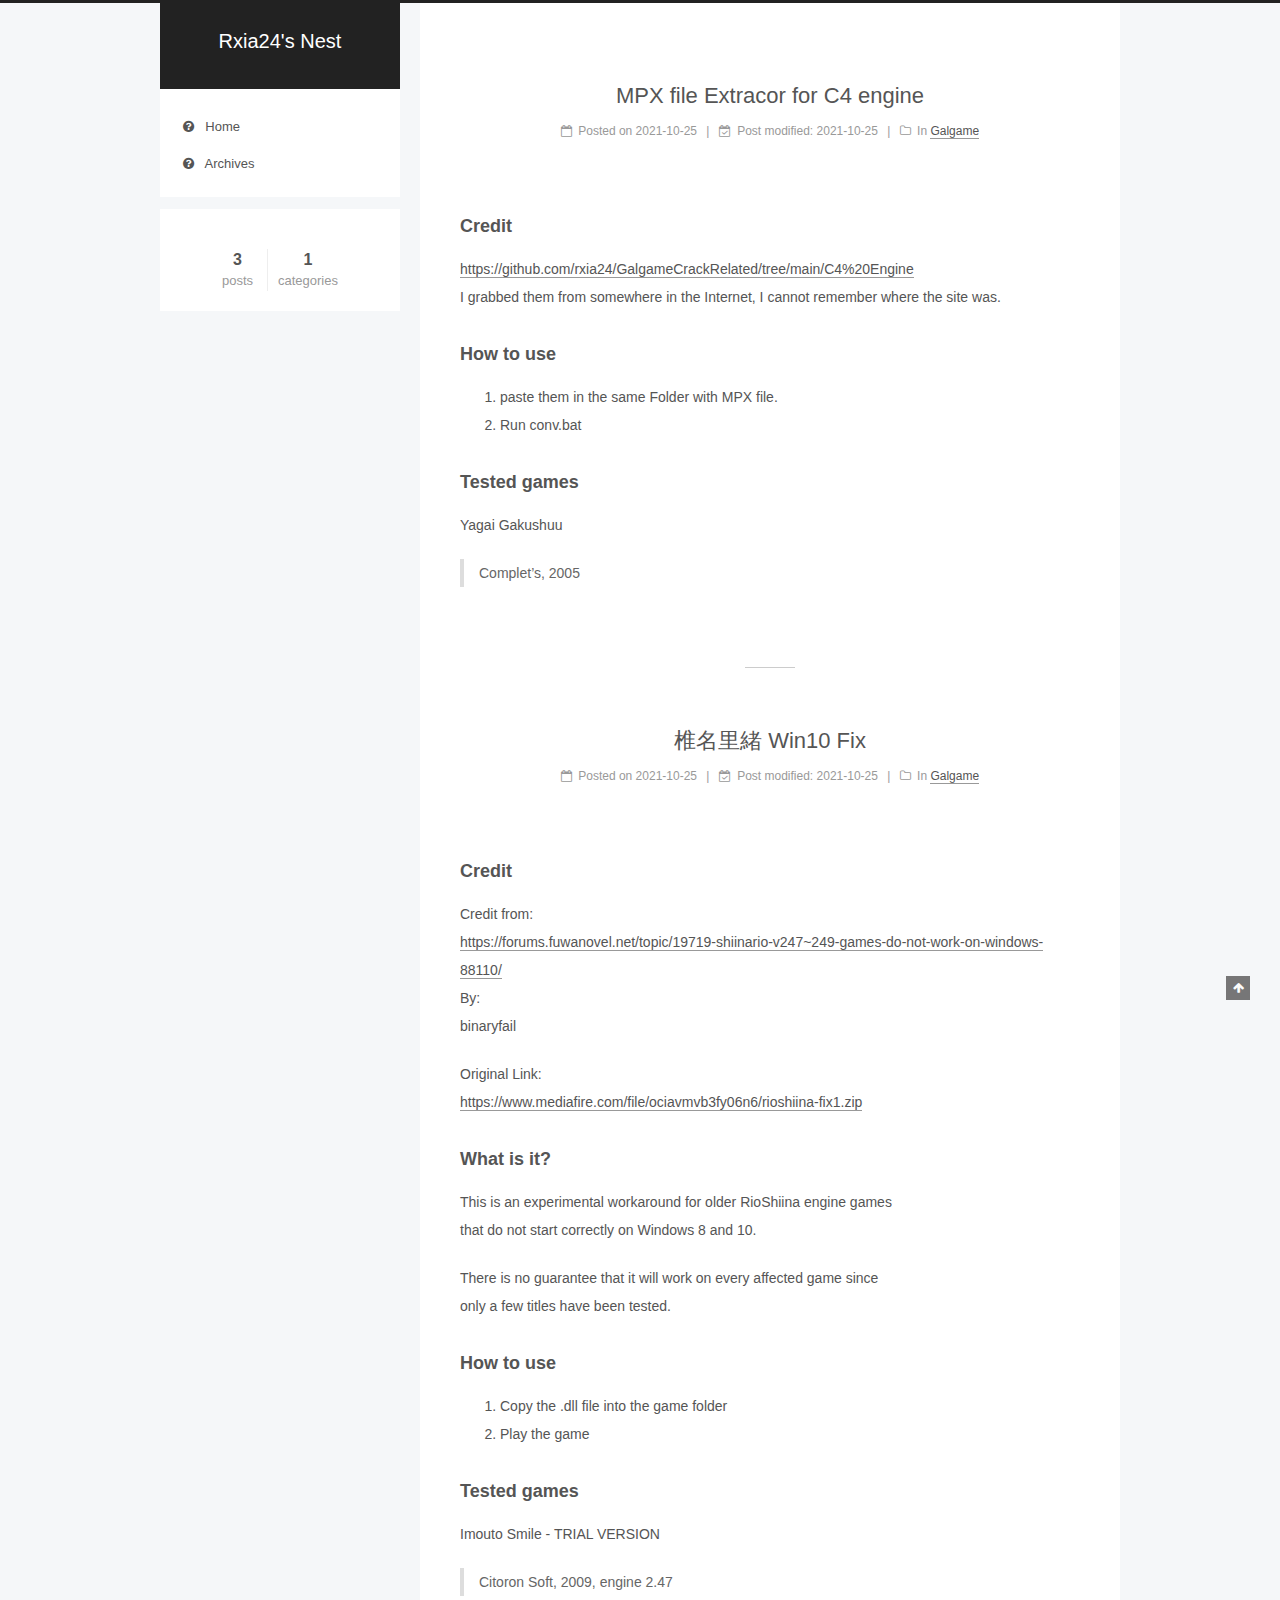
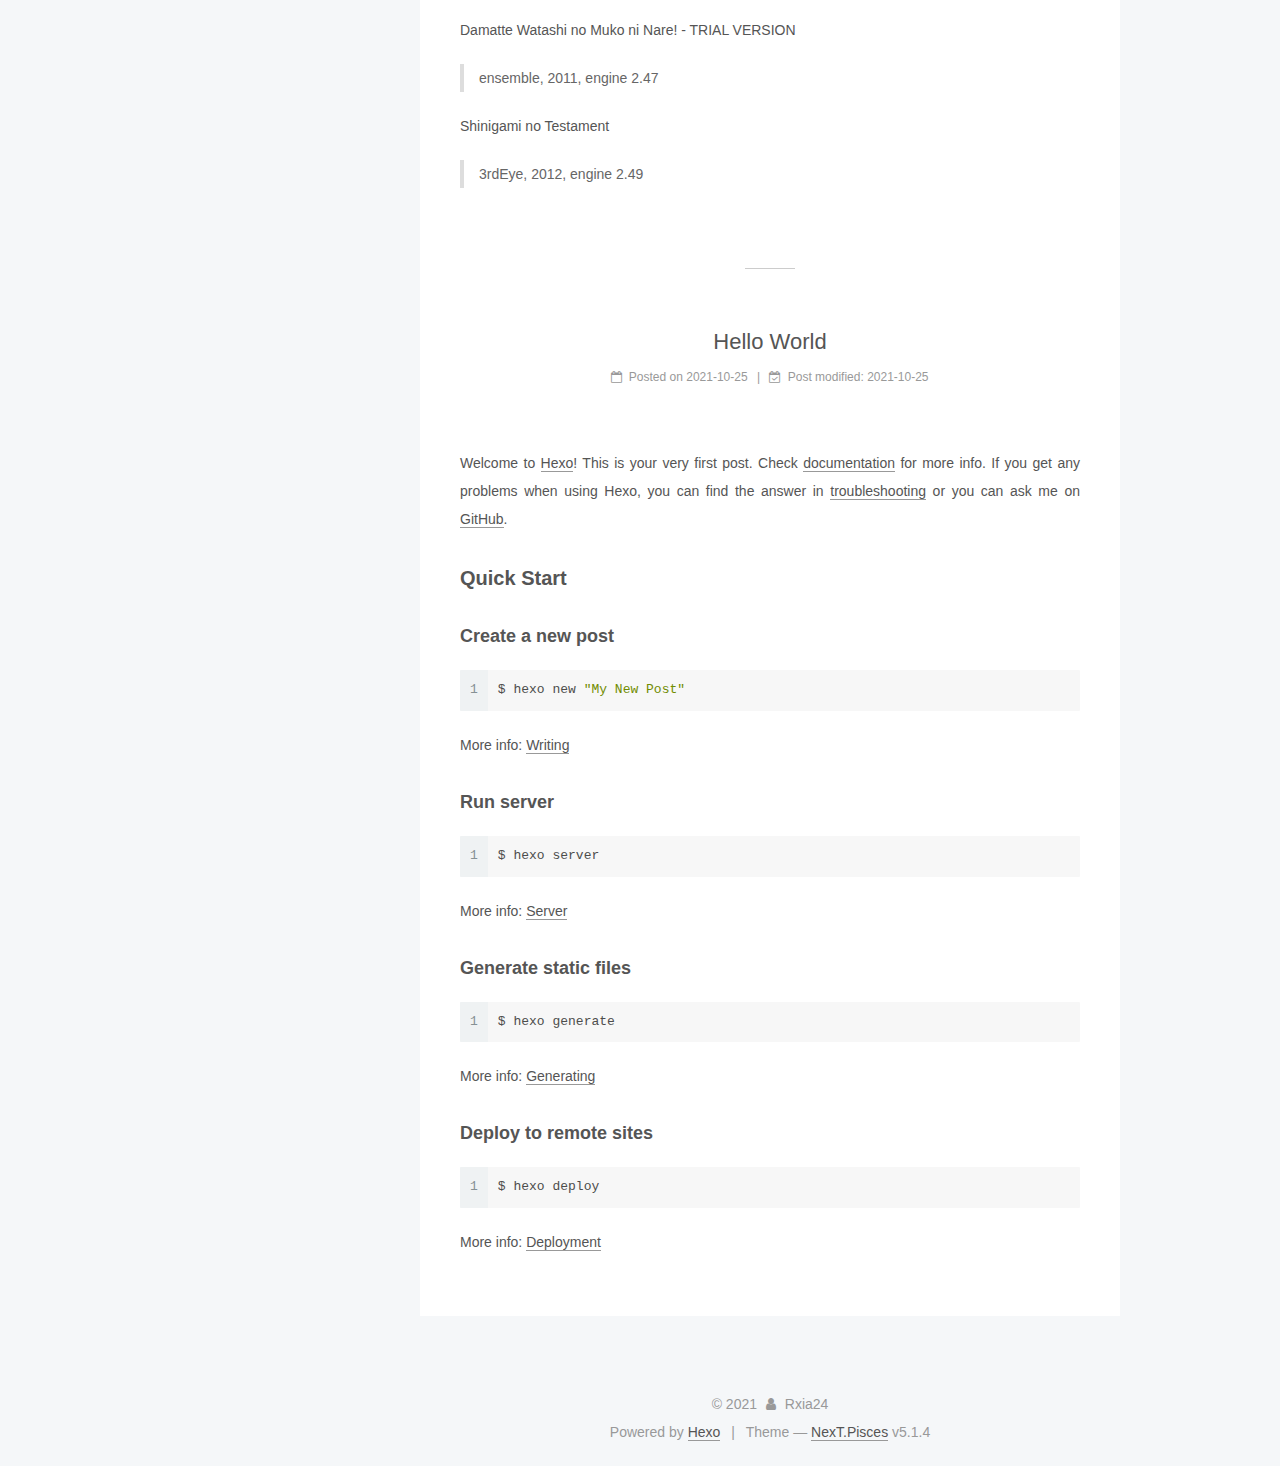
<file: index.html>
<!DOCTYPE html>




<html class="theme-next pisces" lang="en">
<head>
  <meta charset="UTF-8"/>
<meta http-equiv="X-UA-Compatible" content="IE=edge" />
<meta name="viewport" content="width=device-width, initial-scale=1, maximum-scale=1"/>
<meta name="theme-color" content="#222">









<meta http-equiv="Cache-Control" content="no-transform" />
<meta http-equiv="Cache-Control" content="no-siteapp" />
















  
  
  <link href="/lib/fancybox/source/jquery.fancybox.css?v=2.1.5" rel="stylesheet" type="text/css" />







<link href="/lib/font-awesome/css/font-awesome.min.css?v=4.6.2" rel="stylesheet" type="text/css" />

<link href="/css/main.css?v=5.1.4" rel="stylesheet" type="text/css" />


  <link rel="apple-touch-icon" sizes="180x180" href="/images/apple-touch-icon-next.png?v=5.1.4">


  <link rel="icon" type="image/png" sizes="32x32" href="/images/favicon-32x32-next.png?v=5.1.4">


  <link rel="icon" type="image/png" sizes="16x16" href="/images/favicon-16x16-next.png?v=5.1.4">


  <link rel="mask-icon" href="/images/logo.svg?v=5.1.4" color="#222">





  <meta name="keywords" content="Hexo, NexT" />










<meta property="og:type" content="website">
<meta property="og:title" content="Rxia24&#39;s Nest">
<meta property="og:url" content="http://example.com/index.html">
<meta property="og:site_name" content="Rxia24&#39;s Nest">
<meta property="og:locale" content="en_US">
<meta property="article:author" content="Rxia24">
<meta name="twitter:card" content="summary">



<script type="text/javascript" id="hexo.configurations">
  var NexT = window.NexT || {};
  var CONFIG = {
    root: '',
    scheme: 'Pisces',
    version: '5.1.4',
    sidebar: {"position":"left","display":"post","offset":12,"b2t":false,"scrollpercent":false,"onmobile":false},
    fancybox: true,
    tabs: true,
    motion: {"enable":false,"async":false,"transition":{"post_block":"fadeIn","post_header":"slideDownIn","post_body":"slideDownIn","coll_header":"slideLeftIn","sidebar":"slideUpIn"}},
    duoshuo: {
      userId: '0',
      author: 'Author'
    },
    algolia: {
      applicationID: '',
      apiKey: '',
      indexName: '',
      hits: {"per_page":10},
      labels: {"input_placeholder":"Search for Posts","hits_empty":"We didn't find any results for the search: ${query}","hits_stats":"${hits} results found in ${time} ms"}
    }
  };
</script>



  <link rel="canonical" href="http://example.com/"/>





  <title>Rxia24's Nest</title>
  








<meta name="generator" content="Hexo 5.4.0"></head>

<body itemscope itemtype="http://schema.org/WebPage" lang="en">

  
  
    
  

  <div class="container sidebar-position-left 
  page-home">
    <div class="headband"></div>

    <header id="header" class="header" itemscope itemtype="http://schema.org/WPHeader">
      <div class="header-inner"><div class="site-brand-wrapper">
  <div class="site-meta ">
    

    <div class="custom-logo-site-title">
      <a href="/"  class="brand" rel="start">
        <span class="logo-line-before"><i></i></span>
        <span class="site-title">Rxia24's Nest</span>
        <span class="logo-line-after"><i></i></span>
      </a>
    </div>
      
        <p class="site-subtitle"></p>
      
  </div>

  <div class="site-nav-toggle">
    <button>
      <span class="btn-bar"></span>
      <span class="btn-bar"></span>
      <span class="btn-bar"></span>
    </button>
  </div>
</div>

<nav class="site-nav">
  

  
    <ul id="menu" class="menu">
      
        
        <li class="menu-item menu-item-home">
          <a href="/" rel="section">
            
              <i class="menu-item-icon fa fa-fw fa-question-circle"></i> <br />
            
            Home
          </a>
        </li>
      
        
        <li class="menu-item menu-item-archives">
          <a href="/archives/" rel="section">
            
              <i class="menu-item-icon fa fa-fw fa-question-circle"></i> <br />
            
            Archives
          </a>
        </li>
      

      
    </ul>
  

  
</nav>



 </div>
    </header>

    <main id="main" class="main">
      <div class="main-inner">
        <div class="content-wrap">
          <div id="content" class="content">
            
  <section id="posts" class="posts-expand">
    
      

  

  
  
  

  <article class="post post-type-normal" itemscope itemtype="http://schema.org/Article">
  
  
  
  <div class="post-block">
    <link itemprop="mainEntityOfPage" href="http://example.com/2021/10/25/MPX-file-Extracor-for-C4-engine/">

    <span hidden itemprop="author" itemscope itemtype="http://schema.org/Person">
      <meta itemprop="name" content="">
      <meta itemprop="description" content="">
      <meta itemprop="image" content="/images/avatar.gif">
    </span>

    <span hidden itemprop="publisher" itemscope itemtype="http://schema.org/Organization">
      <meta itemprop="name" content="Rxia24's Nest">
    </span>

    
      <header class="post-header">

        
        
          <h1 class="post-title" itemprop="name headline">
                
                <a class="post-title-link" href="/2021/10/25/MPX-file-Extracor-for-C4-engine/" itemprop="url">MPX file Extracor for C4 engine</a></h1>
        

        <div class="post-meta">
          <span class="post-time">
            
              <span class="post-meta-item-icon">
                <i class="fa fa-calendar-o"></i>
              </span>
              
                <span class="post-meta-item-text">Posted on</span>
              
              <time title="Post created" itemprop="dateCreated datePublished" datetime="2021-10-25T17:15:31+08:00">
                2021-10-25
              </time>
            

            
              <span class="post-meta-divider">|</span>
            

            
              <span class="post-meta-item-icon">
                <i class="fa fa-calendar-check-o"></i>
              </span>
              
                <span class="post-meta-item-text">Post modified&#58;</span>
              
              <time title="Post modified" itemprop="dateModified" datetime="2021-10-25T18:32:14+08:00">
                2021-10-25
              </time>
            
          </span>

          
            <span class="post-category" >
            
              <span class="post-meta-divider">|</span>
            
              <span class="post-meta-item-icon">
                <i class="fa fa-folder-o"></i>
              </span>
              
                <span class="post-meta-item-text">In</span>
              
              
                <span itemprop="about" itemscope itemtype="http://schema.org/Thing">
                  <a href="/categories/Galgame/" itemprop="url" rel="index">
                    <span itemprop="name">Galgame</span>
                  </a>
                </span>

                
                
              
            </span>
          

          
            
          

          
          

          

          

          

        </div>
      </header>
    

    
    
    
    <div class="post-body" itemprop="articleBody">

      
      

      
        
          
            <h3 id="Credit"><a href="#Credit" class="headerlink" title="Credit"></a>Credit</h3><p><a target="_blank" rel="noopener" href="https://github.com/rxia24/GalgameCrackRelated/tree/main/C4%20Engine">https://github.com/rxia24/GalgameCrackRelated/tree/main/C4%20Engine</a><br>I grabbed them from somewhere in the Internet, I cannot remember where the site was.</p>
<h3 id="How-to-use"><a href="#How-to-use" class="headerlink" title="How to use"></a>How to use</h3><ol>
<li>paste them in the same Folder with MPX file.</li>
<li>Run conv.bat</li>
</ol>
<h3 id="Tested-games"><a href="#Tested-games" class="headerlink" title="Tested games"></a>Tested games</h3><p>Yagai Gakushuu</p>
<blockquote>
<p>Complet’s, 2005</p>
</blockquote>

          
        
      
    </div>
    
    
    

    

    

    

    <footer class="post-footer">
      

      

      

      
      
        <div class="post-eof"></div>
      
    </footer>
  </div>
  
  
  
  </article>


    
      

  

  
  
  

  <article class="post post-type-normal" itemscope itemtype="http://schema.org/Article">
  
  
  
  <div class="post-block">
    <link itemprop="mainEntityOfPage" href="http://example.com/2021/10/25/%E6%A4%8E%E5%90%8D%E9%87%8C%E7%B7%92-Win10-Fix/">

    <span hidden itemprop="author" itemscope itemtype="http://schema.org/Person">
      <meta itemprop="name" content="">
      <meta itemprop="description" content="">
      <meta itemprop="image" content="/images/avatar.gif">
    </span>

    <span hidden itemprop="publisher" itemscope itemtype="http://schema.org/Organization">
      <meta itemprop="name" content="Rxia24's Nest">
    </span>

    
      <header class="post-header">

        
        
          <h1 class="post-title" itemprop="name headline">
                
                <a class="post-title-link" href="/2021/10/25/%E6%A4%8E%E5%90%8D%E9%87%8C%E7%B7%92-Win10-Fix/" itemprop="url">椎名里緒 Win10 Fix</a></h1>
        

        <div class="post-meta">
          <span class="post-time">
            
              <span class="post-meta-item-icon">
                <i class="fa fa-calendar-o"></i>
              </span>
              
                <span class="post-meta-item-text">Posted on</span>
              
              <time title="Post created" itemprop="dateCreated datePublished" datetime="2021-10-25T17:02:28+08:00">
                2021-10-25
              </time>
            

            
              <span class="post-meta-divider">|</span>
            

            
              <span class="post-meta-item-icon">
                <i class="fa fa-calendar-check-o"></i>
              </span>
              
                <span class="post-meta-item-text">Post modified&#58;</span>
              
              <time title="Post modified" itemprop="dateModified" datetime="2021-10-25T23:35:49+08:00">
                2021-10-25
              </time>
            
          </span>

          
            <span class="post-category" >
            
              <span class="post-meta-divider">|</span>
            
              <span class="post-meta-item-icon">
                <i class="fa fa-folder-o"></i>
              </span>
              
                <span class="post-meta-item-text">In</span>
              
              
                <span itemprop="about" itemscope itemtype="http://schema.org/Thing">
                  <a href="/categories/Galgame/" itemprop="url" rel="index">
                    <span itemprop="name">Galgame</span>
                  </a>
                </span>

                
                
              
            </span>
          

          
            
          

          
          

          

          

          

        </div>
      </header>
    

    
    
    
    <div class="post-body" itemprop="articleBody">

      
      

      
        
          
            <h3 id="Credit"><a href="#Credit" class="headerlink" title="Credit"></a>Credit</h3><p>Credit from:<br><a target="_blank" rel="noopener" href="https://forums.fuwanovel.net/topic/19719-shiinario-v247~249-games-do-not-work-on-windows-88110/">https://forums.fuwanovel.net/topic/19719-shiinario-v247~249-games-do-not-work-on-windows-88110/</a><br>By:<br>binaryfail</p>
<p>Original Link:<br><a target="_blank" rel="noopener" href="https://www.mediafire.com/file/ociavmvb3fy06n6/rioshiina-fix1.zip">https://www.mediafire.com/file/ociavmvb3fy06n6/rioshiina-fix1.zip</a></p>
<h3 id="What-is-it"><a href="#What-is-it" class="headerlink" title="What is it?"></a>What is it?</h3><p>This is an experimental workaround for older RioShiina engine games<br>that do not start correctly on Windows 8 and 10.</p>
<p>There is no guarantee that it will work on every affected game since<br>only a few titles have been tested.</p>
<h3 id="How-to-use"><a href="#How-to-use" class="headerlink" title="How to use"></a>How to use</h3><ol>
<li>Copy the .dll file into the game folder</li>
<li>Play the game</li>
</ol>
<h3 id="Tested-games"><a href="#Tested-games" class="headerlink" title="Tested games"></a>Tested games</h3><p>Imouto Smile - TRIAL VERSION</p>
<blockquote>
<p>Citoron Soft, 2009, engine 2.47</p>
</blockquote>
<p>Damatte Watashi no Muko ni Nare! - TRIAL VERSION</p>
<blockquote>
<p>ensemble, 2011, engine 2.47</p>
</blockquote>
<p>Shinigami no Testament</p>
<blockquote>
<p>3rdEye, 2012, engine 2.49</p>
</blockquote>

          
        
      
    </div>
    
    
    

    

    

    

    <footer class="post-footer">
      

      

      

      
      
        <div class="post-eof"></div>
      
    </footer>
  </div>
  
  
  
  </article>


    
      

  

  
  
  

  <article class="post post-type-normal" itemscope itemtype="http://schema.org/Article">
  
  
  
  <div class="post-block">
    <link itemprop="mainEntityOfPage" href="http://example.com/2021/10/25/hello-world/">

    <span hidden itemprop="author" itemscope itemtype="http://schema.org/Person">
      <meta itemprop="name" content="">
      <meta itemprop="description" content="">
      <meta itemprop="image" content="/images/avatar.gif">
    </span>

    <span hidden itemprop="publisher" itemscope itemtype="http://schema.org/Organization">
      <meta itemprop="name" content="Rxia24's Nest">
    </span>

    
      <header class="post-header">

        
        
          <h1 class="post-title" itemprop="name headline">
                
                <a class="post-title-link" href="/2021/10/25/hello-world/" itemprop="url">Hello World</a></h1>
        

        <div class="post-meta">
          <span class="post-time">
            
              <span class="post-meta-item-icon">
                <i class="fa fa-calendar-o"></i>
              </span>
              
                <span class="post-meta-item-text">Posted on</span>
              
              <time title="Post created" itemprop="dateCreated datePublished" datetime="2021-10-25T15:23:45+08:00">
                2021-10-25
              </time>
            

            
              <span class="post-meta-divider">|</span>
            

            
              <span class="post-meta-item-icon">
                <i class="fa fa-calendar-check-o"></i>
              </span>
              
                <span class="post-meta-item-text">Post modified&#58;</span>
              
              <time title="Post modified" itemprop="dateModified" datetime="2021-10-25T18:22:36+08:00">
                2021-10-25
              </time>
            
          </span>

          

          
            
          

          
          

          

          

          

        </div>
      </header>
    

    
    
    
    <div class="post-body" itemprop="articleBody">

      
      

      
        
          
            <p>Welcome to <a target="_blank" rel="noopener" href="https://hexo.io/">Hexo</a>! This is your very first post. Check <a target="_blank" rel="noopener" href="https://hexo.io/docs/">documentation</a> for more info. If you get any problems when using Hexo, you can find the answer in <a target="_blank" rel="noopener" href="https://hexo.io/docs/troubleshooting.html">troubleshooting</a> or you can ask me on <a target="_blank" rel="noopener" href="https://github.com/hexojs/hexo/issues">GitHub</a>.</p>
<h2 id="Quick-Start"><a href="#Quick-Start" class="headerlink" title="Quick Start"></a>Quick Start</h2><h3 id="Create-a-new-post"><a href="#Create-a-new-post" class="headerlink" title="Create a new post"></a>Create a new post</h3><figure class="highlight bash"><table><tr><td class="gutter"><pre><span class="line">1</span><br></pre></td><td class="code"><pre><span class="line">$ hexo new <span class="string">&quot;My New Post&quot;</span></span><br></pre></td></tr></table></figure>

<p>More info: <a target="_blank" rel="noopener" href="https://hexo.io/docs/writing.html">Writing</a></p>
<h3 id="Run-server"><a href="#Run-server" class="headerlink" title="Run server"></a>Run server</h3><figure class="highlight bash"><table><tr><td class="gutter"><pre><span class="line">1</span><br></pre></td><td class="code"><pre><span class="line">$ hexo server</span><br></pre></td></tr></table></figure>

<p>More info: <a target="_blank" rel="noopener" href="https://hexo.io/docs/server.html">Server</a></p>
<h3 id="Generate-static-files"><a href="#Generate-static-files" class="headerlink" title="Generate static files"></a>Generate static files</h3><figure class="highlight bash"><table><tr><td class="gutter"><pre><span class="line">1</span><br></pre></td><td class="code"><pre><span class="line">$ hexo generate</span><br></pre></td></tr></table></figure>

<p>More info: <a target="_blank" rel="noopener" href="https://hexo.io/docs/generating.html">Generating</a></p>
<h3 id="Deploy-to-remote-sites"><a href="#Deploy-to-remote-sites" class="headerlink" title="Deploy to remote sites"></a>Deploy to remote sites</h3><figure class="highlight bash"><table><tr><td class="gutter"><pre><span class="line">1</span><br></pre></td><td class="code"><pre><span class="line">$ hexo deploy</span><br></pre></td></tr></table></figure>

<p>More info: <a target="_blank" rel="noopener" href="https://hexo.io/docs/one-command-deployment.html">Deployment</a></p>

          
        
      
    </div>
    
    
    

    

    

    

    <footer class="post-footer">
      

      

      

      
      
        <div class="post-eof"></div>
      
    </footer>
  </div>
  
  
  
  </article>


    
  </section>

  


          </div>
          


          

        </div>
        
          
  
  <div class="sidebar-toggle">
    <div class="sidebar-toggle-line-wrap">
      <span class="sidebar-toggle-line sidebar-toggle-line-first"></span>
      <span class="sidebar-toggle-line sidebar-toggle-line-middle"></span>
      <span class="sidebar-toggle-line sidebar-toggle-line-last"></span>
    </div>
  </div>

  <aside id="sidebar" class="sidebar">
    
    <div class="sidebar-inner">

      

      

      <section class="site-overview-wrap sidebar-panel sidebar-panel-active">
        <div class="site-overview">
          <div class="site-author motion-element" itemprop="author" itemscope itemtype="http://schema.org/Person">
            
              <p class="site-author-name" itemprop="name"></p>
              <p class="site-description motion-element" itemprop="description"></p>
          </div>

          <nav class="site-state motion-element">

            
              <div class="site-state-item site-state-posts">
              
                <a href="/archives/">
              
                  <span class="site-state-item-count">3</span>
                  <span class="site-state-item-name">posts</span>
                </a>
              </div>
            

            
              
              
              <div class="site-state-item site-state-categories">
                
                  <span class="site-state-item-count">1</span>
                  <span class="site-state-item-name">categories</span>
                
              </div>
            

            

          </nav>

          

          

          
          

          
          

          

        </div>
      </section>

      

      

    </div>
  </aside>


        
      </div>
    </main>

    <footer id="footer" class="footer">
      <div class="footer-inner">
        <div class="copyright">&copy; <span itemprop="copyrightYear">2021</span>
  <span class="with-love">
    <i class="fa fa-user"></i>
  </span>
  <span class="author" itemprop="copyrightHolder">Rxia24</span>

  
</div>


  <div class="powered-by">Powered by <a class="theme-link" target="_blank" href="https://hexo.io">Hexo</a></div>



  <span class="post-meta-divider">|</span>



  <div class="theme-info">Theme &mdash; <a class="theme-link" target="_blank" href="https://github.com/iissnan/hexo-theme-next">NexT.Pisces</a> v5.1.4</div>




        







        
      </div>
    </footer>

    
      <div class="back-to-top">
        <i class="fa fa-arrow-up"></i>
        
      </div>
    

    

  </div>

  

<script type="text/javascript">
  if (Object.prototype.toString.call(window.Promise) !== '[object Function]') {
    window.Promise = null;
  }
</script>









  












  
  
    <script type="text/javascript" src="/lib/jquery/index.js?v=2.1.3"></script>
  

  
  
    <script type="text/javascript" src="/lib/fastclick/lib/fastclick.min.js?v=1.0.6"></script>
  

  
  
    <script type="text/javascript" src="/lib/jquery_lazyload/jquery.lazyload.js?v=1.9.7"></script>
  

  
  
    <script type="text/javascript" src="/lib/velocity/velocity.min.js?v=1.2.1"></script>
  

  
  
    <script type="text/javascript" src="/lib/velocity/velocity.ui.min.js?v=1.2.1"></script>
  

  
  
    <script type="text/javascript" src="/lib/fancybox/source/jquery.fancybox.pack.js?v=2.1.5"></script>
  


  


  <script type="text/javascript" src="/js/src/utils.js?v=5.1.4"></script>

  <script type="text/javascript" src="/js/src/motion.js?v=5.1.4"></script>



  
  


  <script type="text/javascript" src="/js/src/affix.js?v=5.1.4"></script>

  <script type="text/javascript" src="/js/src/schemes/pisces.js?v=5.1.4"></script>



  

  


  <script type="text/javascript" src="/js/src/bootstrap.js?v=5.1.4"></script>



  


  




	





  





  












  





  

  

  

  
  

  

  

  

</body>
</html>
</file>
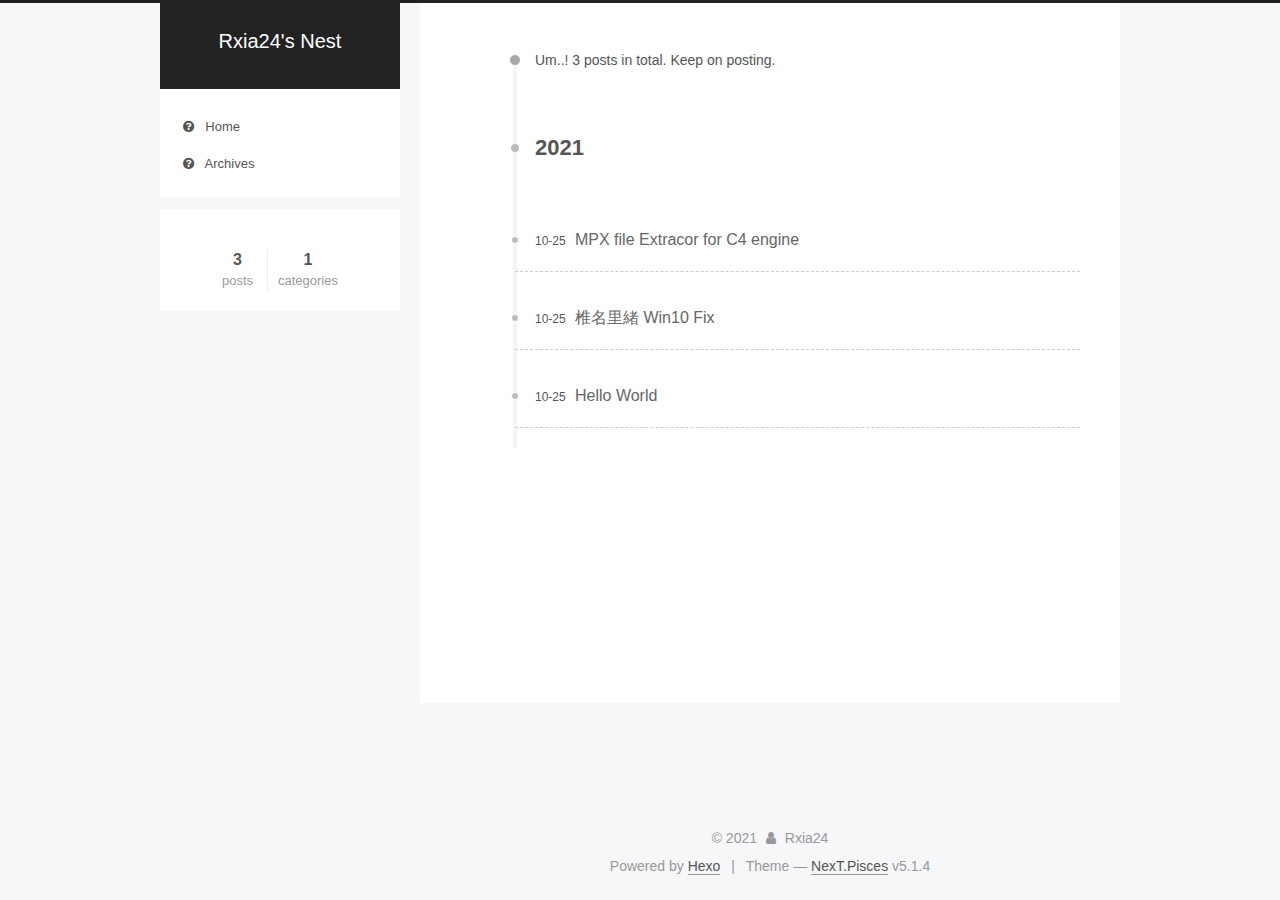
<file: archives/index.html>
<!DOCTYPE html>




<html class="theme-next pisces" lang="en">
<head>
  <meta charset="UTF-8"/>
<meta http-equiv="X-UA-Compatible" content="IE=edge" />
<meta name="viewport" content="width=device-width, initial-scale=1, maximum-scale=1"/>
<meta name="theme-color" content="#222">









<meta http-equiv="Cache-Control" content="no-transform" />
<meta http-equiv="Cache-Control" content="no-siteapp" />
















  
  
  <link href="/lib/fancybox/source/jquery.fancybox.css?v=2.1.5" rel="stylesheet" type="text/css" />







<link href="/lib/font-awesome/css/font-awesome.min.css?v=4.6.2" rel="stylesheet" type="text/css" />

<link href="/css/main.css?v=5.1.4" rel="stylesheet" type="text/css" />


  <link rel="apple-touch-icon" sizes="180x180" href="/images/apple-touch-icon-next.png?v=5.1.4">


  <link rel="icon" type="image/png" sizes="32x32" href="/images/favicon-32x32-next.png?v=5.1.4">


  <link rel="icon" type="image/png" sizes="16x16" href="/images/favicon-16x16-next.png?v=5.1.4">


  <link rel="mask-icon" href="/images/logo.svg?v=5.1.4" color="#222">





  <meta name="keywords" content="Hexo, NexT" />










<meta property="og:type" content="website">
<meta property="og:title" content="Rxia24&#39;s Nest">
<meta property="og:url" content="http://example.com/archives/index.html">
<meta property="og:site_name" content="Rxia24&#39;s Nest">
<meta property="og:locale" content="en_US">
<meta property="article:author" content="Rxia24">
<meta name="twitter:card" content="summary">



<script type="text/javascript" id="hexo.configurations">
  var NexT = window.NexT || {};
  var CONFIG = {
    root: '',
    scheme: 'Pisces',
    version: '5.1.4',
    sidebar: {"position":"left","display":"post","offset":12,"b2t":false,"scrollpercent":false,"onmobile":false},
    fancybox: true,
    tabs: true,
    motion: {"enable":false,"async":false,"transition":{"post_block":"fadeIn","post_header":"slideDownIn","post_body":"slideDownIn","coll_header":"slideLeftIn","sidebar":"slideUpIn"}},
    duoshuo: {
      userId: '0',
      author: 'Author'
    },
    algolia: {
      applicationID: '',
      apiKey: '',
      indexName: '',
      hits: {"per_page":10},
      labels: {"input_placeholder":"Search for Posts","hits_empty":"We didn't find any results for the search: ${query}","hits_stats":"${hits} results found in ${time} ms"}
    }
  };
</script>



  <link rel="canonical" href="http://example.com/archives/"/>





  <title>Archive | Rxia24's Nest</title>
  








<meta name="generator" content="Hexo 5.4.0"></head>

<body itemscope itemtype="http://schema.org/WebPage" lang="en">

  
  
    
  

  <div class="container sidebar-position-left page-archive">
    <div class="headband"></div>

    <header id="header" class="header" itemscope itemtype="http://schema.org/WPHeader">
      <div class="header-inner"><div class="site-brand-wrapper">
  <div class="site-meta ">
    

    <div class="custom-logo-site-title">
      <a href="/"  class="brand" rel="start">
        <span class="logo-line-before"><i></i></span>
        <span class="site-title">Rxia24's Nest</span>
        <span class="logo-line-after"><i></i></span>
      </a>
    </div>
      
        <p class="site-subtitle"></p>
      
  </div>

  <div class="site-nav-toggle">
    <button>
      <span class="btn-bar"></span>
      <span class="btn-bar"></span>
      <span class="btn-bar"></span>
    </button>
  </div>
</div>

<nav class="site-nav">
  

  
    <ul id="menu" class="menu">
      
        
        <li class="menu-item menu-item-home">
          <a href="/" rel="section">
            
              <i class="menu-item-icon fa fa-fw fa-question-circle"></i> <br />
            
            Home
          </a>
        </li>
      
        
        <li class="menu-item menu-item-archives">
          <a href="/archives/" rel="section">
            
              <i class="menu-item-icon fa fa-fw fa-question-circle"></i> <br />
            
            Archives
          </a>
        </li>
      

      
    </ul>
  

  
</nav>



 </div>
    </header>

    <main id="main" class="main">
      <div class="main-inner">
        <div class="content-wrap">
          <div id="content" class="content">
            

  
  
  
  <div class="post-block archive">
    <div id="posts" class="posts-collapse">
      <span class="archive-move-on"></span>

      <span class="archive-page-counter">
        
        
        
          
        
        Um..! 3 posts in total. Keep on posting.
      </span>

      

        
        
        

        
          
          <div class="collection-title">
            <h1 class="archive-year" id="archive-year-2021">2021</h1>
          </div>
        
        

        

  <article class="post post-type-normal" itemscope itemtype="http://schema.org/Article">
    <header class="post-header">

      <h2 class="post-title">
        
            <a class="post-title-link" href="/2021/10/25/MPX-file-Extracor-for-C4-engine/" itemprop="url">
              
                <span itemprop="name">MPX file Extracor for C4 engine</span>
              
            </a>
        
      </h2>

      <div class="post-meta">
        <time class="post-time" itemprop="dateCreated"
              datetime="2021-10-25T17:15:31+08:00"
              content="2021-10-25" >
          10-25
        </time>
      </div>

    </header>
  </article>



      

        
        
        

        
        

        

  <article class="post post-type-normal" itemscope itemtype="http://schema.org/Article">
    <header class="post-header">

      <h2 class="post-title">
        
            <a class="post-title-link" href="/2021/10/25/%E6%A4%8E%E5%90%8D%E9%87%8C%E7%B7%92-Win10-Fix/" itemprop="url">
              
                <span itemprop="name">椎名里緒 Win10 Fix</span>
              
            </a>
        
      </h2>

      <div class="post-meta">
        <time class="post-time" itemprop="dateCreated"
              datetime="2021-10-25T17:02:28+08:00"
              content="2021-10-25" >
          10-25
        </time>
      </div>

    </header>
  </article>



      

        
        
        

        
        

        

  <article class="post post-type-normal" itemscope itemtype="http://schema.org/Article">
    <header class="post-header">

      <h2 class="post-title">
        
            <a class="post-title-link" href="/2021/10/25/hello-world/" itemprop="url">
              
                <span itemprop="name">Hello World</span>
              
            </a>
        
      </h2>

      <div class="post-meta">
        <time class="post-time" itemprop="dateCreated"
              datetime="2021-10-25T15:23:45+08:00"
              content="2021-10-25" >
          10-25
        </time>
      </div>

    </header>
  </article>



      

    </div>
  </div>
  
  
  

  



          </div>
          


          

        </div>
        
          
  
  <div class="sidebar-toggle">
    <div class="sidebar-toggle-line-wrap">
      <span class="sidebar-toggle-line sidebar-toggle-line-first"></span>
      <span class="sidebar-toggle-line sidebar-toggle-line-middle"></span>
      <span class="sidebar-toggle-line sidebar-toggle-line-last"></span>
    </div>
  </div>

  <aside id="sidebar" class="sidebar">
    
    <div class="sidebar-inner">

      

      

      <section class="site-overview-wrap sidebar-panel sidebar-panel-active">
        <div class="site-overview">
          <div class="site-author motion-element" itemprop="author" itemscope itemtype="http://schema.org/Person">
            
              <p class="site-author-name" itemprop="name"></p>
              <p class="site-description motion-element" itemprop="description"></p>
          </div>

          <nav class="site-state motion-element">

            
              <div class="site-state-item site-state-posts">
              
                <a href="/archives/">
              
                  <span class="site-state-item-count">3</span>
                  <span class="site-state-item-name">posts</span>
                </a>
              </div>
            

            
              
              
              <div class="site-state-item site-state-categories">
                
                  <span class="site-state-item-count">1</span>
                  <span class="site-state-item-name">categories</span>
                
              </div>
            

            

          </nav>

          

          

          
          

          
          

          

        </div>
      </section>

      

      

    </div>
  </aside>


        
      </div>
    </main>

    <footer id="footer" class="footer">
      <div class="footer-inner">
        <div class="copyright">&copy; <span itemprop="copyrightYear">2021</span>
  <span class="with-love">
    <i class="fa fa-user"></i>
  </span>
  <span class="author" itemprop="copyrightHolder">Rxia24</span>

  
</div>


  <div class="powered-by">Powered by <a class="theme-link" target="_blank" href="https://hexo.io">Hexo</a></div>



  <span class="post-meta-divider">|</span>



  <div class="theme-info">Theme &mdash; <a class="theme-link" target="_blank" href="https://github.com/iissnan/hexo-theme-next">NexT.Pisces</a> v5.1.4</div>




        







        
      </div>
    </footer>

    
      <div class="back-to-top">
        <i class="fa fa-arrow-up"></i>
        
      </div>
    

    

  </div>

  

<script type="text/javascript">
  if (Object.prototype.toString.call(window.Promise) !== '[object Function]') {
    window.Promise = null;
  }
</script>









  












  
  
    <script type="text/javascript" src="/lib/jquery/index.js?v=2.1.3"></script>
  

  
  
    <script type="text/javascript" src="/lib/fastclick/lib/fastclick.min.js?v=1.0.6"></script>
  

  
  
    <script type="text/javascript" src="/lib/jquery_lazyload/jquery.lazyload.js?v=1.9.7"></script>
  

  
  
    <script type="text/javascript" src="/lib/velocity/velocity.min.js?v=1.2.1"></script>
  

  
  
    <script type="text/javascript" src="/lib/velocity/velocity.ui.min.js?v=1.2.1"></script>
  

  
  
    <script type="text/javascript" src="/lib/fancybox/source/jquery.fancybox.pack.js?v=2.1.5"></script>
  


  


  <script type="text/javascript" src="/js/src/utils.js?v=5.1.4"></script>

  <script type="text/javascript" src="/js/src/motion.js?v=5.1.4"></script>



  
  


  <script type="text/javascript" src="/js/src/affix.js?v=5.1.4"></script>

  <script type="text/javascript" src="/js/src/schemes/pisces.js?v=5.1.4"></script>



  

  


  <script type="text/javascript" src="/js/src/bootstrap.js?v=5.1.4"></script>



  


  




	





  





  












  





  

  

  

  
  

  

  

  

</body>
</html>
</file>
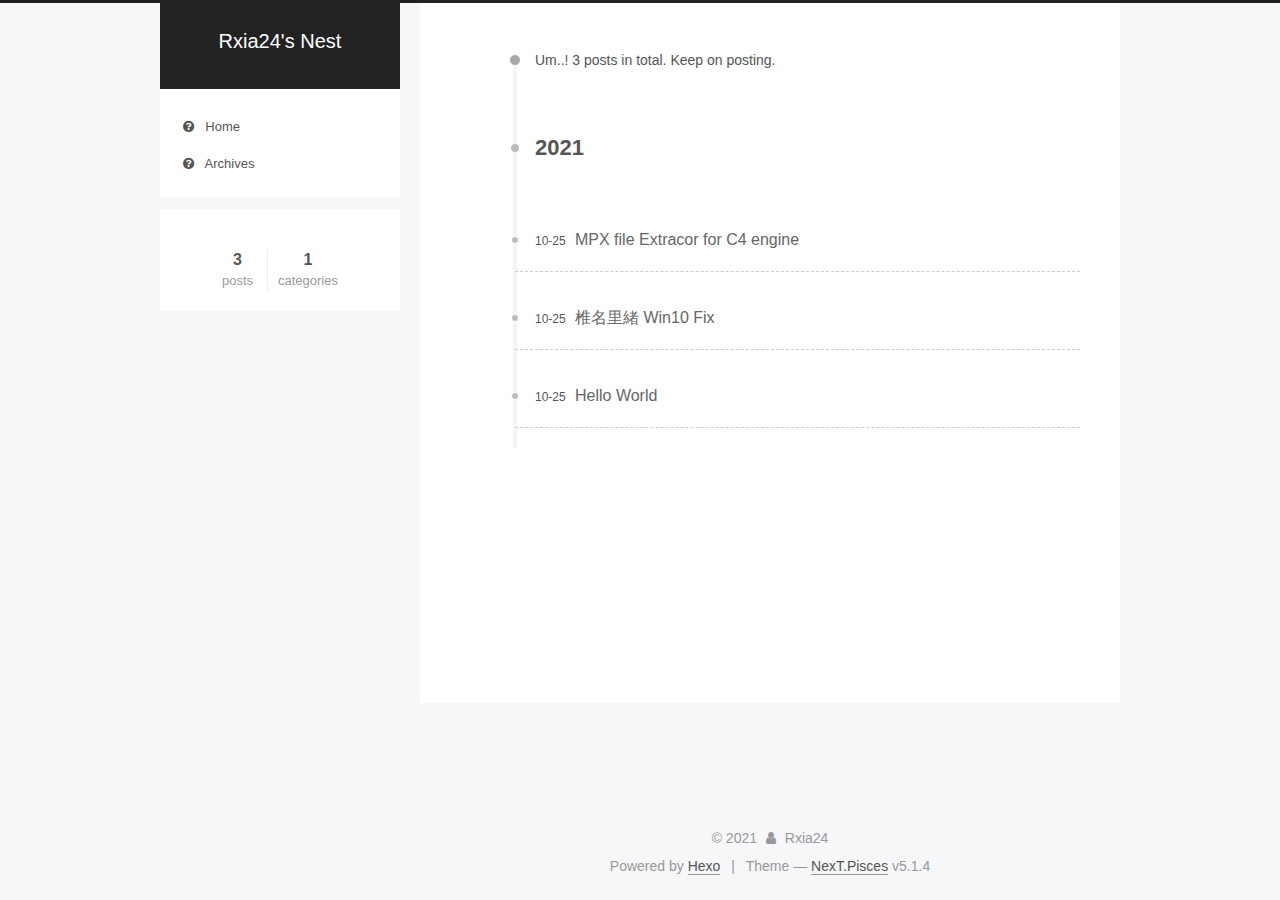
<file: archives/2021/index.html>
<!DOCTYPE html>




<html class="theme-next pisces" lang="en">
<head>
  <meta charset="UTF-8"/>
<meta http-equiv="X-UA-Compatible" content="IE=edge" />
<meta name="viewport" content="width=device-width, initial-scale=1, maximum-scale=1"/>
<meta name="theme-color" content="#222">









<meta http-equiv="Cache-Control" content="no-transform" />
<meta http-equiv="Cache-Control" content="no-siteapp" />
















  
  
  <link href="/lib/fancybox/source/jquery.fancybox.css?v=2.1.5" rel="stylesheet" type="text/css" />







<link href="/lib/font-awesome/css/font-awesome.min.css?v=4.6.2" rel="stylesheet" type="text/css" />

<link href="/css/main.css?v=5.1.4" rel="stylesheet" type="text/css" />


  <link rel="apple-touch-icon" sizes="180x180" href="/images/apple-touch-icon-next.png?v=5.1.4">


  <link rel="icon" type="image/png" sizes="32x32" href="/images/favicon-32x32-next.png?v=5.1.4">


  <link rel="icon" type="image/png" sizes="16x16" href="/images/favicon-16x16-next.png?v=5.1.4">


  <link rel="mask-icon" href="/images/logo.svg?v=5.1.4" color="#222">





  <meta name="keywords" content="Hexo, NexT" />










<meta property="og:type" content="website">
<meta property="og:title" content="Rxia24&#39;s Nest">
<meta property="og:url" content="http://example.com/archives/2021/index.html">
<meta property="og:site_name" content="Rxia24&#39;s Nest">
<meta property="og:locale" content="en_US">
<meta property="article:author" content="Rxia24">
<meta name="twitter:card" content="summary">



<script type="text/javascript" id="hexo.configurations">
  var NexT = window.NexT || {};
  var CONFIG = {
    root: '',
    scheme: 'Pisces',
    version: '5.1.4',
    sidebar: {"position":"left","display":"post","offset":12,"b2t":false,"scrollpercent":false,"onmobile":false},
    fancybox: true,
    tabs: true,
    motion: {"enable":false,"async":false,"transition":{"post_block":"fadeIn","post_header":"slideDownIn","post_body":"slideDownIn","coll_header":"slideLeftIn","sidebar":"slideUpIn"}},
    duoshuo: {
      userId: '0',
      author: 'Author'
    },
    algolia: {
      applicationID: '',
      apiKey: '',
      indexName: '',
      hits: {"per_page":10},
      labels: {"input_placeholder":"Search for Posts","hits_empty":"We didn't find any results for the search: ${query}","hits_stats":"${hits} results found in ${time} ms"}
    }
  };
</script>



  <link rel="canonical" href="http://example.com/archives/2021/"/>





  <title>Archive | Rxia24's Nest</title>
  








<meta name="generator" content="Hexo 5.4.0"></head>

<body itemscope itemtype="http://schema.org/WebPage" lang="en">

  
  
    
  

  <div class="container sidebar-position-left page-archive">
    <div class="headband"></div>

    <header id="header" class="header" itemscope itemtype="http://schema.org/WPHeader">
      <div class="header-inner"><div class="site-brand-wrapper">
  <div class="site-meta ">
    

    <div class="custom-logo-site-title">
      <a href="/"  class="brand" rel="start">
        <span class="logo-line-before"><i></i></span>
        <span class="site-title">Rxia24's Nest</span>
        <span class="logo-line-after"><i></i></span>
      </a>
    </div>
      
        <p class="site-subtitle"></p>
      
  </div>

  <div class="site-nav-toggle">
    <button>
      <span class="btn-bar"></span>
      <span class="btn-bar"></span>
      <span class="btn-bar"></span>
    </button>
  </div>
</div>

<nav class="site-nav">
  

  
    <ul id="menu" class="menu">
      
        
        <li class="menu-item menu-item-home">
          <a href="/" rel="section">
            
              <i class="menu-item-icon fa fa-fw fa-question-circle"></i> <br />
            
            Home
          </a>
        </li>
      
        
        <li class="menu-item menu-item-archives">
          <a href="/archives/" rel="section">
            
              <i class="menu-item-icon fa fa-fw fa-question-circle"></i> <br />
            
            Archives
          </a>
        </li>
      

      
    </ul>
  

  
</nav>



 </div>
    </header>

    <main id="main" class="main">
      <div class="main-inner">
        <div class="content-wrap">
          <div id="content" class="content">
            

  
  
  
  <div class="post-block archive">
    <div id="posts" class="posts-collapse">
      <span class="archive-move-on"></span>

      <span class="archive-page-counter">
        
        
        
          
        
        Um..! 3 posts in total. Keep on posting.
      </span>

      

        
        
        

        
          
          <div class="collection-title">
            <h1 class="archive-year" id="archive-year-2021">2021</h1>
          </div>
        
        

        

  <article class="post post-type-normal" itemscope itemtype="http://schema.org/Article">
    <header class="post-header">

      <h2 class="post-title">
        
            <a class="post-title-link" href="/2021/10/25/MPX-file-Extracor-for-C4-engine/" itemprop="url">
              
                <span itemprop="name">MPX file Extracor for C4 engine</span>
              
            </a>
        
      </h2>

      <div class="post-meta">
        <time class="post-time" itemprop="dateCreated"
              datetime="2021-10-25T17:15:31+08:00"
              content="2021-10-25" >
          10-25
        </time>
      </div>

    </header>
  </article>



      

        
        
        

        
        

        

  <article class="post post-type-normal" itemscope itemtype="http://schema.org/Article">
    <header class="post-header">

      <h2 class="post-title">
        
            <a class="post-title-link" href="/2021/10/25/%E6%A4%8E%E5%90%8D%E9%87%8C%E7%B7%92-Win10-Fix/" itemprop="url">
              
                <span itemprop="name">椎名里緒 Win10 Fix</span>
              
            </a>
        
      </h2>

      <div class="post-meta">
        <time class="post-time" itemprop="dateCreated"
              datetime="2021-10-25T17:02:28+08:00"
              content="2021-10-25" >
          10-25
        </time>
      </div>

    </header>
  </article>



      

        
        
        

        
        

        

  <article class="post post-type-normal" itemscope itemtype="http://schema.org/Article">
    <header class="post-header">

      <h2 class="post-title">
        
            <a class="post-title-link" href="/2021/10/25/hello-world/" itemprop="url">
              
                <span itemprop="name">Hello World</span>
              
            </a>
        
      </h2>

      <div class="post-meta">
        <time class="post-time" itemprop="dateCreated"
              datetime="2021-10-25T15:23:45+08:00"
              content="2021-10-25" >
          10-25
        </time>
      </div>

    </header>
  </article>



      

    </div>
  </div>
  
  
  

  



          </div>
          


          

        </div>
        
          
  
  <div class="sidebar-toggle">
    <div class="sidebar-toggle-line-wrap">
      <span class="sidebar-toggle-line sidebar-toggle-line-first"></span>
      <span class="sidebar-toggle-line sidebar-toggle-line-middle"></span>
      <span class="sidebar-toggle-line sidebar-toggle-line-last"></span>
    </div>
  </div>

  <aside id="sidebar" class="sidebar">
    
    <div class="sidebar-inner">

      

      

      <section class="site-overview-wrap sidebar-panel sidebar-panel-active">
        <div class="site-overview">
          <div class="site-author motion-element" itemprop="author" itemscope itemtype="http://schema.org/Person">
            
              <p class="site-author-name" itemprop="name"></p>
              <p class="site-description motion-element" itemprop="description"></p>
          </div>

          <nav class="site-state motion-element">

            
              <div class="site-state-item site-state-posts">
              
                <a href="/archives/">
              
                  <span class="site-state-item-count">3</span>
                  <span class="site-state-item-name">posts</span>
                </a>
              </div>
            

            
              
              
              <div class="site-state-item site-state-categories">
                
                  <span class="site-state-item-count">1</span>
                  <span class="site-state-item-name">categories</span>
                
              </div>
            

            

          </nav>

          

          

          
          

          
          

          

        </div>
      </section>

      

      

    </div>
  </aside>


        
      </div>
    </main>

    <footer id="footer" class="footer">
      <div class="footer-inner">
        <div class="copyright">&copy; <span itemprop="copyrightYear">2021</span>
  <span class="with-love">
    <i class="fa fa-user"></i>
  </span>
  <span class="author" itemprop="copyrightHolder">Rxia24</span>

  
</div>


  <div class="powered-by">Powered by <a class="theme-link" target="_blank" href="https://hexo.io">Hexo</a></div>



  <span class="post-meta-divider">|</span>



  <div class="theme-info">Theme &mdash; <a class="theme-link" target="_blank" href="https://github.com/iissnan/hexo-theme-next">NexT.Pisces</a> v5.1.4</div>




        







        
      </div>
    </footer>

    
      <div class="back-to-top">
        <i class="fa fa-arrow-up"></i>
        
      </div>
    

    

  </div>

  

<script type="text/javascript">
  if (Object.prototype.toString.call(window.Promise) !== '[object Function]') {
    window.Promise = null;
  }
</script>









  












  
  
    <script type="text/javascript" src="/lib/jquery/index.js?v=2.1.3"></script>
  

  
  
    <script type="text/javascript" src="/lib/fastclick/lib/fastclick.min.js?v=1.0.6"></script>
  

  
  
    <script type="text/javascript" src="/lib/jquery_lazyload/jquery.lazyload.js?v=1.9.7"></script>
  

  
  
    <script type="text/javascript" src="/lib/velocity/velocity.min.js?v=1.2.1"></script>
  

  
  
    <script type="text/javascript" src="/lib/velocity/velocity.ui.min.js?v=1.2.1"></script>
  

  
  
    <script type="text/javascript" src="/lib/fancybox/source/jquery.fancybox.pack.js?v=2.1.5"></script>
  


  


  <script type="text/javascript" src="/js/src/utils.js?v=5.1.4"></script>

  <script type="text/javascript" src="/js/src/motion.js?v=5.1.4"></script>



  
  


  <script type="text/javascript" src="/js/src/affix.js?v=5.1.4"></script>

  <script type="text/javascript" src="/js/src/schemes/pisces.js?v=5.1.4"></script>



  

  


  <script type="text/javascript" src="/js/src/bootstrap.js?v=5.1.4"></script>



  


  




	





  





  












  





  

  

  

  
  

  

  

  

</body>
</html>
</file>
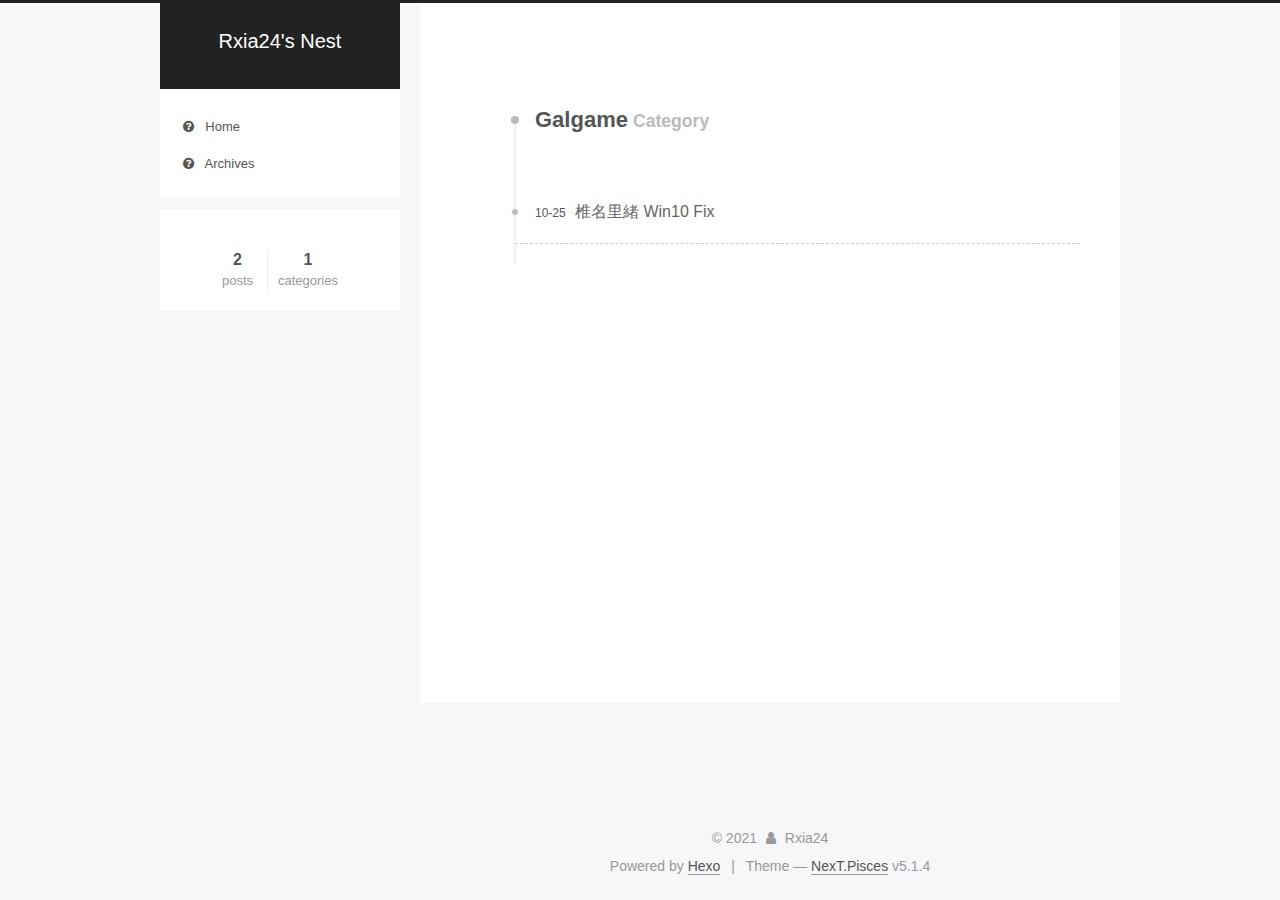
<file: categories/Galgame/index.html>
<!DOCTYPE html>




<html class="theme-next pisces" lang="en">
<head>
  <meta charset="UTF-8"/>
<meta http-equiv="X-UA-Compatible" content="IE=edge" />
<meta name="viewport" content="width=device-width, initial-scale=1, maximum-scale=1"/>
<meta name="theme-color" content="#222">









<meta http-equiv="Cache-Control" content="no-transform" />
<meta http-equiv="Cache-Control" content="no-siteapp" />
















  
  
  <link href="/lib/fancybox/source/jquery.fancybox.css?v=2.1.5" rel="stylesheet" type="text/css" />







<link href="/lib/font-awesome/css/font-awesome.min.css?v=4.6.2" rel="stylesheet" type="text/css" />

<link href="/css/main.css?v=5.1.4" rel="stylesheet" type="text/css" />


  <link rel="apple-touch-icon" sizes="180x180" href="/images/apple-touch-icon-next.png?v=5.1.4">


  <link rel="icon" type="image/png" sizes="32x32" href="/images/favicon-32x32-next.png?v=5.1.4">


  <link rel="icon" type="image/png" sizes="16x16" href="/images/favicon-16x16-next.png?v=5.1.4">


  <link rel="mask-icon" href="/images/logo.svg?v=5.1.4" color="#222">





  <meta name="keywords" content="Hexo, NexT" />










<meta property="og:type" content="website">
<meta property="og:title" content="Rxia24&#39;s Nest">
<meta property="og:url" content="http://example.com/categories/Galgame/index.html">
<meta property="og:site_name" content="Rxia24&#39;s Nest">
<meta property="og:locale" content="en_US">
<meta property="article:author" content="Rxia24">
<meta name="twitter:card" content="summary">



<script type="text/javascript" id="hexo.configurations">
  var NexT = window.NexT || {};
  var CONFIG = {
    root: '',
    scheme: 'Pisces',
    version: '5.1.4',
    sidebar: {"position":"left","display":"post","offset":12,"b2t":false,"scrollpercent":false,"onmobile":false},
    fancybox: true,
    tabs: true,
    motion: {"enable":false,"async":false,"transition":{"post_block":"fadeIn","post_header":"slideDownIn","post_body":"slideDownIn","coll_header":"slideLeftIn","sidebar":"slideUpIn"}},
    duoshuo: {
      userId: '0',
      author: 'Author'
    },
    algolia: {
      applicationID: '',
      apiKey: '',
      indexName: '',
      hits: {"per_page":10},
      labels: {"input_placeholder":"Search for Posts","hits_empty":"We didn't find any results for the search: ${query}","hits_stats":"${hits} results found in ${time} ms"}
    }
  };
</script>



  <link rel="canonical" href="http://example.com/categories/Galgame/"/>





  <title>Category: Galgame | Rxia24's Nest</title>
  








<meta name="generator" content="Hexo 5.4.0"></head>

<body itemscope itemtype="http://schema.org/WebPage" lang="en">

  
  
    
  

  <div class="container sidebar-position-left ">
    <div class="headband"></div>

    <header id="header" class="header" itemscope itemtype="http://schema.org/WPHeader">
      <div class="header-inner"><div class="site-brand-wrapper">
  <div class="site-meta ">
    

    <div class="custom-logo-site-title">
      <a href="/"  class="brand" rel="start">
        <span class="logo-line-before"><i></i></span>
        <span class="site-title">Rxia24's Nest</span>
        <span class="logo-line-after"><i></i></span>
      </a>
    </div>
      
        <p class="site-subtitle"></p>
      
  </div>

  <div class="site-nav-toggle">
    <button>
      <span class="btn-bar"></span>
      <span class="btn-bar"></span>
      <span class="btn-bar"></span>
    </button>
  </div>
</div>

<nav class="site-nav">
  

  
    <ul id="menu" class="menu">
      
        
        <li class="menu-item menu-item-home">
          <a href="/" rel="section">
            
              <i class="menu-item-icon fa fa-fw fa-question-circle"></i> <br />
            
            Home
          </a>
        </li>
      
        
        <li class="menu-item menu-item-archives">
          <a href="/archives/" rel="section">
            
              <i class="menu-item-icon fa fa-fw fa-question-circle"></i> <br />
            
            Archives
          </a>
        </li>
      

      
    </ul>
  

  
</nav>



 </div>
    </header>

    <main id="main" class="main">
      <div class="main-inner">
        <div class="content-wrap">
          <div id="content" class="content">
            

  
  
  
  <div class="post-block category">

    <div id="posts" class="posts-collapse">
      <div class="collection-title">
        <h1>Galgame<small>Category</small>
        </h1>
      </div>

      
        

  <article class="post post-type-normal" itemscope itemtype="http://schema.org/Article">
    <header class="post-header">

      <h2 class="post-title">
        
            <a class="post-title-link" href="/2021/10/25/%E6%A4%8E%E5%90%8D%E9%87%8C%E7%B7%92-Win10-Fix/" itemprop="url">
              
                <span itemprop="name">椎名里緒 Win10 Fix</span>
              
            </a>
        
      </h2>

      <div class="post-meta">
        <time class="post-time" itemprop="dateCreated"
              datetime="2021-10-25T17:02:28+08:00"
              content="2021-10-25" >
          10-25
        </time>
      </div>

    </header>
  </article>


      
    </div>

  </div>
  
  
  

  



          </div>
          


          

        </div>
        
          
  
  <div class="sidebar-toggle">
    <div class="sidebar-toggle-line-wrap">
      <span class="sidebar-toggle-line sidebar-toggle-line-first"></span>
      <span class="sidebar-toggle-line sidebar-toggle-line-middle"></span>
      <span class="sidebar-toggle-line sidebar-toggle-line-last"></span>
    </div>
  </div>

  <aside id="sidebar" class="sidebar">
    
    <div class="sidebar-inner">

      

      

      <section class="site-overview-wrap sidebar-panel sidebar-panel-active">
        <div class="site-overview">
          <div class="site-author motion-element" itemprop="author" itemscope itemtype="http://schema.org/Person">
            
              <p class="site-author-name" itemprop="name"></p>
              <p class="site-description motion-element" itemprop="description"></p>
          </div>

          <nav class="site-state motion-element">

            
              <div class="site-state-item site-state-posts">
              
                <a href="/archives/">
              
                  <span class="site-state-item-count">2</span>
                  <span class="site-state-item-name">posts</span>
                </a>
              </div>
            

            
              
              
              <div class="site-state-item site-state-categories">
                
                  <span class="site-state-item-count">1</span>
                  <span class="site-state-item-name">categories</span>
                
              </div>
            

            

          </nav>

          

          

          
          

          
          

          

        </div>
      </section>

      

      

    </div>
  </aside>


        
      </div>
    </main>

    <footer id="footer" class="footer">
      <div class="footer-inner">
        <div class="copyright">&copy; <span itemprop="copyrightYear">2021</span>
  <span class="with-love">
    <i class="fa fa-user"></i>
  </span>
  <span class="author" itemprop="copyrightHolder">Rxia24</span>

  
</div>


  <div class="powered-by">Powered by <a class="theme-link" target="_blank" href="https://hexo.io">Hexo</a></div>



  <span class="post-meta-divider">|</span>



  <div class="theme-info">Theme &mdash; <a class="theme-link" target="_blank" href="https://github.com/iissnan/hexo-theme-next">NexT.Pisces</a> v5.1.4</div>




        







        
      </div>
    </footer>

    
      <div class="back-to-top">
        <i class="fa fa-arrow-up"></i>
        
      </div>
    

    

  </div>

  

<script type="text/javascript">
  if (Object.prototype.toString.call(window.Promise) !== '[object Function]') {
    window.Promise = null;
  }
</script>









  












  
  
    <script type="text/javascript" src="/lib/jquery/index.js?v=2.1.3"></script>
  

  
  
    <script type="text/javascript" src="/lib/fastclick/lib/fastclick.min.js?v=1.0.6"></script>
  

  
  
    <script type="text/javascript" src="/lib/jquery_lazyload/jquery.lazyload.js?v=1.9.7"></script>
  

  
  
    <script type="text/javascript" src="/lib/velocity/velocity.min.js?v=1.2.1"></script>
  

  
  
    <script type="text/javascript" src="/lib/velocity/velocity.ui.min.js?v=1.2.1"></script>
  

  
  
    <script type="text/javascript" src="/lib/fancybox/source/jquery.fancybox.pack.js?v=2.1.5"></script>
  


  


  <script type="text/javascript" src="/js/src/utils.js?v=5.1.4"></script>

  <script type="text/javascript" src="/js/src/motion.js?v=5.1.4"></script>



  
  


  <script type="text/javascript" src="/js/src/affix.js?v=5.1.4"></script>

  <script type="text/javascript" src="/js/src/schemes/pisces.js?v=5.1.4"></script>



  

  


  <script type="text/javascript" src="/js/src/bootstrap.js?v=5.1.4"></script>



  


  




	





  





  












  





  

  

  

  
  

  

  

  

</body>
</html>
</file>
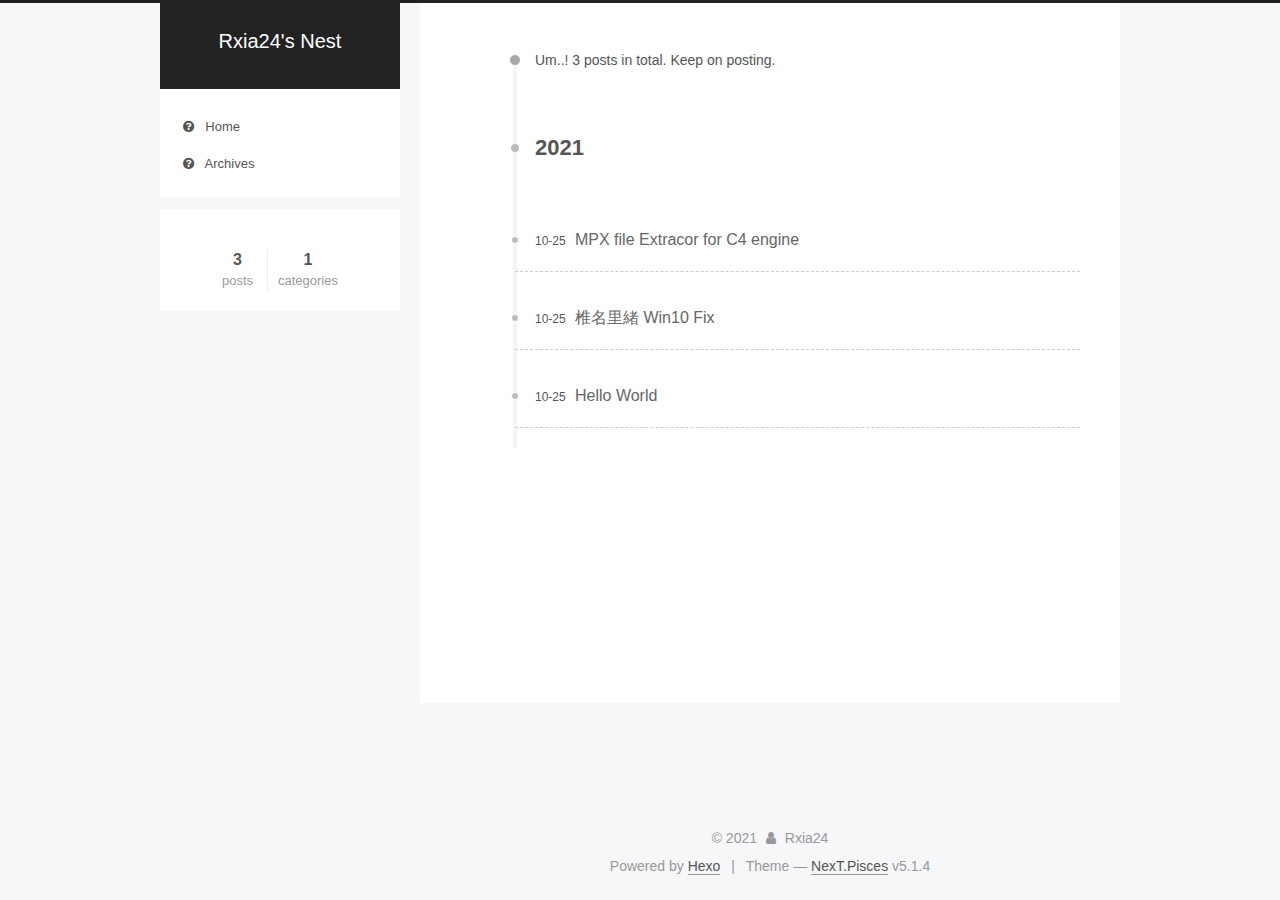
<file: archives/2021/10/index.html>
<!DOCTYPE html>




<html class="theme-next pisces" lang="en">
<head>
  <meta charset="UTF-8"/>
<meta http-equiv="X-UA-Compatible" content="IE=edge" />
<meta name="viewport" content="width=device-width, initial-scale=1, maximum-scale=1"/>
<meta name="theme-color" content="#222">









<meta http-equiv="Cache-Control" content="no-transform" />
<meta http-equiv="Cache-Control" content="no-siteapp" />
















  
  
  <link href="/lib/fancybox/source/jquery.fancybox.css?v=2.1.5" rel="stylesheet" type="text/css" />







<link href="/lib/font-awesome/css/font-awesome.min.css?v=4.6.2" rel="stylesheet" type="text/css" />

<link href="/css/main.css?v=5.1.4" rel="stylesheet" type="text/css" />


  <link rel="apple-touch-icon" sizes="180x180" href="/images/apple-touch-icon-next.png?v=5.1.4">


  <link rel="icon" type="image/png" sizes="32x32" href="/images/favicon-32x32-next.png?v=5.1.4">


  <link rel="icon" type="image/png" sizes="16x16" href="/images/favicon-16x16-next.png?v=5.1.4">


  <link rel="mask-icon" href="/images/logo.svg?v=5.1.4" color="#222">





  <meta name="keywords" content="Hexo, NexT" />










<meta property="og:type" content="website">
<meta property="og:title" content="Rxia24&#39;s Nest">
<meta property="og:url" content="http://example.com/archives/2021/10/index.html">
<meta property="og:site_name" content="Rxia24&#39;s Nest">
<meta property="og:locale" content="en_US">
<meta property="article:author" content="Rxia24">
<meta name="twitter:card" content="summary">



<script type="text/javascript" id="hexo.configurations">
  var NexT = window.NexT || {};
  var CONFIG = {
    root: '',
    scheme: 'Pisces',
    version: '5.1.4',
    sidebar: {"position":"left","display":"post","offset":12,"b2t":false,"scrollpercent":false,"onmobile":false},
    fancybox: true,
    tabs: true,
    motion: {"enable":false,"async":false,"transition":{"post_block":"fadeIn","post_header":"slideDownIn","post_body":"slideDownIn","coll_header":"slideLeftIn","sidebar":"slideUpIn"}},
    duoshuo: {
      userId: '0',
      author: 'Author'
    },
    algolia: {
      applicationID: '',
      apiKey: '',
      indexName: '',
      hits: {"per_page":10},
      labels: {"input_placeholder":"Search for Posts","hits_empty":"We didn't find any results for the search: ${query}","hits_stats":"${hits} results found in ${time} ms"}
    }
  };
</script>



  <link rel="canonical" href="http://example.com/archives/2021/10/"/>





  <title>Archive | Rxia24's Nest</title>
  








<meta name="generator" content="Hexo 5.4.0"></head>

<body itemscope itemtype="http://schema.org/WebPage" lang="en">

  
  
    
  

  <div class="container sidebar-position-left page-archive">
    <div class="headband"></div>

    <header id="header" class="header" itemscope itemtype="http://schema.org/WPHeader">
      <div class="header-inner"><div class="site-brand-wrapper">
  <div class="site-meta ">
    

    <div class="custom-logo-site-title">
      <a href="/"  class="brand" rel="start">
        <span class="logo-line-before"><i></i></span>
        <span class="site-title">Rxia24's Nest</span>
        <span class="logo-line-after"><i></i></span>
      </a>
    </div>
      
        <p class="site-subtitle"></p>
      
  </div>

  <div class="site-nav-toggle">
    <button>
      <span class="btn-bar"></span>
      <span class="btn-bar"></span>
      <span class="btn-bar"></span>
    </button>
  </div>
</div>

<nav class="site-nav">
  

  
    <ul id="menu" class="menu">
      
        
        <li class="menu-item menu-item-home">
          <a href="/" rel="section">
            
              <i class="menu-item-icon fa fa-fw fa-question-circle"></i> <br />
            
            Home
          </a>
        </li>
      
        
        <li class="menu-item menu-item-archives">
          <a href="/archives/" rel="section">
            
              <i class="menu-item-icon fa fa-fw fa-question-circle"></i> <br />
            
            Archives
          </a>
        </li>
      

      
    </ul>
  

  
</nav>



 </div>
    </header>

    <main id="main" class="main">
      <div class="main-inner">
        <div class="content-wrap">
          <div id="content" class="content">
            

  
  
  
  <div class="post-block archive">
    <div id="posts" class="posts-collapse">
      <span class="archive-move-on"></span>

      <span class="archive-page-counter">
        
        
        
          
        
        Um..! 3 posts in total. Keep on posting.
      </span>

      

        
        
        

        
          
          <div class="collection-title">
            <h1 class="archive-year" id="archive-year-2021">2021</h1>
          </div>
        
        

        

  <article class="post post-type-normal" itemscope itemtype="http://schema.org/Article">
    <header class="post-header">

      <h2 class="post-title">
        
            <a class="post-title-link" href="/2021/10/25/MPX-file-Extracor-for-C4-engine/" itemprop="url">
              
                <span itemprop="name">MPX file Extracor for C4 engine</span>
              
            </a>
        
      </h2>

      <div class="post-meta">
        <time class="post-time" itemprop="dateCreated"
              datetime="2021-10-25T17:15:31+08:00"
              content="2021-10-25" >
          10-25
        </time>
      </div>

    </header>
  </article>



      

        
        
        

        
        

        

  <article class="post post-type-normal" itemscope itemtype="http://schema.org/Article">
    <header class="post-header">

      <h2 class="post-title">
        
            <a class="post-title-link" href="/2021/10/25/%E6%A4%8E%E5%90%8D%E9%87%8C%E7%B7%92-Win10-Fix/" itemprop="url">
              
                <span itemprop="name">椎名里緒 Win10 Fix</span>
              
            </a>
        
      </h2>

      <div class="post-meta">
        <time class="post-time" itemprop="dateCreated"
              datetime="2021-10-25T17:02:28+08:00"
              content="2021-10-25" >
          10-25
        </time>
      </div>

    </header>
  </article>



      

        
        
        

        
        

        

  <article class="post post-type-normal" itemscope itemtype="http://schema.org/Article">
    <header class="post-header">

      <h2 class="post-title">
        
            <a class="post-title-link" href="/2021/10/25/hello-world/" itemprop="url">
              
                <span itemprop="name">Hello World</span>
              
            </a>
        
      </h2>

      <div class="post-meta">
        <time class="post-time" itemprop="dateCreated"
              datetime="2021-10-25T15:23:45+08:00"
              content="2021-10-25" >
          10-25
        </time>
      </div>

    </header>
  </article>



      

    </div>
  </div>
  
  
  

  



          </div>
          


          

        </div>
        
          
  
  <div class="sidebar-toggle">
    <div class="sidebar-toggle-line-wrap">
      <span class="sidebar-toggle-line sidebar-toggle-line-first"></span>
      <span class="sidebar-toggle-line sidebar-toggle-line-middle"></span>
      <span class="sidebar-toggle-line sidebar-toggle-line-last"></span>
    </div>
  </div>

  <aside id="sidebar" class="sidebar">
    
    <div class="sidebar-inner">

      

      

      <section class="site-overview-wrap sidebar-panel sidebar-panel-active">
        <div class="site-overview">
          <div class="site-author motion-element" itemprop="author" itemscope itemtype="http://schema.org/Person">
            
              <p class="site-author-name" itemprop="name"></p>
              <p class="site-description motion-element" itemprop="description"></p>
          </div>

          <nav class="site-state motion-element">

            
              <div class="site-state-item site-state-posts">
              
                <a href="/archives/">
              
                  <span class="site-state-item-count">3</span>
                  <span class="site-state-item-name">posts</span>
                </a>
              </div>
            

            
              
              
              <div class="site-state-item site-state-categories">
                
                  <span class="site-state-item-count">1</span>
                  <span class="site-state-item-name">categories</span>
                
              </div>
            

            

          </nav>

          

          

          
          

          
          

          

        </div>
      </section>

      

      

    </div>
  </aside>


        
      </div>
    </main>

    <footer id="footer" class="footer">
      <div class="footer-inner">
        <div class="copyright">&copy; <span itemprop="copyrightYear">2021</span>
  <span class="with-love">
    <i class="fa fa-user"></i>
  </span>
  <span class="author" itemprop="copyrightHolder">Rxia24</span>

  
</div>


  <div class="powered-by">Powered by <a class="theme-link" target="_blank" href="https://hexo.io">Hexo</a></div>



  <span class="post-meta-divider">|</span>



  <div class="theme-info">Theme &mdash; <a class="theme-link" target="_blank" href="https://github.com/iissnan/hexo-theme-next">NexT.Pisces</a> v5.1.4</div>




        







        
      </div>
    </footer>

    
      <div class="back-to-top">
        <i class="fa fa-arrow-up"></i>
        
      </div>
    

    

  </div>

  

<script type="text/javascript">
  if (Object.prototype.toString.call(window.Promise) !== '[object Function]') {
    window.Promise = null;
  }
</script>









  












  
  
    <script type="text/javascript" src="/lib/jquery/index.js?v=2.1.3"></script>
  

  
  
    <script type="text/javascript" src="/lib/fastclick/lib/fastclick.min.js?v=1.0.6"></script>
  

  
  
    <script type="text/javascript" src="/lib/jquery_lazyload/jquery.lazyload.js?v=1.9.7"></script>
  

  
  
    <script type="text/javascript" src="/lib/velocity/velocity.min.js?v=1.2.1"></script>
  

  
  
    <script type="text/javascript" src="/lib/velocity/velocity.ui.min.js?v=1.2.1"></script>
  

  
  
    <script type="text/javascript" src="/lib/fancybox/source/jquery.fancybox.pack.js?v=2.1.5"></script>
  


  


  <script type="text/javascript" src="/js/src/utils.js?v=5.1.4"></script>

  <script type="text/javascript" src="/js/src/motion.js?v=5.1.4"></script>



  
  


  <script type="text/javascript" src="/js/src/affix.js?v=5.1.4"></script>

  <script type="text/javascript" src="/js/src/schemes/pisces.js?v=5.1.4"></script>



  

  


  <script type="text/javascript" src="/js/src/bootstrap.js?v=5.1.4"></script>



  


  




	





  





  












  





  

  

  

  
  

  

  

  

</body>
</html>
</file>
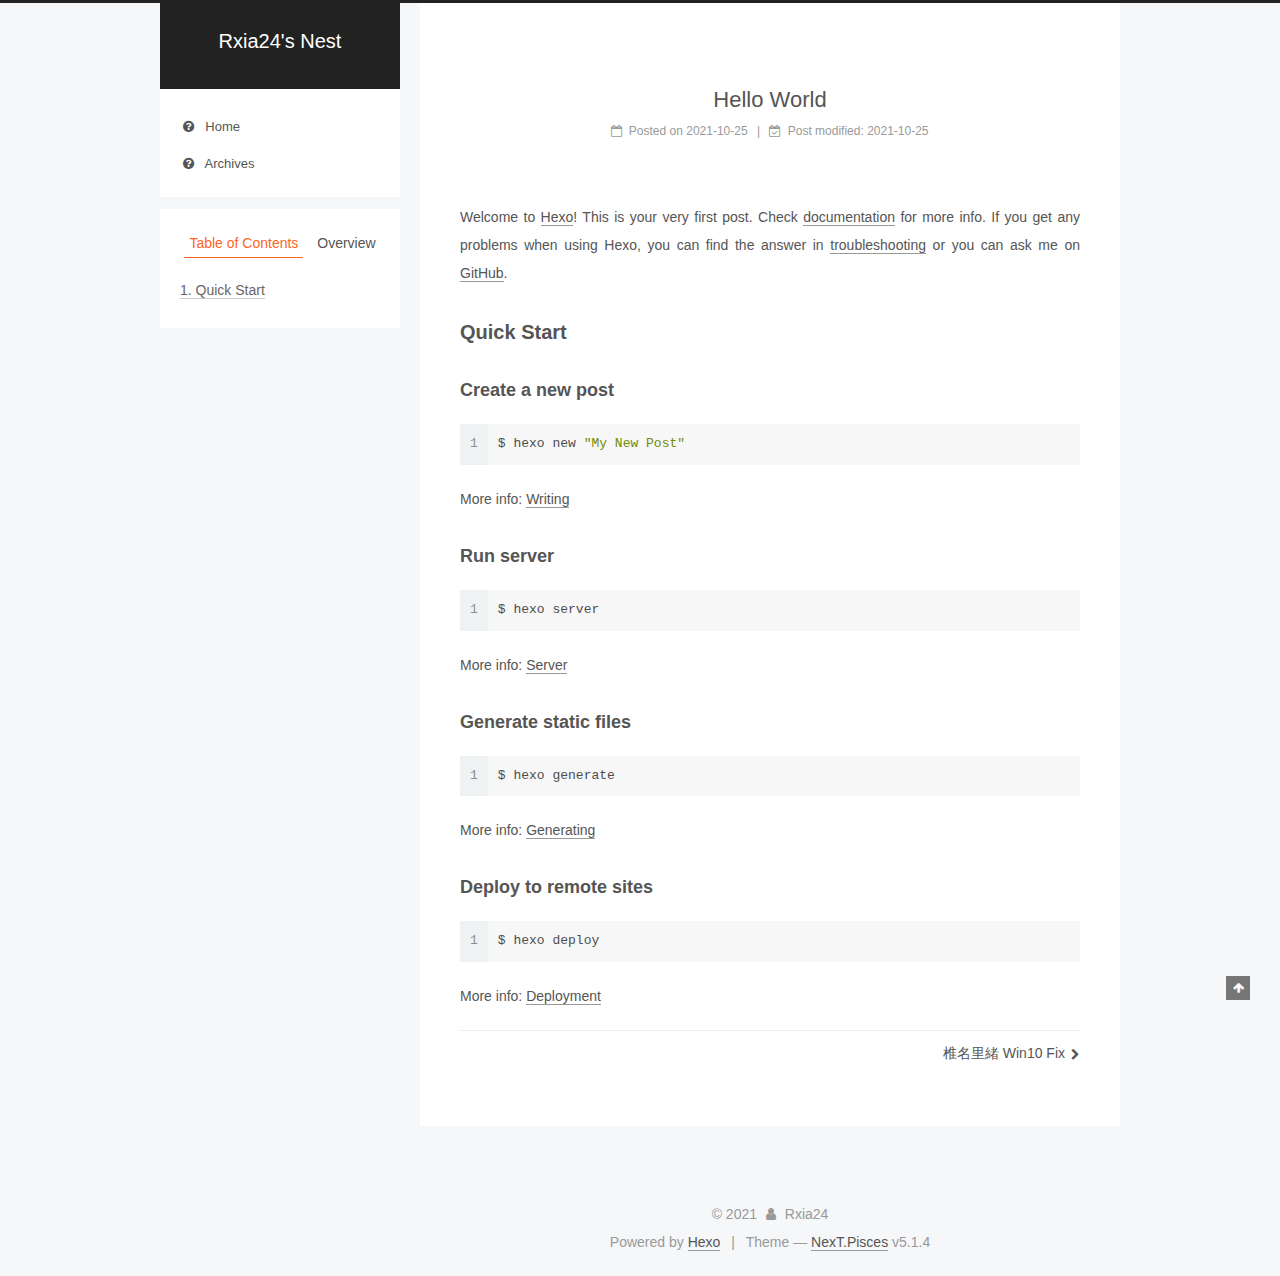
<file: 2021/10/25/hello-world/index.html>
<!DOCTYPE html>




<html class="theme-next pisces" lang="en">
<head>
  <meta charset="UTF-8"/>
<meta http-equiv="X-UA-Compatible" content="IE=edge" />
<meta name="viewport" content="width=device-width, initial-scale=1, maximum-scale=1"/>
<meta name="theme-color" content="#222">









<meta http-equiv="Cache-Control" content="no-transform" />
<meta http-equiv="Cache-Control" content="no-siteapp" />
















  
  
  <link href="/lib/fancybox/source/jquery.fancybox.css?v=2.1.5" rel="stylesheet" type="text/css" />







<link href="/lib/font-awesome/css/font-awesome.min.css?v=4.6.2" rel="stylesheet" type="text/css" />

<link href="/css/main.css?v=5.1.4" rel="stylesheet" type="text/css" />


  <link rel="apple-touch-icon" sizes="180x180" href="/images/apple-touch-icon-next.png?v=5.1.4">


  <link rel="icon" type="image/png" sizes="32x32" href="/images/favicon-32x32-next.png?v=5.1.4">


  <link rel="icon" type="image/png" sizes="16x16" href="/images/favicon-16x16-next.png?v=5.1.4">


  <link rel="mask-icon" href="/images/logo.svg?v=5.1.4" color="#222">





  <meta name="keywords" content="Hexo, NexT" />










<meta name="description" content="Welcome to Hexo! This is your very first post. Check documentation for more info. If you get any problems when using Hexo, you can find the answer in troubleshooting or you can ask me on GitHub. Quick">
<meta property="og:type" content="article">
<meta property="og:title" content="Hello World">
<meta property="og:url" content="http://example.com/2021/10/25/hello-world/index.html">
<meta property="og:site_name" content="Rxia24&#39;s Nest">
<meta property="og:description" content="Welcome to Hexo! This is your very first post. Check documentation for more info. If you get any problems when using Hexo, you can find the answer in troubleshooting or you can ask me on GitHub. Quick">
<meta property="og:locale" content="en_US">
<meta property="article:published_time" content="2021-10-25T07:23:45.493Z">
<meta property="article:modified_time" content="2021-10-25T10:22:36.689Z">
<meta property="article:author" content="Rxia24">
<meta name="twitter:card" content="summary">



<script type="text/javascript" id="hexo.configurations">
  var NexT = window.NexT || {};
  var CONFIG = {
    root: '',
    scheme: 'Pisces',
    version: '5.1.4',
    sidebar: {"position":"left","display":"post","offset":12,"b2t":false,"scrollpercent":false,"onmobile":false},
    fancybox: true,
    tabs: true,
    motion: {"enable":false,"async":false,"transition":{"post_block":"fadeIn","post_header":"slideDownIn","post_body":"slideDownIn","coll_header":"slideLeftIn","sidebar":"slideUpIn"}},
    duoshuo: {
      userId: '0',
      author: 'Author'
    },
    algolia: {
      applicationID: '',
      apiKey: '',
      indexName: '',
      hits: {"per_page":10},
      labels: {"input_placeholder":"Search for Posts","hits_empty":"We didn't find any results for the search: ${query}","hits_stats":"${hits} results found in ${time} ms"}
    }
  };
</script>



  <link rel="canonical" href="http://example.com/2021/10/25/hello-world/"/>





  <title>Hello World | Rxia24's Nest</title>
  








<meta name="generator" content="Hexo 5.4.0"></head>

<body itemscope itemtype="http://schema.org/WebPage" lang="en">

  
  
    
  

  <div class="container sidebar-position-left page-post-detail">
    <div class="headband"></div>

    <header id="header" class="header" itemscope itemtype="http://schema.org/WPHeader">
      <div class="header-inner"><div class="site-brand-wrapper">
  <div class="site-meta ">
    

    <div class="custom-logo-site-title">
      <a href="/"  class="brand" rel="start">
        <span class="logo-line-before"><i></i></span>
        <span class="site-title">Rxia24's Nest</span>
        <span class="logo-line-after"><i></i></span>
      </a>
    </div>
      
        <p class="site-subtitle"></p>
      
  </div>

  <div class="site-nav-toggle">
    <button>
      <span class="btn-bar"></span>
      <span class="btn-bar"></span>
      <span class="btn-bar"></span>
    </button>
  </div>
</div>

<nav class="site-nav">
  

  
    <ul id="menu" class="menu">
      
        
        <li class="menu-item menu-item-home">
          <a href="/" rel="section">
            
              <i class="menu-item-icon fa fa-fw fa-question-circle"></i> <br />
            
            Home
          </a>
        </li>
      
        
        <li class="menu-item menu-item-archives">
          <a href="/archives/" rel="section">
            
              <i class="menu-item-icon fa fa-fw fa-question-circle"></i> <br />
            
            Archives
          </a>
        </li>
      

      
    </ul>
  

  
</nav>



 </div>
    </header>

    <main id="main" class="main">
      <div class="main-inner">
        <div class="content-wrap">
          <div id="content" class="content">
            

  <div id="posts" class="posts-expand">
    

  

  
  
  

  <article class="post post-type-normal" itemscope itemtype="http://schema.org/Article">
  
  
  
  <div class="post-block">
    <link itemprop="mainEntityOfPage" href="http://example.com/2021/10/25/hello-world/">

    <span hidden itemprop="author" itemscope itemtype="http://schema.org/Person">
      <meta itemprop="name" content="">
      <meta itemprop="description" content="">
      <meta itemprop="image" content="/images/avatar.gif">
    </span>

    <span hidden itemprop="publisher" itemscope itemtype="http://schema.org/Organization">
      <meta itemprop="name" content="Rxia24's Nest">
    </span>

    
      <header class="post-header">

        
        
          <h1 class="post-title" itemprop="name headline">Hello World</h1>
        

        <div class="post-meta">
          <span class="post-time">
            
              <span class="post-meta-item-icon">
                <i class="fa fa-calendar-o"></i>
              </span>
              
                <span class="post-meta-item-text">Posted on</span>
              
              <time title="Post created" itemprop="dateCreated datePublished" datetime="2021-10-25T15:23:45+08:00">
                2021-10-25
              </time>
            

            
              <span class="post-meta-divider">|</span>
            

            
              <span class="post-meta-item-icon">
                <i class="fa fa-calendar-check-o"></i>
              </span>
              
                <span class="post-meta-item-text">Post modified&#58;</span>
              
              <time title="Post modified" itemprop="dateModified" datetime="2021-10-25T18:22:36+08:00">
                2021-10-25
              </time>
            
          </span>

          

          
            
          

          
          

          

          

          

        </div>
      </header>
    

    
    
    
    <div class="post-body" itemprop="articleBody">

      
      

      
        <p>Welcome to <a target="_blank" rel="noopener" href="https://hexo.io/">Hexo</a>! This is your very first post. Check <a target="_blank" rel="noopener" href="https://hexo.io/docs/">documentation</a> for more info. If you get any problems when using Hexo, you can find the answer in <a target="_blank" rel="noopener" href="https://hexo.io/docs/troubleshooting.html">troubleshooting</a> or you can ask me on <a target="_blank" rel="noopener" href="https://github.com/hexojs/hexo/issues">GitHub</a>.</p>
<h2 id="Quick-Start"><a href="#Quick-Start" class="headerlink" title="Quick Start"></a>Quick Start</h2><h3 id="Create-a-new-post"><a href="#Create-a-new-post" class="headerlink" title="Create a new post"></a>Create a new post</h3><figure class="highlight bash"><table><tr><td class="gutter"><pre><span class="line">1</span><br></pre></td><td class="code"><pre><span class="line">$ hexo new <span class="string">&quot;My New Post&quot;</span></span><br></pre></td></tr></table></figure>

<p>More info: <a target="_blank" rel="noopener" href="https://hexo.io/docs/writing.html">Writing</a></p>
<h3 id="Run-server"><a href="#Run-server" class="headerlink" title="Run server"></a>Run server</h3><figure class="highlight bash"><table><tr><td class="gutter"><pre><span class="line">1</span><br></pre></td><td class="code"><pre><span class="line">$ hexo server</span><br></pre></td></tr></table></figure>

<p>More info: <a target="_blank" rel="noopener" href="https://hexo.io/docs/server.html">Server</a></p>
<h3 id="Generate-static-files"><a href="#Generate-static-files" class="headerlink" title="Generate static files"></a>Generate static files</h3><figure class="highlight bash"><table><tr><td class="gutter"><pre><span class="line">1</span><br></pre></td><td class="code"><pre><span class="line">$ hexo generate</span><br></pre></td></tr></table></figure>

<p>More info: <a target="_blank" rel="noopener" href="https://hexo.io/docs/generating.html">Generating</a></p>
<h3 id="Deploy-to-remote-sites"><a href="#Deploy-to-remote-sites" class="headerlink" title="Deploy to remote sites"></a>Deploy to remote sites</h3><figure class="highlight bash"><table><tr><td class="gutter"><pre><span class="line">1</span><br></pre></td><td class="code"><pre><span class="line">$ hexo deploy</span><br></pre></td></tr></table></figure>

<p>More info: <a target="_blank" rel="noopener" href="https://hexo.io/docs/one-command-deployment.html">Deployment</a></p>

      
    </div>
    
    
    

    

    

    

    <footer class="post-footer">
      

      
      
      

      
        <div class="post-nav">
          <div class="post-nav-next post-nav-item">
            
          </div>

          <span class="post-nav-divider"></span>

          <div class="post-nav-prev post-nav-item">
            
              <a href="/2021/10/25/%E6%A4%8E%E5%90%8D%E9%87%8C%E7%B7%92-Win10-Fix/" rel="prev" title="椎名里緒 Win10 Fix">
                椎名里緒 Win10 Fix <i class="fa fa-chevron-right"></i>
              </a>
            
          </div>
        </div>
      

      
      
    </footer>
  </div>
  
  
  
  </article>



    <div class="post-spread">
      
    </div>
  </div>


          </div>
          


          

  



        </div>
        
          
  
  <div class="sidebar-toggle">
    <div class="sidebar-toggle-line-wrap">
      <span class="sidebar-toggle-line sidebar-toggle-line-first"></span>
      <span class="sidebar-toggle-line sidebar-toggle-line-middle"></span>
      <span class="sidebar-toggle-line sidebar-toggle-line-last"></span>
    </div>
  </div>

  <aside id="sidebar" class="sidebar">
    
    <div class="sidebar-inner">

      

      
        <ul class="sidebar-nav motion-element">
          <li class="sidebar-nav-toc sidebar-nav-active" data-target="post-toc-wrap">
            Table of Contents
          </li>
          <li class="sidebar-nav-overview" data-target="site-overview-wrap">
            Overview
          </li>
        </ul>
      

      <section class="site-overview-wrap sidebar-panel">
        <div class="site-overview">
          <div class="site-author motion-element" itemprop="author" itemscope itemtype="http://schema.org/Person">
            
              <p class="site-author-name" itemprop="name"></p>
              <p class="site-description motion-element" itemprop="description"></p>
          </div>

          <nav class="site-state motion-element">

            
              <div class="site-state-item site-state-posts">
              
                <a href="/archives/">
              
                  <span class="site-state-item-count">3</span>
                  <span class="site-state-item-name">posts</span>
                </a>
              </div>
            

            
              
              
              <div class="site-state-item site-state-categories">
                
                  <span class="site-state-item-count">1</span>
                  <span class="site-state-item-name">categories</span>
                
              </div>
            

            

          </nav>

          

          

          
          

          
          

          

        </div>
      </section>

      
      <!--noindex-->
        <section class="post-toc-wrap motion-element sidebar-panel sidebar-panel-active">
          <div class="post-toc">

            
              
            

            
              <div class="post-toc-content"><ol class="nav"><li class="nav-item nav-level-2"><a class="nav-link" href="#Quick-Start"><span class="nav-number">1.</span> <span class="nav-text">Quick Start</span></a><ol class="nav-child"><li class="nav-item nav-level-3"><a class="nav-link" href="#Create-a-new-post"><span class="nav-number">1.1.</span> <span class="nav-text">Create a new post</span></a></li><li class="nav-item nav-level-3"><a class="nav-link" href="#Run-server"><span class="nav-number">1.2.</span> <span class="nav-text">Run server</span></a></li><li class="nav-item nav-level-3"><a class="nav-link" href="#Generate-static-files"><span class="nav-number">1.3.</span> <span class="nav-text">Generate static files</span></a></li><li class="nav-item nav-level-3"><a class="nav-link" href="#Deploy-to-remote-sites"><span class="nav-number">1.4.</span> <span class="nav-text">Deploy to remote sites</span></a></li></ol></li></ol></div>
            

          </div>
        </section>
      <!--/noindex-->
      

      

    </div>
  </aside>


        
      </div>
    </main>

    <footer id="footer" class="footer">
      <div class="footer-inner">
        <div class="copyright">&copy; <span itemprop="copyrightYear">2021</span>
  <span class="with-love">
    <i class="fa fa-user"></i>
  </span>
  <span class="author" itemprop="copyrightHolder">Rxia24</span>

  
</div>


  <div class="powered-by">Powered by <a class="theme-link" target="_blank" href="https://hexo.io">Hexo</a></div>



  <span class="post-meta-divider">|</span>



  <div class="theme-info">Theme &mdash; <a class="theme-link" target="_blank" href="https://github.com/iissnan/hexo-theme-next">NexT.Pisces</a> v5.1.4</div>




        







        
      </div>
    </footer>

    
      <div class="back-to-top">
        <i class="fa fa-arrow-up"></i>
        
      </div>
    

    

  </div>

  

<script type="text/javascript">
  if (Object.prototype.toString.call(window.Promise) !== '[object Function]') {
    window.Promise = null;
  }
</script>









  












  
  
    <script type="text/javascript" src="/lib/jquery/index.js?v=2.1.3"></script>
  

  
  
    <script type="text/javascript" src="/lib/fastclick/lib/fastclick.min.js?v=1.0.6"></script>
  

  
  
    <script type="text/javascript" src="/lib/jquery_lazyload/jquery.lazyload.js?v=1.9.7"></script>
  

  
  
    <script type="text/javascript" src="/lib/velocity/velocity.min.js?v=1.2.1"></script>
  

  
  
    <script type="text/javascript" src="/lib/velocity/velocity.ui.min.js?v=1.2.1"></script>
  

  
  
    <script type="text/javascript" src="/lib/fancybox/source/jquery.fancybox.pack.js?v=2.1.5"></script>
  


  


  <script type="text/javascript" src="/js/src/utils.js?v=5.1.4"></script>

  <script type="text/javascript" src="/js/src/motion.js?v=5.1.4"></script>



  
  


  <script type="text/javascript" src="/js/src/affix.js?v=5.1.4"></script>

  <script type="text/javascript" src="/js/src/schemes/pisces.js?v=5.1.4"></script>



  
  <script type="text/javascript" src="/js/src/scrollspy.js?v=5.1.4"></script>
<script type="text/javascript" src="/js/src/post-details.js?v=5.1.4"></script>



  


  <script type="text/javascript" src="/js/src/bootstrap.js?v=5.1.4"></script>



  


  




	





  





  












  





  

  

  

  
  

  

  

  

</body>
</html>
</file>
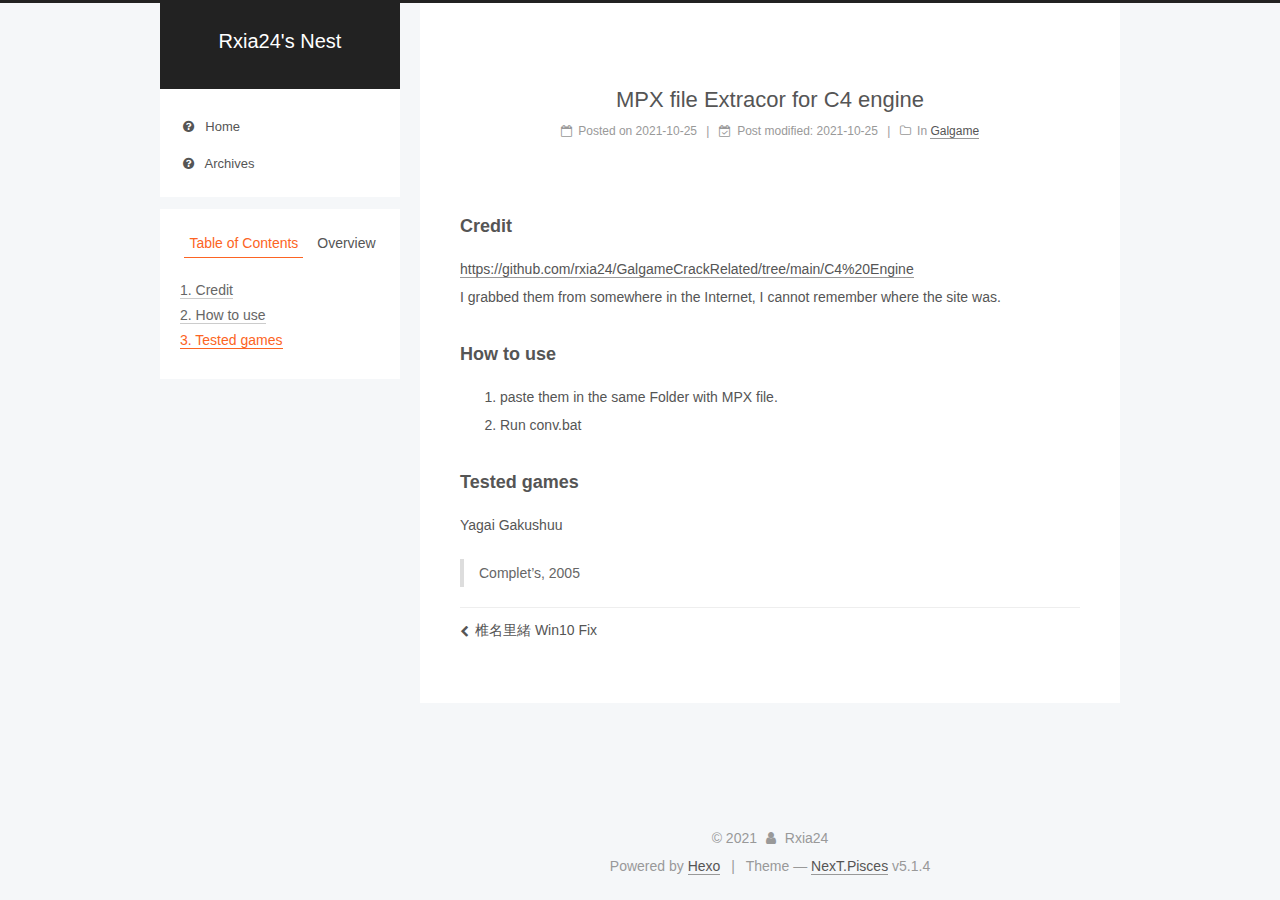
<file: 2021/10/25/MPX-file-Extracor-for-C4-engine/index.html>
<!DOCTYPE html>




<html class="theme-next pisces" lang="en">
<head>
  <meta charset="UTF-8"/>
<meta http-equiv="X-UA-Compatible" content="IE=edge" />
<meta name="viewport" content="width=device-width, initial-scale=1, maximum-scale=1"/>
<meta name="theme-color" content="#222">









<meta http-equiv="Cache-Control" content="no-transform" />
<meta http-equiv="Cache-Control" content="no-siteapp" />
















  
  
  <link href="/lib/fancybox/source/jquery.fancybox.css?v=2.1.5" rel="stylesheet" type="text/css" />







<link href="/lib/font-awesome/css/font-awesome.min.css?v=4.6.2" rel="stylesheet" type="text/css" />

<link href="/css/main.css?v=5.1.4" rel="stylesheet" type="text/css" />


  <link rel="apple-touch-icon" sizes="180x180" href="/images/apple-touch-icon-next.png?v=5.1.4">


  <link rel="icon" type="image/png" sizes="32x32" href="/images/favicon-32x32-next.png?v=5.1.4">


  <link rel="icon" type="image/png" sizes="16x16" href="/images/favicon-16x16-next.png?v=5.1.4">


  <link rel="mask-icon" href="/images/logo.svg?v=5.1.4" color="#222">





  <meta name="keywords" content="Hexo, NexT" />










<meta name="description" content="Credithttps:&#x2F;&#x2F;github.com&#x2F;rxia24&#x2F;GalgameCrackRelated&#x2F;tree&#x2F;main&#x2F;C4%20EngineI grabbed them from somewhere in the Internet, I cannot remember where the site was. How to use paste them in the same Folder w">
<meta property="og:type" content="article">
<meta property="og:title" content="MPX file Extracor for C4 engine">
<meta property="og:url" content="http://example.com/2021/10/25/MPX-file-Extracor-for-C4-engine/index.html">
<meta property="og:site_name" content="Rxia24&#39;s Nest">
<meta property="og:description" content="Credithttps:&#x2F;&#x2F;github.com&#x2F;rxia24&#x2F;GalgameCrackRelated&#x2F;tree&#x2F;main&#x2F;C4%20EngineI grabbed them from somewhere in the Internet, I cannot remember where the site was. How to use paste them in the same Folder w">
<meta property="og:locale" content="en_US">
<meta property="article:published_time" content="2021-10-25T09:15:31.000Z">
<meta property="article:modified_time" content="2021-10-25T10:32:14.074Z">
<meta property="article:author" content="Rxia24">
<meta name="twitter:card" content="summary">



<script type="text/javascript" id="hexo.configurations">
  var NexT = window.NexT || {};
  var CONFIG = {
    root: '',
    scheme: 'Pisces',
    version: '5.1.4',
    sidebar: {"position":"left","display":"post","offset":12,"b2t":false,"scrollpercent":false,"onmobile":false},
    fancybox: true,
    tabs: true,
    motion: {"enable":false,"async":false,"transition":{"post_block":"fadeIn","post_header":"slideDownIn","post_body":"slideDownIn","coll_header":"slideLeftIn","sidebar":"slideUpIn"}},
    duoshuo: {
      userId: '0',
      author: 'Author'
    },
    algolia: {
      applicationID: '',
      apiKey: '',
      indexName: '',
      hits: {"per_page":10},
      labels: {"input_placeholder":"Search for Posts","hits_empty":"We didn't find any results for the search: ${query}","hits_stats":"${hits} results found in ${time} ms"}
    }
  };
</script>



  <link rel="canonical" href="http://example.com/2021/10/25/MPX-file-Extracor-for-C4-engine/"/>





  <title>MPX file Extracor for C4 engine | Rxia24's Nest</title>
  








<meta name="generator" content="Hexo 5.4.0"></head>

<body itemscope itemtype="http://schema.org/WebPage" lang="en">

  
  
    
  

  <div class="container sidebar-position-left page-post-detail">
    <div class="headband"></div>

    <header id="header" class="header" itemscope itemtype="http://schema.org/WPHeader">
      <div class="header-inner"><div class="site-brand-wrapper">
  <div class="site-meta ">
    

    <div class="custom-logo-site-title">
      <a href="/"  class="brand" rel="start">
        <span class="logo-line-before"><i></i></span>
        <span class="site-title">Rxia24's Nest</span>
        <span class="logo-line-after"><i></i></span>
      </a>
    </div>
      
        <p class="site-subtitle"></p>
      
  </div>

  <div class="site-nav-toggle">
    <button>
      <span class="btn-bar"></span>
      <span class="btn-bar"></span>
      <span class="btn-bar"></span>
    </button>
  </div>
</div>

<nav class="site-nav">
  

  
    <ul id="menu" class="menu">
      
        
        <li class="menu-item menu-item-home">
          <a href="/" rel="section">
            
              <i class="menu-item-icon fa fa-fw fa-question-circle"></i> <br />
            
            Home
          </a>
        </li>
      
        
        <li class="menu-item menu-item-archives">
          <a href="/archives/" rel="section">
            
              <i class="menu-item-icon fa fa-fw fa-question-circle"></i> <br />
            
            Archives
          </a>
        </li>
      

      
    </ul>
  

  
</nav>



 </div>
    </header>

    <main id="main" class="main">
      <div class="main-inner">
        <div class="content-wrap">
          <div id="content" class="content">
            

  <div id="posts" class="posts-expand">
    

  

  
  
  

  <article class="post post-type-normal" itemscope itemtype="http://schema.org/Article">
  
  
  
  <div class="post-block">
    <link itemprop="mainEntityOfPage" href="http://example.com/2021/10/25/MPX-file-Extracor-for-C4-engine/">

    <span hidden itemprop="author" itemscope itemtype="http://schema.org/Person">
      <meta itemprop="name" content="">
      <meta itemprop="description" content="">
      <meta itemprop="image" content="/images/avatar.gif">
    </span>

    <span hidden itemprop="publisher" itemscope itemtype="http://schema.org/Organization">
      <meta itemprop="name" content="Rxia24's Nest">
    </span>

    
      <header class="post-header">

        
        
          <h1 class="post-title" itemprop="name headline">MPX file Extracor for C4 engine</h1>
        

        <div class="post-meta">
          <span class="post-time">
            
              <span class="post-meta-item-icon">
                <i class="fa fa-calendar-o"></i>
              </span>
              
                <span class="post-meta-item-text">Posted on</span>
              
              <time title="Post created" itemprop="dateCreated datePublished" datetime="2021-10-25T17:15:31+08:00">
                2021-10-25
              </time>
            

            
              <span class="post-meta-divider">|</span>
            

            
              <span class="post-meta-item-icon">
                <i class="fa fa-calendar-check-o"></i>
              </span>
              
                <span class="post-meta-item-text">Post modified&#58;</span>
              
              <time title="Post modified" itemprop="dateModified" datetime="2021-10-25T18:32:14+08:00">
                2021-10-25
              </time>
            
          </span>

          
            <span class="post-category" >
            
              <span class="post-meta-divider">|</span>
            
              <span class="post-meta-item-icon">
                <i class="fa fa-folder-o"></i>
              </span>
              
                <span class="post-meta-item-text">In</span>
              
              
                <span itemprop="about" itemscope itemtype="http://schema.org/Thing">
                  <a href="/categories/Galgame/" itemprop="url" rel="index">
                    <span itemprop="name">Galgame</span>
                  </a>
                </span>

                
                
              
            </span>
          

          
            
          

          
          

          

          

          

        </div>
      </header>
    

    
    
    
    <div class="post-body" itemprop="articleBody">

      
      

      
        <h3 id="Credit"><a href="#Credit" class="headerlink" title="Credit"></a>Credit</h3><p><a target="_blank" rel="noopener" href="https://github.com/rxia24/GalgameCrackRelated/tree/main/C4%20Engine">https://github.com/rxia24/GalgameCrackRelated/tree/main/C4%20Engine</a><br>I grabbed them from somewhere in the Internet, I cannot remember where the site was.</p>
<h3 id="How-to-use"><a href="#How-to-use" class="headerlink" title="How to use"></a>How to use</h3><ol>
<li>paste them in the same Folder with MPX file.</li>
<li>Run conv.bat</li>
</ol>
<h3 id="Tested-games"><a href="#Tested-games" class="headerlink" title="Tested games"></a>Tested games</h3><p>Yagai Gakushuu</p>
<blockquote>
<p>Complet’s, 2005</p>
</blockquote>

      
    </div>
    
    
    

    

    

    

    <footer class="post-footer">
      

      
      
      

      
        <div class="post-nav">
          <div class="post-nav-next post-nav-item">
            
              <a href="/2021/10/25/%E6%A4%8E%E5%90%8D%E9%87%8C%E7%B7%92-Win10-Fix/" rel="next" title="椎名里緒 Win10 Fix">
                <i class="fa fa-chevron-left"></i> 椎名里緒 Win10 Fix
              </a>
            
          </div>

          <span class="post-nav-divider"></span>

          <div class="post-nav-prev post-nav-item">
            
          </div>
        </div>
      

      
      
    </footer>
  </div>
  
  
  
  </article>



    <div class="post-spread">
      
    </div>
  </div>


          </div>
          


          

  



        </div>
        
          
  
  <div class="sidebar-toggle">
    <div class="sidebar-toggle-line-wrap">
      <span class="sidebar-toggle-line sidebar-toggle-line-first"></span>
      <span class="sidebar-toggle-line sidebar-toggle-line-middle"></span>
      <span class="sidebar-toggle-line sidebar-toggle-line-last"></span>
    </div>
  </div>

  <aside id="sidebar" class="sidebar">
    
    <div class="sidebar-inner">

      

      
        <ul class="sidebar-nav motion-element">
          <li class="sidebar-nav-toc sidebar-nav-active" data-target="post-toc-wrap">
            Table of Contents
          </li>
          <li class="sidebar-nav-overview" data-target="site-overview-wrap">
            Overview
          </li>
        </ul>
      

      <section class="site-overview-wrap sidebar-panel">
        <div class="site-overview">
          <div class="site-author motion-element" itemprop="author" itemscope itemtype="http://schema.org/Person">
            
              <p class="site-author-name" itemprop="name"></p>
              <p class="site-description motion-element" itemprop="description"></p>
          </div>

          <nav class="site-state motion-element">

            
              <div class="site-state-item site-state-posts">
              
                <a href="/archives/">
              
                  <span class="site-state-item-count">3</span>
                  <span class="site-state-item-name">posts</span>
                </a>
              </div>
            

            
              
              
              <div class="site-state-item site-state-categories">
                
                  <span class="site-state-item-count">1</span>
                  <span class="site-state-item-name">categories</span>
                
              </div>
            

            

          </nav>

          

          

          
          

          
          

          

        </div>
      </section>

      
      <!--noindex-->
        <section class="post-toc-wrap motion-element sidebar-panel sidebar-panel-active">
          <div class="post-toc">

            
              
            

            
              <div class="post-toc-content"><ol class="nav"><li class="nav-item nav-level-3"><a class="nav-link" href="#Credit"><span class="nav-number">1.</span> <span class="nav-text">Credit</span></a></li><li class="nav-item nav-level-3"><a class="nav-link" href="#How-to-use"><span class="nav-number">2.</span> <span class="nav-text">How to use</span></a></li><li class="nav-item nav-level-3"><a class="nav-link" href="#Tested-games"><span class="nav-number">3.</span> <span class="nav-text">Tested games</span></a></li></ol></div>
            

          </div>
        </section>
      <!--/noindex-->
      

      

    </div>
  </aside>


        
      </div>
    </main>

    <footer id="footer" class="footer">
      <div class="footer-inner">
        <div class="copyright">&copy; <span itemprop="copyrightYear">2021</span>
  <span class="with-love">
    <i class="fa fa-user"></i>
  </span>
  <span class="author" itemprop="copyrightHolder">Rxia24</span>

  
</div>


  <div class="powered-by">Powered by <a class="theme-link" target="_blank" href="https://hexo.io">Hexo</a></div>



  <span class="post-meta-divider">|</span>



  <div class="theme-info">Theme &mdash; <a class="theme-link" target="_blank" href="https://github.com/iissnan/hexo-theme-next">NexT.Pisces</a> v5.1.4</div>




        







        
      </div>
    </footer>

    
      <div class="back-to-top">
        <i class="fa fa-arrow-up"></i>
        
      </div>
    

    

  </div>

  

<script type="text/javascript">
  if (Object.prototype.toString.call(window.Promise) !== '[object Function]') {
    window.Promise = null;
  }
</script>









  












  
  
    <script type="text/javascript" src="/lib/jquery/index.js?v=2.1.3"></script>
  

  
  
    <script type="text/javascript" src="/lib/fastclick/lib/fastclick.min.js?v=1.0.6"></script>
  

  
  
    <script type="text/javascript" src="/lib/jquery_lazyload/jquery.lazyload.js?v=1.9.7"></script>
  

  
  
    <script type="text/javascript" src="/lib/velocity/velocity.min.js?v=1.2.1"></script>
  

  
  
    <script type="text/javascript" src="/lib/velocity/velocity.ui.min.js?v=1.2.1"></script>
  

  
  
    <script type="text/javascript" src="/lib/fancybox/source/jquery.fancybox.pack.js?v=2.1.5"></script>
  


  


  <script type="text/javascript" src="/js/src/utils.js?v=5.1.4"></script>

  <script type="text/javascript" src="/js/src/motion.js?v=5.1.4"></script>



  
  


  <script type="text/javascript" src="/js/src/affix.js?v=5.1.4"></script>

  <script type="text/javascript" src="/js/src/schemes/pisces.js?v=5.1.4"></script>



  
  <script type="text/javascript" src="/js/src/scrollspy.js?v=5.1.4"></script>
<script type="text/javascript" src="/js/src/post-details.js?v=5.1.4"></script>



  


  <script type="text/javascript" src="/js/src/bootstrap.js?v=5.1.4"></script>



  


  




	





  





  












  





  

  

  

  
  

  

  

  

</body>
</html>
</file>
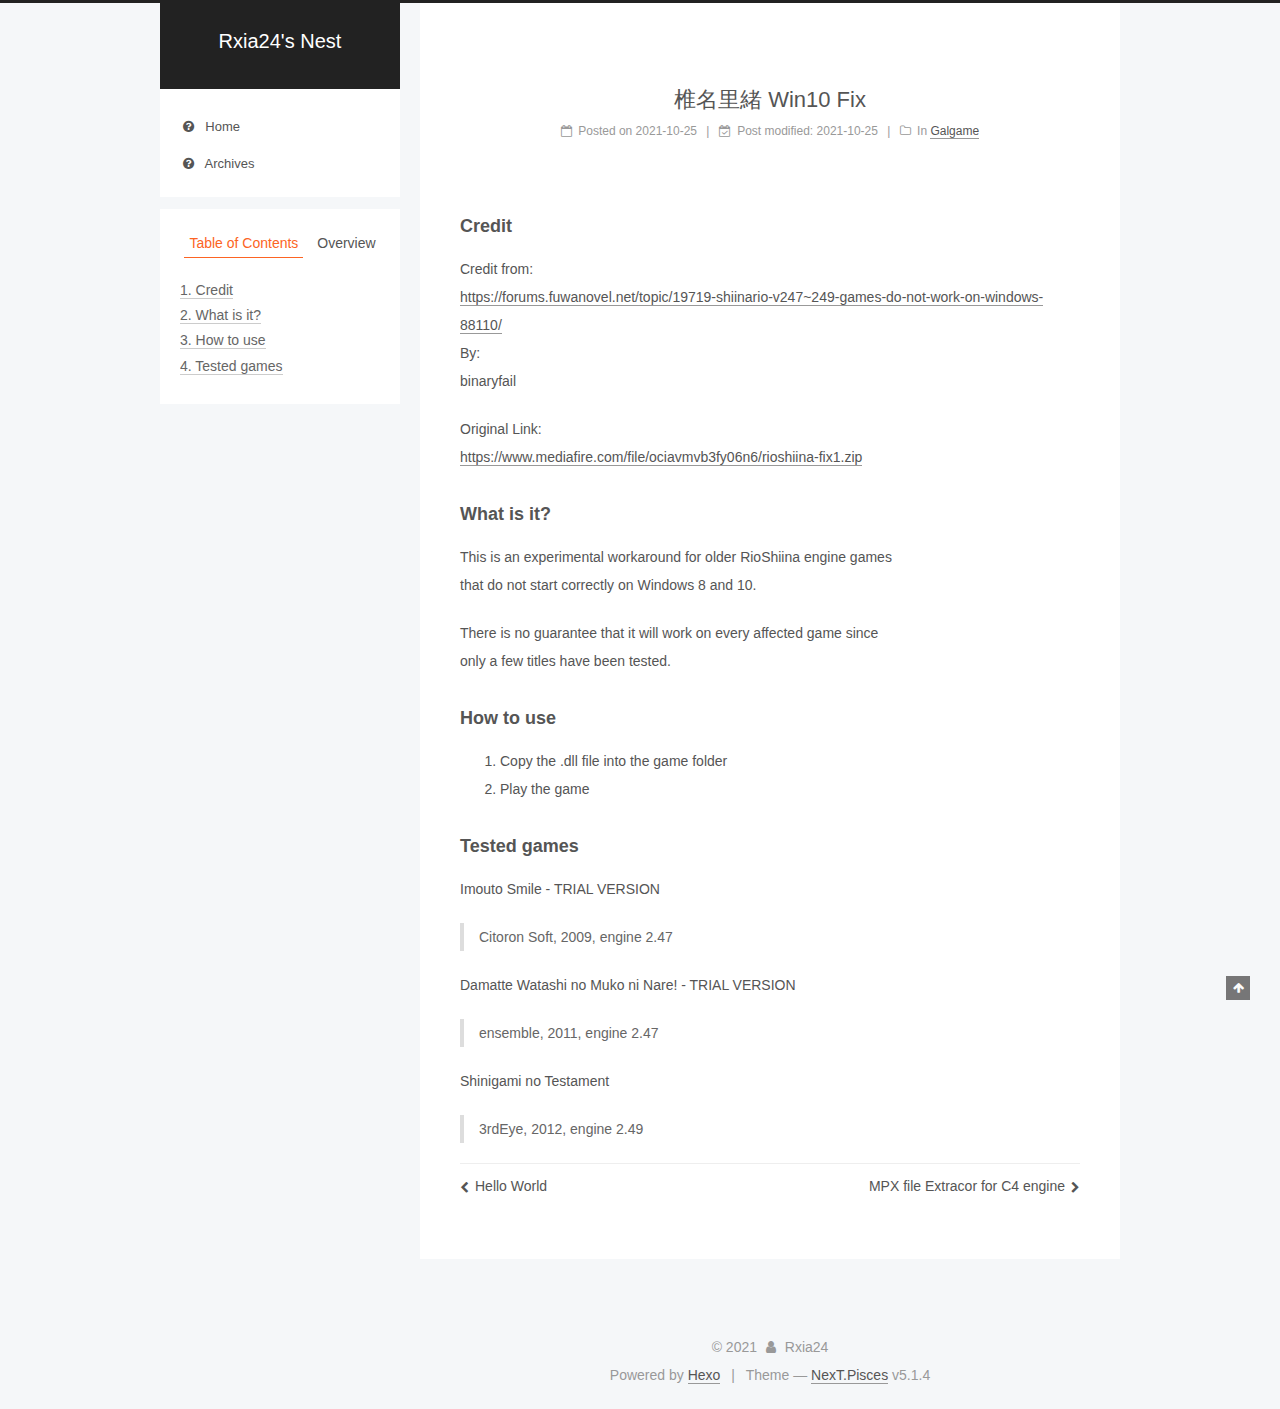
<file: 2021/10/25/椎名里緒-Win10-Fix/index.html>
<!DOCTYPE html>




<html class="theme-next pisces" lang="en">
<head>
  <meta charset="UTF-8"/>
<meta http-equiv="X-UA-Compatible" content="IE=edge" />
<meta name="viewport" content="width=device-width, initial-scale=1, maximum-scale=1"/>
<meta name="theme-color" content="#222">









<meta http-equiv="Cache-Control" content="no-transform" />
<meta http-equiv="Cache-Control" content="no-siteapp" />
















  
  
  <link href="/lib/fancybox/source/jquery.fancybox.css?v=2.1.5" rel="stylesheet" type="text/css" />







<link href="/lib/font-awesome/css/font-awesome.min.css?v=4.6.2" rel="stylesheet" type="text/css" />

<link href="/css/main.css?v=5.1.4" rel="stylesheet" type="text/css" />


  <link rel="apple-touch-icon" sizes="180x180" href="/images/apple-touch-icon-next.png?v=5.1.4">


  <link rel="icon" type="image/png" sizes="32x32" href="/images/favicon-32x32-next.png?v=5.1.4">


  <link rel="icon" type="image/png" sizes="16x16" href="/images/favicon-16x16-next.png?v=5.1.4">


  <link rel="mask-icon" href="/images/logo.svg?v=5.1.4" color="#222">





  <meta name="keywords" content="Hexo, NexT" />










<meta name="description" content="CreditCredit from:https:&#x2F;&#x2F;forums.fuwanovel.net&#x2F;topic&#x2F;19719-shiinario-v247~249-games-do-not-work-on-windows-88110&#x2F;By:binaryfail Original Link:https:&#x2F;&#x2F;www.mediafire.com&#x2F;file&#x2F;ociavmvb3fy06n6&#x2F;rioshiina-fi">
<meta property="og:type" content="article">
<meta property="og:title" content="椎名里緒 Win10 Fix">
<meta property="og:url" content="http://example.com/2021/10/25/%E6%A4%8E%E5%90%8D%E9%87%8C%E7%B7%92-Win10-Fix/index.html">
<meta property="og:site_name" content="Rxia24&#39;s Nest">
<meta property="og:description" content="CreditCredit from:https:&#x2F;&#x2F;forums.fuwanovel.net&#x2F;topic&#x2F;19719-shiinario-v247~249-games-do-not-work-on-windows-88110&#x2F;By:binaryfail Original Link:https:&#x2F;&#x2F;www.mediafire.com&#x2F;file&#x2F;ociavmvb3fy06n6&#x2F;rioshiina-fi">
<meta property="og:locale" content="en_US">
<meta property="article:published_time" content="2021-10-25T09:02:28.000Z">
<meta property="article:modified_time" content="2021-10-25T15:35:49.745Z">
<meta property="article:author" content="Rxia24">
<meta name="twitter:card" content="summary">



<script type="text/javascript" id="hexo.configurations">
  var NexT = window.NexT || {};
  var CONFIG = {
    root: '',
    scheme: 'Pisces',
    version: '5.1.4',
    sidebar: {"position":"left","display":"post","offset":12,"b2t":false,"scrollpercent":false,"onmobile":false},
    fancybox: true,
    tabs: true,
    motion: {"enable":false,"async":false,"transition":{"post_block":"fadeIn","post_header":"slideDownIn","post_body":"slideDownIn","coll_header":"slideLeftIn","sidebar":"slideUpIn"}},
    duoshuo: {
      userId: '0',
      author: 'Author'
    },
    algolia: {
      applicationID: '',
      apiKey: '',
      indexName: '',
      hits: {"per_page":10},
      labels: {"input_placeholder":"Search for Posts","hits_empty":"We didn't find any results for the search: ${query}","hits_stats":"${hits} results found in ${time} ms"}
    }
  };
</script>



  <link rel="canonical" href="http://example.com/2021/10/25/椎名里緒-Win10-Fix/"/>





  <title>椎名里緒 Win10 Fix | Rxia24's Nest</title>
  








<meta name="generator" content="Hexo 5.4.0"></head>

<body itemscope itemtype="http://schema.org/WebPage" lang="en">

  
  
    
  

  <div class="container sidebar-position-left page-post-detail">
    <div class="headband"></div>

    <header id="header" class="header" itemscope itemtype="http://schema.org/WPHeader">
      <div class="header-inner"><div class="site-brand-wrapper">
  <div class="site-meta ">
    

    <div class="custom-logo-site-title">
      <a href="/"  class="brand" rel="start">
        <span class="logo-line-before"><i></i></span>
        <span class="site-title">Rxia24's Nest</span>
        <span class="logo-line-after"><i></i></span>
      </a>
    </div>
      
        <p class="site-subtitle"></p>
      
  </div>

  <div class="site-nav-toggle">
    <button>
      <span class="btn-bar"></span>
      <span class="btn-bar"></span>
      <span class="btn-bar"></span>
    </button>
  </div>
</div>

<nav class="site-nav">
  

  
    <ul id="menu" class="menu">
      
        
        <li class="menu-item menu-item-home">
          <a href="/" rel="section">
            
              <i class="menu-item-icon fa fa-fw fa-question-circle"></i> <br />
            
            Home
          </a>
        </li>
      
        
        <li class="menu-item menu-item-archives">
          <a href="/archives/" rel="section">
            
              <i class="menu-item-icon fa fa-fw fa-question-circle"></i> <br />
            
            Archives
          </a>
        </li>
      

      
    </ul>
  

  
</nav>



 </div>
    </header>

    <main id="main" class="main">
      <div class="main-inner">
        <div class="content-wrap">
          <div id="content" class="content">
            

  <div id="posts" class="posts-expand">
    

  

  
  
  

  <article class="post post-type-normal" itemscope itemtype="http://schema.org/Article">
  
  
  
  <div class="post-block">
    <link itemprop="mainEntityOfPage" href="http://example.com/2021/10/25/%E6%A4%8E%E5%90%8D%E9%87%8C%E7%B7%92-Win10-Fix/">

    <span hidden itemprop="author" itemscope itemtype="http://schema.org/Person">
      <meta itemprop="name" content="">
      <meta itemprop="description" content="">
      <meta itemprop="image" content="/images/avatar.gif">
    </span>

    <span hidden itemprop="publisher" itemscope itemtype="http://schema.org/Organization">
      <meta itemprop="name" content="Rxia24's Nest">
    </span>

    
      <header class="post-header">

        
        
          <h1 class="post-title" itemprop="name headline">椎名里緒 Win10 Fix</h1>
        

        <div class="post-meta">
          <span class="post-time">
            
              <span class="post-meta-item-icon">
                <i class="fa fa-calendar-o"></i>
              </span>
              
                <span class="post-meta-item-text">Posted on</span>
              
              <time title="Post created" itemprop="dateCreated datePublished" datetime="2021-10-25T17:02:28+08:00">
                2021-10-25
              </time>
            

            
              <span class="post-meta-divider">|</span>
            

            
              <span class="post-meta-item-icon">
                <i class="fa fa-calendar-check-o"></i>
              </span>
              
                <span class="post-meta-item-text">Post modified&#58;</span>
              
              <time title="Post modified" itemprop="dateModified" datetime="2021-10-25T23:35:49+08:00">
                2021-10-25
              </time>
            
          </span>

          
            <span class="post-category" >
            
              <span class="post-meta-divider">|</span>
            
              <span class="post-meta-item-icon">
                <i class="fa fa-folder-o"></i>
              </span>
              
                <span class="post-meta-item-text">In</span>
              
              
                <span itemprop="about" itemscope itemtype="http://schema.org/Thing">
                  <a href="/categories/Galgame/" itemprop="url" rel="index">
                    <span itemprop="name">Galgame</span>
                  </a>
                </span>

                
                
              
            </span>
          

          
            
          

          
          

          

          

          

        </div>
      </header>
    

    
    
    
    <div class="post-body" itemprop="articleBody">

      
      

      
        <h3 id="Credit"><a href="#Credit" class="headerlink" title="Credit"></a>Credit</h3><p>Credit from:<br><a target="_blank" rel="noopener" href="https://forums.fuwanovel.net/topic/19719-shiinario-v247~249-games-do-not-work-on-windows-88110/">https://forums.fuwanovel.net/topic/19719-shiinario-v247~249-games-do-not-work-on-windows-88110/</a><br>By:<br>binaryfail</p>
<p>Original Link:<br><a target="_blank" rel="noopener" href="https://www.mediafire.com/file/ociavmvb3fy06n6/rioshiina-fix1.zip">https://www.mediafire.com/file/ociavmvb3fy06n6/rioshiina-fix1.zip</a></p>
<h3 id="What-is-it"><a href="#What-is-it" class="headerlink" title="What is it?"></a>What is it?</h3><p>This is an experimental workaround for older RioShiina engine games<br>that do not start correctly on Windows 8 and 10.</p>
<p>There is no guarantee that it will work on every affected game since<br>only a few titles have been tested.</p>
<h3 id="How-to-use"><a href="#How-to-use" class="headerlink" title="How to use"></a>How to use</h3><ol>
<li>Copy the .dll file into the game folder</li>
<li>Play the game</li>
</ol>
<h3 id="Tested-games"><a href="#Tested-games" class="headerlink" title="Tested games"></a>Tested games</h3><p>Imouto Smile - TRIAL VERSION</p>
<blockquote>
<p>Citoron Soft, 2009, engine 2.47</p>
</blockquote>
<p>Damatte Watashi no Muko ni Nare! - TRIAL VERSION</p>
<blockquote>
<p>ensemble, 2011, engine 2.47</p>
</blockquote>
<p>Shinigami no Testament</p>
<blockquote>
<p>3rdEye, 2012, engine 2.49</p>
</blockquote>

      
    </div>
    
    
    

    

    

    

    <footer class="post-footer">
      

      
      
      

      
        <div class="post-nav">
          <div class="post-nav-next post-nav-item">
            
              <a href="/2021/10/25/hello-world/" rel="next" title="Hello World">
                <i class="fa fa-chevron-left"></i> Hello World
              </a>
            
          </div>

          <span class="post-nav-divider"></span>

          <div class="post-nav-prev post-nav-item">
            
              <a href="/2021/10/25/MPX-file-Extracor-for-C4-engine/" rel="prev" title="MPX file Extracor for C4 engine">
                MPX file Extracor for C4 engine <i class="fa fa-chevron-right"></i>
              </a>
            
          </div>
        </div>
      

      
      
    </footer>
  </div>
  
  
  
  </article>



    <div class="post-spread">
      
    </div>
  </div>


          </div>
          


          

  



        </div>
        
          
  
  <div class="sidebar-toggle">
    <div class="sidebar-toggle-line-wrap">
      <span class="sidebar-toggle-line sidebar-toggle-line-first"></span>
      <span class="sidebar-toggle-line sidebar-toggle-line-middle"></span>
      <span class="sidebar-toggle-line sidebar-toggle-line-last"></span>
    </div>
  </div>

  <aside id="sidebar" class="sidebar">
    
    <div class="sidebar-inner">

      

      
        <ul class="sidebar-nav motion-element">
          <li class="sidebar-nav-toc sidebar-nav-active" data-target="post-toc-wrap">
            Table of Contents
          </li>
          <li class="sidebar-nav-overview" data-target="site-overview-wrap">
            Overview
          </li>
        </ul>
      

      <section class="site-overview-wrap sidebar-panel">
        <div class="site-overview">
          <div class="site-author motion-element" itemprop="author" itemscope itemtype="http://schema.org/Person">
            
              <p class="site-author-name" itemprop="name"></p>
              <p class="site-description motion-element" itemprop="description"></p>
          </div>

          <nav class="site-state motion-element">

            
              <div class="site-state-item site-state-posts">
              
                <a href="/archives/">
              
                  <span class="site-state-item-count">3</span>
                  <span class="site-state-item-name">posts</span>
                </a>
              </div>
            

            
              
              
              <div class="site-state-item site-state-categories">
                
                  <span class="site-state-item-count">1</span>
                  <span class="site-state-item-name">categories</span>
                
              </div>
            

            

          </nav>

          

          

          
          

          
          

          

        </div>
      </section>

      
      <!--noindex-->
        <section class="post-toc-wrap motion-element sidebar-panel sidebar-panel-active">
          <div class="post-toc">

            
              
            

            
              <div class="post-toc-content"><ol class="nav"><li class="nav-item nav-level-3"><a class="nav-link" href="#Credit"><span class="nav-number">1.</span> <span class="nav-text">Credit</span></a></li><li class="nav-item nav-level-3"><a class="nav-link" href="#What-is-it"><span class="nav-number">2.</span> <span class="nav-text">What is it?</span></a></li><li class="nav-item nav-level-3"><a class="nav-link" href="#How-to-use"><span class="nav-number">3.</span> <span class="nav-text">How to use</span></a></li><li class="nav-item nav-level-3"><a class="nav-link" href="#Tested-games"><span class="nav-number">4.</span> <span class="nav-text">Tested games</span></a></li></ol></div>
            

          </div>
        </section>
      <!--/noindex-->
      

      

    </div>
  </aside>


        
      </div>
    </main>

    <footer id="footer" class="footer">
      <div class="footer-inner">
        <div class="copyright">&copy; <span itemprop="copyrightYear">2021</span>
  <span class="with-love">
    <i class="fa fa-user"></i>
  </span>
  <span class="author" itemprop="copyrightHolder">Rxia24</span>

  
</div>


  <div class="powered-by">Powered by <a class="theme-link" target="_blank" href="https://hexo.io">Hexo</a></div>



  <span class="post-meta-divider">|</span>



  <div class="theme-info">Theme &mdash; <a class="theme-link" target="_blank" href="https://github.com/iissnan/hexo-theme-next">NexT.Pisces</a> v5.1.4</div>




        







        
      </div>
    </footer>

    
      <div class="back-to-top">
        <i class="fa fa-arrow-up"></i>
        
      </div>
    

    

  </div>

  

<script type="text/javascript">
  if (Object.prototype.toString.call(window.Promise) !== '[object Function]') {
    window.Promise = null;
  }
</script>









  












  
  
    <script type="text/javascript" src="/lib/jquery/index.js?v=2.1.3"></script>
  

  
  
    <script type="text/javascript" src="/lib/fastclick/lib/fastclick.min.js?v=1.0.6"></script>
  

  
  
    <script type="text/javascript" src="/lib/jquery_lazyload/jquery.lazyload.js?v=1.9.7"></script>
  

  
  
    <script type="text/javascript" src="/lib/velocity/velocity.min.js?v=1.2.1"></script>
  

  
  
    <script type="text/javascript" src="/lib/velocity/velocity.ui.min.js?v=1.2.1"></script>
  

  
  
    <script type="text/javascript" src="/lib/fancybox/source/jquery.fancybox.pack.js?v=2.1.5"></script>
  


  


  <script type="text/javascript" src="/js/src/utils.js?v=5.1.4"></script>

  <script type="text/javascript" src="/js/src/motion.js?v=5.1.4"></script>



  
  


  <script type="text/javascript" src="/js/src/affix.js?v=5.1.4"></script>

  <script type="text/javascript" src="/js/src/schemes/pisces.js?v=5.1.4"></script>



  
  <script type="text/javascript" src="/js/src/scrollspy.js?v=5.1.4"></script>
<script type="text/javascript" src="/js/src/post-details.js?v=5.1.4"></script>



  


  <script type="text/javascript" src="/js/src/bootstrap.js?v=5.1.4"></script>



  


  




	





  





  












  





  

  

  

  
  

  

  

  

</body>
</html>
</file>
<file: css/main.css>
/* normalize.css v3.0.2 | MIT License | git.io/normalize */
html {
  font-family: sans-serif; /* 1 */
  -ms-text-size-adjust: 100%; /* 2 */
  -webkit-text-size-adjust: 100%; /* 2 */
}
body {
  margin: 0;
}
article,
aside,
details,
figcaption,
figure,
footer,
header,
hgroup,
main,
menu,
nav,
section,
summary {
  display: block;
}
audio,
canvas,
progress,
video {
  display: inline-block; /* 1 */
  vertical-align: baseline; /* 2 */
}
audio:not([controls]) {
  display: none;
  height: 0;
}
[hidden],
template {
  display: none;
}
a {
  background-color: transparent;
}
a:active,
a:hover {
  outline: 0;
}
abbr[title] {
  border-bottom: 1px dotted;
}
b,
strong {
  font-weight: bold;
}
dfn {
  font-style: italic;
}
h1 {
  font-size: 2em;
  margin: 0.67em 0;
}
mark {
  background: #ff0;
  color: #000;
}
small {
  font-size: 80%;
}
sub,
sup {
  font-size: 75%;
  line-height: 0;
  position: relative;
  vertical-align: baseline;
}
sup {
  top: -0.5em;
}
sub {
  bottom: -0.25em;
}
img {
  border: 0;
}
svg:not(:root) {
  overflow: hidden;
}
figure {
  margin: 1em 40px;
}
hr {
  -moz-box-sizing: content-box;
  box-sizing: content-box;
  height: 0;
}
pre {
  overflow: auto;
}
code,
kbd,
pre,
samp {
  font-family: monospace, monospace;
  font-size: 1em;
}
button,
input,
optgroup,
select,
textarea {
  color: inherit; /* 1 */
  font: inherit; /* 2 */
  margin: 0; /* 3 */
}
button {
  overflow: visible;
}
button,
select {
  text-transform: none;
}
button,
html input[type="button"],
input[type="reset"],
input[type="submit"] {
  -webkit-appearance: button; /* 2 */
  cursor: pointer; /* 3 */
}
button[disabled],
html input[disabled] {
  cursor: default;
}
button::-moz-focus-inner,
input::-moz-focus-inner {
  border: 0;
  padding: 0;
}
input {
  line-height: normal;
}
input[type="checkbox"],
input[type="radio"] {
  box-sizing: border-box; /* 1 */
  padding: 0; /* 2 */
}
input[type="number"]::-webkit-inner-spin-button,
input[type="number"]::-webkit-outer-spin-button {
  height: auto;
}
input[type="search"] {
  -webkit-appearance: textfield; /* 1 */
  -moz-box-sizing: content-box;
  -webkit-box-sizing: content-box; /* 2 */
  box-sizing: content-box;
}
input[type="search"]::-webkit-search-cancel-button,
input[type="search"]::-webkit-search-decoration {
  -webkit-appearance: none;
}
fieldset {
  border: 1px solid #c0c0c0;
  margin: 0 2px;
  padding: 0.35em 0.625em 0.75em;
}
legend {
  border: 0; /* 1 */
  padding: 0; /* 2 */
}
textarea {
  overflow: auto;
}
optgroup {
  font-weight: bold;
}
table {
  border-collapse: collapse;
  border-spacing: 0;
}
td,
th {
  padding: 0;
}
::selection {
  background: #262a30;
  color: #fff;
}
body {
  position: relative;
  font-family: 'Tahoma', "PingFang SC", "Microsoft YaHei", sans-serif;
  font-size: 14px;
  line-height: 2;
  color: #555;
  background: #f5f7f9;
}
@media (max-width: 767px) {
  body {
    padding-right: 0 !important;
  }
}
@media (min-width: 768px) and (max-width: 991px) {
  body {
    padding-right: 0 !important;
  }
}
@media (min-width: 1600px) {
  body {
    font-size: 16px;
  }
}
h1,
h2,
h3,
h4,
h5,
h6 {
  margin: 0;
  padding: 0;
  font-weight: bold;
  line-height: 1.5;
  font-family: 'Tahoma', "PingFang SC", "Microsoft YaHei", sans-serif;
}
h2,
h3,
h4,
h5,
h6 {
  margin: 20px 0 15px;
}
h1 {
  font-size: 22px;
}
@media (max-width: 767px) {
  h1 {
    font-size: 18px;
  }
}
h2 {
  font-size: 20px;
}
@media (max-width: 767px) {
  h2 {
    font-size: 16px;
  }
}
h3 {
  font-size: 18px;
}
@media (max-width: 767px) {
  h3 {
    font-size: 14px;
  }
}
h4 {
  font-size: 16px;
}
@media (max-width: 767px) {
  h4 {
    font-size: 12px;
  }
}
h5 {
  font-size: 14px;
}
@media (max-width: 767px) {
  h5 {
    font-size: 10px;
  }
}
h6 {
  font-size: 12px;
}
@media (max-width: 767px) {
  h6 {
    font-size: 8px;
  }
}
p {
  margin: 0 0 20px 0;
}
a {
  color: #555;
  text-decoration: none;
  outline: none;
  border-bottom: 1px solid #999;
  word-wrap: break-word;
}
a:hover {
  color: #222;
  border-bottom-color: #222;
}
blockquote {
  margin: 0;
  padding: 0;
}
img {
  display: block;
  margin: auto;
  max-width: 100%;
  height: auto;
}
hr {
  margin: 40px 0;
  height: 3px;
  border: none;
  background-color: #ddd;
  background-image: repeating-linear-gradient(-45deg, #fff, #fff 4px, transparent 4px, transparent 8px);
}
blockquote {
  padding: 0 15px;
  color: #666;
  border-left: 4px solid #ddd;
}
blockquote cite::before {
  content: "-";
  padding: 0 5px;
}
dt {
  font-weight: 700;
}
dd {
  margin: 0;
  padding: 0;
}
kbd {
  border: 1px solid #ccc;
  border-radius: 0.2em;
  box-shadow: 0.1em 0.1em 0.2em rgba(0,0,0,0.1);
  background-color: #f9f9f9;
  font-family: inherit;
  background-image: -webkit-linear-gradient(top, #eee, #fff, #eee);
  padding: 0.1em 0.3em;
  white-space: nowrap;
}
.text-left {
  text-align: left;
}
.text-center {
  text-align: center;
}
.text-right {
  text-align: right;
}
.text-justify {
  text-align: justify;
}
.text-nowrap {
  white-space: nowrap;
}
.text-lowercase {
  text-transform: lowercase;
}
.text-uppercase {
  text-transform: uppercase;
}
.text-capitalize {
  text-transform: capitalize;
}
.center-block {
  display: block;
  margin-left: auto;
  margin-right: auto;
}
.clearfix:before,
.clearfix:after {
  content: " ";
  display: table;
}
.clearfix:after {
  clear: both;
}
.pullquote {
  width: 45%;
}
.pullquote.left {
  float: left;
  margin-left: 5px;
  margin-right: 10px;
}
.pullquote.right {
  float: right;
  margin-left: 10px;
  margin-right: 5px;
}
.affix.affix.affix {
  position: fixed;
}
.translation {
  margin-top: -20px;
  font-size: 14px;
  color: #999;
}
.scrollbar-measure {
  width: 100px;
  height: 100px;
  overflow: scroll;
  position: absolute;
  top: -9999px;
}
.use-motion .motion-element {
  opacity: 0;
}
table {
  margin: 20px 0;
  width: 100%;
  border-collapse: collapse;
  border-spacing: 0;
  border: 1px solid #ddd;
  font-size: 14px;
  table-layout: fixed;
  word-wrap: break-all;
}
table>tbody>tr:nth-of-type(odd) {
  background-color: #f9f9f9;
}
table>tbody>tr:hover {
  background-color: #f5f5f5;
}
caption,
th,
td {
  padding: 8px;
  text-align: left;
  vertical-align: middle;
  font-weight: normal;
}
th,
td {
  border-bottom: 3px solid #ddd;
  border-right: 1px solid #eee;
}
th {
  padding-bottom: 10px;
  font-weight: 700;
}
td {
  border-bottom-width: 1px;
}
html,
body {
  height: 100%;
}
.container {
  position: relative;
  min-height: 100%;
}
.header-inner {
  margin: 0 auto;
  padding: 100px 0 70px;
  width: 700px;
}
@media (min-width: 1600px) {
  .container .header-inner {
    width: 900px;
  }
}
.main {
  padding-bottom: 150px;
}
.main-inner {
  margin: 0 auto;
  width: 700px;
}
@media (min-width: 1600px) {
  .container .main-inner {
    width: 900px;
  }
}
.footer {
  position: absolute;
  left: 0;
  bottom: 0;
  width: 100%;
  min-height: 50px;
}
.footer-inner {
  box-sizing: border-box;
  margin: 20px auto;
  width: 700px;
}
@media (min-width: 1600px) {
  .container .footer-inner {
    width: 900px;
  }
}
pre,
.highlight {
  overflow: auto;
  margin: 20px 0;
  padding: 0;
  font-size: 13px;
  color: #4d4d4c;
  background: #f7f7f7;
  line-height: 1.6;
}
pre,
code {
  font-family: consolas, Menlo, "PingFang SC", "Microsoft YaHei", monospace;
}
code {
  padding: 2px 4px;
  word-wrap: break-word;
  color: #555;
  background: #eee;
  border-radius: 3px;
  font-size: 13px;
}
pre {
  padding: 10px;
}
pre code {
  padding: 0;
  color: #4d4d4c;
  background: none;
  text-shadow: none;
}
.highlight {
  border-radius: 1px;
}
.highlight pre {
  border: none;
  margin: 0;
  padding: 10px 0;
}
.highlight table {
  margin: 0;
  width: auto;
  border: none;
}
.highlight td {
  border: none;
  padding: 0;
}
.highlight figcaption {
  font-size: 1em;
  color: #4d4d4c;
  line-height: 1em;
  margin-bottom: 1em;
}
.highlight figcaption:before,
.highlight figcaption:after {
  content: " ";
  display: table;
}
.highlight figcaption:after {
  clear: both;
}
.highlight figcaption a {
  float: right;
  color: #4d4d4c;
}
.highlight figcaption a:hover {
  border-bottom-color: #4d4d4c;
}
.highlight .gutter pre {
  padding-left: 10px;
  padding-right: 10px;
  color: #869194;
  text-align: right;
  background-color: #eff2f3;
}
.highlight .code pre {
  width: 100%;
  padding-left: 10px;
  padding-right: 10px;
  background-color: #f7f7f7;
}
.highlight .line {
  height: 20px;
}
.gutter {
  -webkit-user-select: none;
  -moz-user-select: none;
  -ms-user-select: none;
  user-select: none;
}
.gist table {
  width: auto;
}
.gist table td {
  border: none;
}
pre .deletion {
  background: #fdd;
}
pre .addition {
  background: #dfd;
}
pre .meta {
  color: #8959a8;
}
pre .comment {
  color: #8e908c;
}
pre .variable,
pre .attribute,
pre .tag,
pre .regexp,
pre .ruby .constant,
pre .xml .tag .title,
pre .xml .pi,
pre .xml .doctype,
pre .html .doctype,
pre .css .id,
pre .css .class,
pre .css .pseudo {
  color: #c82829;
}
pre .number,
pre .preprocessor,
pre .built_in,
pre .literal,
pre .params,
pre .constant,
pre .command {
  color: #f5871f;
}
pre .ruby .class .title,
pre .css .rules .attribute,
pre .string,
pre .value,
pre .inheritance,
pre .header,
pre .ruby .symbol,
pre .xml .cdata,
pre .special,
pre .number,
pre .formula {
  color: #718c00;
}
pre .title,
pre .css .hexcolor {
  color: #3e999f;
}
pre .function,
pre .python .decorator,
pre .python .title,
pre .ruby .function .title,
pre .ruby .title .keyword,
pre .perl .sub,
pre .javascript .title,
pre .coffeescript .title {
  color: #4271ae;
}
pre .keyword,
pre .javascript .function {
  color: #8959a8;
}
.full-image.full-image.full-image.full-image {
  border: none;
  max-width: 100%;
  width: auto;
  margin: 20px auto 25px;
}
@media (min-width: 992px) {
  .full-image.full-image.full-image.full-image {
    max-width: none;
    width: 118%;
    margin: 0 -9%;
  }
}
.blockquote-center,
.page-home .post-type-quote blockquote,
.page-post-detail .post-type-quote blockquote {
  position: relative;
  margin: 40px 0;
  padding: 0;
  border-left: none;
  text-align: center;
}
.blockquote-center::before,
.page-home .post-type-quote blockquote::before,
.page-post-detail .post-type-quote blockquote::before,
.blockquote-center::after,
.page-home .post-type-quote blockquote::after,
.page-post-detail .post-type-quote blockquote::after {
  position: absolute;
  content: ' ';
  display: block;
  width: 100%;
  height: 24px;
  opacity: 0.2;
  background-repeat: no-repeat;
  background-position: 0 -6px;
  background-size: 22px 22px;
}
.blockquote-center::before,
.page-home .post-type-quote blockquote::before,
.page-post-detail .post-type-quote blockquote::before {
  top: -20px;
  background-image: url("../images/quote-l.svg");
  border-top: 1px solid #ccc;
}
.blockquote-center::after,
.page-home .post-type-quote blockquote::after,
.page-post-detail .post-type-quote blockquote::after {
  bottom: -20px;
  background-image: url("../images/quote-r.svg");
  border-bottom: 1px solid #ccc;
  background-position: 100% 8px;
}
.blockquote-center p,
.page-home .post-type-quote blockquote p,
.page-post-detail .post-type-quote blockquote p,
.blockquote-center div,
.page-home .post-type-quote blockquote div,
.page-post-detail .post-type-quote blockquote div {
  text-align: center;
}
.post .post-body .group-picture img {
  box-sizing: border-box;
  padding: 0 3px;
  border: none;
}
.post .group-picture-row {
  overflow: hidden;
  margin-top: 6px;
}
.post .group-picture-row:first-child {
  margin-top: 0;
}
.post .group-picture-column {
  float: left;
}
.page-post-detail .post-body .group-picture-column {
  float: none;
  margin-top: 10px;
  width: auto !important;
}
.page-post-detail .post-body .group-picture-column img {
  margin: 0 auto;
}
.page-archive .group-picture-container {
  overflow: hidden;
}
.page-archive .group-picture-row {
  float: left;
}
.page-archive .group-picture-row:first-child {
  margin-top: 6px;
}
.page-archive .group-picture-column {
  max-width: 150px;
  max-height: 150px;
}
.post-body .note {
  position: relative;
  padding: 15px;
  margin-bottom: 20px;
  border: 1px solid #eee;
  border-left-width: 5px;
  border-radius: 3px;
}
.post-body .note h2,
.post-body .note h3,
.post-body .note h4,
.post-body .note h5,
.post-body .note h6 {
  margin-top: 0;
  margin-bottom: 0;
  border-bottom: initial;
  padding-top: 0 !important;
}
.post-body .note p:first-child,
.post-body .note ul:first-child,
.post-body .note ol:first-child,
.post-body .note table:first-child,
.post-body .note pre:first-child,
.post-body .note blockquote:first-child {
  margin-top: 0;
}
.post-body .note p:last-child,
.post-body .note ul:last-child,
.post-body .note ol:last-child,
.post-body .note table:last-child,
.post-body .note pre:last-child,
.post-body .note blockquote:last-child {
  margin-bottom: 0;
}
.post-body .note.default {
  border-left-color: #777;
}
.post-body .note.default h2,
.post-body .note.default h3,
.post-body .note.default h4,
.post-body .note.default h5,
.post-body .note.default h6 {
  color: #777;
}
.post-body .note.primary {
  border-left-color: #6f42c1;
}
.post-body .note.primary h2,
.post-body .note.primary h3,
.post-body .note.primary h4,
.post-body .note.primary h5,
.post-body .note.primary h6 {
  color: #6f42c1;
}
.post-body .note.info {
  border-left-color: #428bca;
}
.post-body .note.info h2,
.post-body .note.info h3,
.post-body .note.info h4,
.post-body .note.info h5,
.post-body .note.info h6 {
  color: #428bca;
}
.post-body .note.success {
  border-left-color: #5cb85c;
}
.post-body .note.success h2,
.post-body .note.success h3,
.post-body .note.success h4,
.post-body .note.success h5,
.post-body .note.success h6 {
  color: #5cb85c;
}
.post-body .note.warning {
  border-left-color: #f0ad4e;
}
.post-body .note.warning h2,
.post-body .note.warning h3,
.post-body .note.warning h4,
.post-body .note.warning h5,
.post-body .note.warning h6 {
  color: #f0ad4e;
}
.post-body .note.danger {
  border-left-color: #d9534f;
}
.post-body .note.danger h2,
.post-body .note.danger h3,
.post-body .note.danger h4,
.post-body .note.danger h5,
.post-body .note.danger h6 {
  color: #d9534f;
}
.post-body .label {
  display: inline;
  padding: 0 2px;
  white-space: nowrap;
}
.post-body .label.default {
  background-color: #f0f0f0;
}
.post-body .label.primary {
  background-color: #efe6f7;
}
.post-body .label.info {
  background-color: #e5f2f8;
}
.post-body .label.success {
  background-color: #e7f4e9;
}
.post-body .label.warning {
  background-color: #fcf6e1;
}
.post-body .label.danger {
  background-color: #fae8eb;
}
.post-body .tabs {
  position: relative;
  display: block;
  margin-bottom: 20px;
  padding-top: 10px;
}
.post-body .tabs ul.nav-tabs {
  margin: 0;
  padding: 0;
  display: flex;
  margin-bottom: -1px;
}
@media (max-width: 413px) {
  .post-body .tabs ul.nav-tabs {
    display: block;
    margin-bottom: 5px;
  }
}
.post-body .tabs ul.nav-tabs li.tab {
  list-style-type: none !important;
  margin: 0 0.25em 0 0;
  border-top: 3px solid transparent;
  border-left: 1px solid transparent;
  border-right: 1px solid transparent;
}
@media (max-width: 413px) {
  .post-body .tabs ul.nav-tabs li.tab {
    margin: initial;
    border-top: 1px solid transparent;
    border-left: 3px solid transparent;
    border-right: 1px solid transparent;
    border-bottom: 1px solid transparent;
  }
}
.post-body .tabs ul.nav-tabs li.tab a {
  outline: 0;
  border-bottom: initial;
  display: block;
  line-height: 1.8em;
  padding: 0.25em 0.75em;
  transition-duration: 0.2s;
  transition-timing-function: ease-out;
  transition-delay: 0s;
}
.post-body .tabs ul.nav-tabs li.tab a i {
  width: 1.285714285714286em;
}
.post-body .tabs ul.nav-tabs li.tab.active {
  border-top: 3px solid #fc6423;
  border-left: 1px solid #ddd;
  border-right: 1px solid #ddd;
  background-color: #fff;
}
@media (max-width: 413px) {
  .post-body .tabs ul.nav-tabs li.tab.active {
    border-top: 1px solid #ddd;
    border-left: 3px solid #fc6423;
    border-right: 1px solid #ddd;
    border-bottom: 1px solid #ddd;
  }
}
.post-body .tabs ul.nav-tabs li.tab.active a {
  cursor: default;
  color: #555;
}
.post-body .tabs .tab-content {
  background-color: #fff;
}
.post-body .tabs .tab-content .tab-pane {
  border: 1px solid #ddd;
  padding: 20px 20px 0 20px;
}
.post-body .tabs .tab-content .tab-pane:not(.active) {
  display: none !important;
}
.post-body .tabs .tab-content .tab-pane.active {
  display: block !important;
}
.btn {
  display: inline-block;
  padding: 0 20px;
  font-size: 14px;
  color: #555;
  background: #fff;
  border: 2px solid #555;
  text-decoration: none;
  border-radius: 2px;
  transition-property: background-color;
  transition-duration: 0.2s;
  transition-timing-function: ease-in-out;
  transition-delay: 0s;
  line-height: 2;
}
.btn:hover {
  border-color: #222;
  color: #fff;
  background: #222;
}
.btn +.btn {
  margin: 0 0 8px 8px;
}
.btn .fa-fw {
  width: 1.285714285714286em;
  text-align: left;
}
.btn-bar {
  display: block;
  width: 22px;
  height: 2px;
  background: #555;
  border-radius: 1px;
}
.btn-bar+.btn-bar {
  margin-top: 4px;
}
.pagination {
  margin: 120px 0 40px;
  text-align: center;
  border-top: 1px solid #eee;
}
.page-number-basic,
.pagination .prev,
.pagination .next,
.pagination .page-number,
.pagination .space {
  display: inline-block;
  position: relative;
  top: -1px;
  margin: 0 10px;
  padding: 0 11px;
}
@media (max-width: 767px) {
  .page-number-basic,
  .pagination .prev,
  .pagination .next,
  .pagination .page-number,
  .pagination .space {
    margin: 0 5px;
  }
}
.pagination .prev,
.pagination .next,
.pagination .page-number {
  border-bottom: 0;
  border-top: 1px solid #eee;
  transition-property: border-color;
  transition-duration: 0.2s;
  transition-timing-function: ease-in-out;
  transition-delay: 0s;
}
.pagination .prev:hover,
.pagination .next:hover,
.pagination .page-number:hover {
  border-top-color: #222;
}
.pagination .space {
  padding: 0;
  margin: 0;
}
.pagination .prev {
  margin-left: 0;
}
.pagination .next {
  margin-right: 0;
}
.pagination .page-number.current {
  color: #fff;
  background: #ccc;
  border-top-color: #ccc;
}
@media (max-width: 767px) {
  .pagination {
    border-top: none;
  }
  .pagination .prev,
  .pagination .next,
  .pagination .page-number {
    margin-bottom: 10px;
    border-top: 0;
    border-bottom: 1px solid #eee;
    padding: 0 10px;
  }
  .pagination .prev:hover,
  .pagination .next:hover,
  .pagination .page-number:hover {
    border-bottom-color: #222;
  }
}
.comments {
  margin: 60px 20px 0;
}
.tag-cloud {
  text-align: center;
}
.tag-cloud a {
  display: inline-block;
  margin: 10px;
}
.back-to-top {
  box-sizing: border-box;
  position: fixed;
  bottom: -100px;
  right: 30px;
  z-index: 1050;
  padding: 0 6px;
  width: 24px;
  background: #222;
  font-size: 12px;
  opacity: 0.6;
  color: #fff;
  cursor: pointer;
  text-align: center;
  -webkit-transform: translateZ(0);
  transition-property: bottom;
  transition-duration: 0.2s;
  transition-timing-function: ease-in-out;
  transition-delay: 0s;
}
@media (min-width: 768px) and (max-width: 991px) {
  .back-to-top {
    display: none !important;
  }
}
@media (max-width: 767px) {
  .back-to-top {
    display: none !important;
  }
}
.back-to-top.back-to-top-on {
  bottom: 30px;
}
.header {
  background: transparent;
}
.header-inner {
  position: relative;
}
.headband {
  height: 3px;
  background: #222;
}
.site-meta {
  margin: 0;
  text-align: center;
}
@media (max-width: 767px) {
  .site-meta {
    text-align: center;
  }
}
.brand {
  position: relative;
  display: inline-block;
  padding: 0 40px;
  color: #fff;
  background: #222;
  border-bottom: none;
}
.brand:hover {
  color: #fff;
}
.logo {
  display: inline-block;
  margin-right: 5px;
  line-height: 36px;
  vertical-align: top;
}
.site-title {
  display: inline-block;
  vertical-align: top;
  line-height: 36px;
  font-size: 20px;
  font-weight: normal;
  font-family: 'Tahoma', "PingFang SC", "Microsoft YaHei", sans-serif;
}
.site-subtitle {
  margin-top: 10px;
  font-size: 13px;
  color: #ddd;
}
.use-motion .brand {
  opacity: 0;
}
.use-motion .logo,
.use-motion .site-title,
.use-motion .site-subtitle {
  opacity: 0;
  position: relative;
  top: -10px;
}
.site-nav-toggle {
  display: none;
  position: absolute;
  top: 10px;
  left: 10px;
}
@media (max-width: 767px) {
  .site-nav-toggle {
    display: block;
  }
}
.site-nav-toggle button {
  margin-top: 2px;
  padding: 9px 10px;
  background: transparent;
  border: none;
}
@media (max-width: 767px) {
  .site-nav {
    display: none;
    margin: 0 -10px;
    padding: 0 10px;
    clear: both;
    border-top: 1px solid #ddd;
  }
}
@media (min-width: 768px) and (max-width: 991px) {
  .site-nav {
    display: block !important;
  }
}
@media (min-width: 992px) {
  .site-nav {
    display: block !important;
  }
}
.menu {
  margin-top: 20px;
  padding-left: 0;
  text-align: center;
}
.menu .menu-item {
  display: inline-block;
  margin: 0 10px;
  list-style: none;
}
@media screen and (max-width: 767px) {
  .menu .menu-item {
    margin-top: 10px;
  }
}
.menu .menu-item a {
  display: block;
  font-size: 13px;
  line-height: inherit;
  border-bottom: 1px solid transparent;
  transition-property: border-color;
  transition-duration: 0.2s;
  transition-timing-function: ease-in-out;
  transition-delay: 0s;
}
.menu .menu-item a:hover,
.menu-item-active a {
  border-bottom-color: #222;
}
.menu .menu-item .fa {
  margin-right: 5px;
}
.use-motion .menu-item {
  opacity: 0;
}
.post-body {
  font-family: 'Tahoma', "PingFang SC", "Microsoft YaHei", sans-serif;
}
@media (max-width: 767px) {
  .post-body {
    word-break: break-word;
  }
}
.post-body .fancybox img {
  display: block !important;
  margin: 0 auto;
  cursor: pointer;
  cursor: zoom-in;
  cursor: -webkit-zoom-in;
}
.post-body .image-caption,
.post-body .figure .caption {
  margin: -20px auto 15px;
  text-align: center;
  font-size: 14px;
  color: #999;
  font-weight: bold;
  line-height: 1;
}
.post-sticky-flag {
  display: inline-block;
  font-size: 16px;
  -ms-transform: rotate(30deg);
  -webkit-transform: rotate(30deg);
  -moz-transform: rotate(30deg);
  -ms-transform: rotate(30deg);
  -o-transform: rotate(30deg);
  transform: rotate(30deg);
}
.use-motion .post-block,
.use-motion .pagination,
.use-motion .comments {
  opacity: 0;
}
.use-motion .post-header {
  opacity: 0;
}
.use-motion .post-body {
  opacity: 0;
}
.use-motion .collection-title {
  opacity: 0;
}
.posts-expand {
  padding-top: 40px;
}
@media (max-width: 767px) {
  .posts-expand {
    margin: 0 20px;
  }
  .post-body pre .gutter pre {
    padding-right: 10px;
  }
  .post-body .highlight {
    margin-left: 0px;
    margin-right: 0px;
    padding: 0;
  }
  .post-body .highlight .gutter pre {
    padding-right: 10px;
  }
}
@media (min-width: 992px) {
  .posts-expand .post-body {
    text-align: justify;
  }
}
.posts-expand .post-body h2,
.posts-expand .post-body h3,
.posts-expand .post-body h4,
.posts-expand .post-body h5,
.posts-expand .post-body h6 {
  padding-top: 10px;
}
.posts-expand .post-body h2 .header-anchor,
.posts-expand .post-body h3 .header-anchor,
.posts-expand .post-body h4 .header-anchor,
.posts-expand .post-body h5 .header-anchor,
.posts-expand .post-body h6 .header-anchor {
  float: right;
  margin-left: 10px;
  color: #ccc;
  border-bottom-style: none;
  visibility: hidden;
}
.posts-expand .post-body h2 .header-anchor:hover,
.posts-expand .post-body h3 .header-anchor:hover,
.posts-expand .post-body h4 .header-anchor:hover,
.posts-expand .post-body h5 .header-anchor:hover,
.posts-expand .post-body h6 .header-anchor:hover {
  color: inherit;
}
.posts-expand .post-body h2:hover .header-anchor,
.posts-expand .post-body h3:hover .header-anchor,
.posts-expand .post-body h4:hover .header-anchor,
.posts-expand .post-body h5:hover .header-anchor,
.posts-expand .post-body h6:hover .header-anchor {
  visibility: visible;
}
.posts-expand .post-body ul li {
  list-style: circle;
}
.posts-expand .post-body img {
  box-sizing: border-box;
  margin: auto;
  padding: 3px;
  border: 1px solid #ddd;
}
.posts-expand .post-body .fancybox img {
  margin: 0 auto 25px;
}
@media (max-width: 767px) {
  .posts-collapse {
    margin: 0 20px;
  }
  .posts-collapse .post-title,
  .posts-collapse .post-meta {
    display: block;
    width: auto;
    text-align: left;
  }
}
.posts-collapse {
  position: relative;
  z-index: 1010;
  margin-left: 55px;
}
.posts-collapse::after {
  content: " ";
  position: absolute;
  top: 20px;
  left: 0;
  margin-left: -2px;
  width: 4px;
  height: 100%;
  background: #f5f5f5;
  z-index: -1;
}
@media (max-width: 767px) {
  .posts-collapse {
    margin: 0 20px;
  }
}
.posts-collapse .collection-title {
  position: relative;
  margin: 60px 0;
}
.posts-collapse .collection-title h1,
.posts-collapse .collection-title h2 {
  margin-left: 20px;
}
.posts-collapse .collection-title small {
  color: #bbb;
  margin-left: 5px;
}
.posts-collapse .collection-title::before {
  content: " ";
  position: absolute;
  left: 0;
  top: 50%;
  margin-left: -4px;
  margin-top: -4px;
  width: 8px;
  height: 8px;
  background: #bbb;
  border-radius: 50%;
}
.posts-collapse .post {
  margin: 30px 0;
}
.posts-collapse .post-header {
  position: relative;
  transition-duration: 0.2s;
  transition-timing-function: ease-in-out;
  transition-delay: 0s;
  transition-property: border;
  border-bottom: 1px dashed #ccc;
}
.posts-collapse .post-header::before {
  content: " ";
  position: absolute;
  left: 0;
  top: 12px;
  width: 6px;
  height: 6px;
  margin-left: -4px;
  background: #bbb;
  border-radius: 50%;
  border: 1px solid #fff;
  transition-duration: 0.2s;
  transition-timing-function: ease-in-out;
  transition-delay: 0s;
  transition-property: background;
}
.posts-collapse .post-header:hover {
  border-bottom-color: #666;
}
.posts-collapse .post-header:hover::before {
  background: #222;
}
.posts-collapse .post-meta {
  position: absolute;
  font-size: 12px;
  left: 20px;
  top: 5px;
}
.posts-collapse .post-comments-count {
  display: none;
}
.posts-collapse .post-title {
  margin-left: 60px;
  font-size: 16px;
  font-weight: normal;
  line-height: inherit;
}
.posts-collapse .post-title::after {
  margin-left: 3px;
  opacity: 0.6;
}
.posts-collapse .post-title a {
  color: #666;
  border-bottom: none;
}
.page-home .post-type-quote .post-header,
.page-post-detail .post-type-quote .post-header,
.page-home .post-type-quote .post-tags,
.page-post-detail .post-type-quote .post-tags {
  display: none;
}
.posts-expand .post-title {
  text-align: center;
  word-break: break-word;
  font-weight: 400;
}
.posts-expand .post-title-link {
  display: inline-block;
  position: relative;
  color: #555;
  border-bottom: none;
  line-height: 1.2;
  vertical-align: top;
}
.posts-expand .post-title-link::before {
  content: "";
  position: absolute;
  width: 100%;
  height: 2px;
  bottom: 0;
  left: 0;
  background-color: #000;
  visibility: hidden;
  -webkit-transform: scaleX(0);
  -moz-transform: scaleX(0);
  -ms-transform: scaleX(0);
  -o-transform: scaleX(0);
  transform: scaleX(0);
  transition-duration: 0.2s;
  transition-timing-function: ease-in-out;
  transition-delay: 0s;
}
.posts-expand .post-title-link:hover::before {
  visibility: visible;
  -webkit-transform: scaleX(1);
  -moz-transform: scaleX(1);
  -ms-transform: scaleX(1);
  -o-transform: scaleX(1);
  transform: scaleX(1);
}
.posts-expand .post-title-link .fa {
  font-size: 16px;
}
.posts-expand .post-meta {
  margin: 3px 0 60px 0;
  color: #999;
  font-family: 'Tahoma', "PingFang SC", "Microsoft YaHei", sans-serif;
  font-size: 12px;
  text-align: center;
}
.posts-expand .post-meta .post-category-list {
  display: inline-block;
  margin: 0;
  padding: 3px;
}
.posts-expand .post-meta .post-category-list-link {
  color: #999;
}
.posts-expand .post-meta .post-description {
  font-size: 14px;
  margin-top: 2px;
}
.post-meta-divider {
  margin: 0 0.5em;
}
.post-meta-item-icon {
  margin-right: 3px;
}
@media (min-width: 768px) and (max-width: 991px) {
  .post-meta-item-icon {
    display: inline-block;
  }
}
@media (max-width: 767px) {
  .post-meta-item-icon {
    display: inline-block;
  }
}
@media (min-width: 768px) and (max-width: 991px) {
  .post-meta-item-text {
    display: none;
  }
}
@media (max-width: 767px) {
  .post-meta-item-text {
    display: none;
  }
}
@media (max-width: 767px) {
  .posts-expand .post-comments-count {
    display: none;
  }
}
.post-button {
  margin-top: 40px;
}
.posts-expand .post-tags {
  margin-top: 40px;
  text-align: center;
}
.posts-expand .post-tags a {
  display: inline-block;
  margin-right: 10px;
  font-size: 13px;
}
.post-nav {
  display: table;
  margin-top: 15px;
  width: 100%;
  border-top: 1px solid #eee;
}
.post-nav-divider {
  display: table-cell;
  width: 10%;
}
.post-nav-item {
  display: table-cell;
  padding: 10px 0 0 0;
  width: 45%;
  vertical-align: top;
}
.post-nav-item a {
  position: relative;
  display: block;
  line-height: 25px;
  font-size: 14px;
  color: #555;
  border-bottom: none;
}
.post-nav-item a:hover {
  color: #222;
  border-bottom: none;
}
.post-nav-item a:active {
  top: 2px;
}
.post-nav-item .fa {
  position: absolute;
  top: 8px;
  left: 0;
  font-size: 12px;
}
.post-nav-next a {
  padding-left: 15px;
}
.post-nav-prev {
  text-align: right;
}
.post-nav-prev a {
  padding-right: 15px;
}
.post-nav-prev .fa {
  right: 0;
  left: auto;
}
.posts-expand .post-eof {
  display: block;
  margin: 80px auto 60px;
  width: 8%;
  height: 1px;
  background: #ccc;
  text-align: center;
}
.post:last-child .post-eof.post-eof.post-eof {
  display: none;
}
.post-gallery {
  display: table;
  table-layout: fixed;
  width: 100%;
  border-collapse: separate;
}
.post-gallery-row {
  display: table-row;
}
.post-gallery .post-gallery-img {
  display: table-cell;
  text-align: center;
  vertical-align: middle;
  border: none;
}
.post-gallery .post-gallery-img img {
  max-width: 100%;
  max-height: 100%;
  border: none;
}
.fancybox-close,
.fancybox-close:hover {
  border: none;
}
.rtl.post-body p,
.rtl.post-body a,
.rtl.post-body h1,
.rtl.post-body h2,
.rtl.post-body h3,
.rtl.post-body h4,
.rtl.post-body h5,
.rtl.post-body h6,
.rtl.post-body li,
.rtl.post-body ul,
.rtl.post-body ol {
  direction: rtl;
  font-family: UKIJ Ekran;
}
.rtl.post-title {
  font-family: UKIJ Ekran;
}
.sidebar {
  position: fixed;
  right: 0;
  top: 0;
  bottom: 0;
  width: 0;
  z-index: 1040;
  box-shadow: inset 0 2px 6px #000;
  background: #222;
  -webkit-transform: translateZ(0);
}
.sidebar a {
  color: #999;
  border-bottom-color: #555;
}
.sidebar a:hover {
  color: #eee;
}
@media (min-width: 768px) and (max-width: 991px) {
  .sidebar {
    display: none !important;
  }
}
@media (max-width: 767px) {
  .sidebar {
    display: none !important;
  }
}
.sidebar-inner {
  position: relative;
  padding: 20px 10px;
  color: #999;
  text-align: center;
}
.site-overview-wrap {
  overflow: hidden;
}
.site-overview {
  overflow-y: auto;
  overflow-x: hidden;
}
.sidebar-toggle {
  position: fixed;
  right: 30px;
  bottom: 45px;
  width: 14px;
  height: 14px;
  padding: 5px;
  background: #222;
  line-height: 0;
  z-index: 1050;
  cursor: pointer;
  -webkit-transform: translateZ(0);
}
@media (min-width: 768px) and (max-width: 991px) {
  .sidebar-toggle {
    display: none !important;
  }
}
@media (max-width: 767px) {
  .sidebar-toggle {
    display: none !important;
  }
}
.sidebar-toggle-line {
  position: relative;
  display: inline-block;
  vertical-align: top;
  height: 2px;
  width: 100%;
  background: #fff;
  margin-top: 3px;
}
.sidebar-toggle-line:first-child {
  margin-top: 0;
}
.site-author-image {
  display: block;
  margin: 0 auto;
  padding: 2px;
  max-width: 120px;
  height: auto;
  border: 1px solid #eee;
}
.site-author-name {
  margin: 0;
  text-align: center;
  color: #222;
  font-weight: 600;
}
.site-description {
  margin-top: 0;
  text-align: center;
  font-size: 13px;
  color: #999;
}
.site-state {
  overflow: hidden;
  line-height: 1.4;
  white-space: nowrap;
  text-align: center;
}
.site-state-item {
  display: inline-block;
  padding: 0 15px;
  border-left: 1px solid #eee;
}
.site-state-item:first-child {
  border-left: none;
}
.site-state-item a {
  border-bottom: none;
}
.site-state-item-count {
  display: block;
  text-align: center;
  color: inherit;
  font-weight: 600;
  font-size: 16px;
}
.site-state-item-name {
  font-size: 13px;
  color: #999;
}
.feed-link {
  margin-top: 20px;
}
.feed-link a {
  display: inline-block;
  padding: 0 15px;
  color: #fc6423;
  border: 1px solid #fc6423;
  border-radius: 4px;
}
.feed-link a i {
  color: #fc6423;
  font-size: 14px;
}
.feed-link a:hover {
  color: #fff;
  background: #fc6423;
}
.feed-link a:hover i {
  color: #fff;
}
.links-of-author {
  margin-top: 20px;
}
.links-of-author a {
  display: inline-block;
  vertical-align: middle;
  margin-right: 10px;
  margin-bottom: 10px;
  border-bottom-color: #555;
  font-size: 13px;
}
.links-of-author a:before {
  display: inline-block;
  vertical-align: middle;
  margin-right: 3px;
  content: " ";
  width: 4px;
  height: 4px;
  border-radius: 50%;
  background: #b5b017;
}
.links-of-blogroll {
  font-size: 13px;
}
.links-of-blogroll-title {
  margin-top: 20px;
  font-size: 14px;
  font-weight: 600;
}
.links-of-blogroll-list {
  margin: 0;
  padding: 0;
  list-style: none;
}
.links-of-blogroll-item {
  padding: 2px 10px;
}
.links-of-blogroll-item a {
  max-width: 280px;
  box-sizing: border-box;
  display: inline-block;
  overflow: hidden;
  white-space: nowrap;
  text-overflow: ellipsis;
}
.sidebar-nav {
  margin: 0 0 20px;
  padding-left: 0;
}
.sidebar-nav li {
  display: inline-block;
  cursor: pointer;
  border-bottom: 1px solid transparent;
  font-size: 14px;
  color: #555;
}
.sidebar-nav li:hover {
  color: #fc6423;
}
.page-post-detail .sidebar-nav-toc {
  padding: 0 5px;
}
.page-post-detail .sidebar-nav-overview {
  margin-left: 10px;
}
.sidebar-nav .sidebar-nav-active {
  color: #fc6423;
  border-bottom-color: #fc6423;
}
.sidebar-nav .sidebar-nav-active:hover {
  color: #fc6423;
}
.sidebar-panel {
  display: none;
}
.sidebar-panel-active {
  display: block;
}
.post-toc-empty {
  font-size: 14px;
  color: #666;
}
.post-toc-wrap {
  overflow: hidden;
}
.post-toc {
  overflow: auto;
}
.post-toc ol {
  margin: 0;
  padding: 0 2px 5px 10px;
  text-align: left;
  list-style: none;
  font-size: 14px;
}
.post-toc ol > ol {
  padding-left: 0;
}
.post-toc ol a {
  transition-duration: 0.2s;
  transition-timing-function: ease-in-out;
  transition-delay: 0s;
  transition-property: all;
  color: #666;
  border-bottom-color: #ccc;
}
.post-toc ol a:hover {
  color: #000;
  border-bottom-color: #000;
}
.post-toc .nav-item {
  overflow: hidden;
  text-overflow: ellipsis;
  text-align: justify;
  white-space: nowrap;
  line-height: 1.8;
}
.post-toc .nav .nav-child {
  display: none;
}
.post-toc .nav .active > .nav-child {
  display: block;
}
.post-toc .nav .active-current > .nav-child {
  display: block;
}
.post-toc .nav .active-current > .nav-child > .nav-item {
  display: block;
}
.post-toc .nav .active > a {
  color: #fc6423;
  border-bottom-color: #fc6423;
}
.post-toc .nav .active-current > a {
  color: #fc6423;
}
.post-toc .nav .active-current > a:hover {
  color: #fc6423;
}
.footer {
  font-size: 14px;
  color: #999;
}
.footer img {
  border: none;
}
.footer-inner {
  text-align: center;
}
.with-love {
  display: inline-block;
  margin: 0 5px;
}
.powered-by,
.theme-info {
  display: inline-block;
}
.cc-license {
  margin-top: 10px;
  text-align: center;
}
.cc-license .cc-opacity {
  opacity: 0.7;
  border-bottom: none;
}
.cc-license .cc-opacity:hover {
  opacity: 0.9;
}
.cc-license img {
  display: inline-block;
}
.theme-next #ds-thread #ds-reset {
  color: #555;
}
.theme-next #ds-thread #ds-reset .ds-replybox {
  margin-bottom: 30px;
}
.theme-next #ds-thread #ds-reset .ds-replybox .ds-avatar,
.theme-next #ds-reset .ds-avatar img {
  box-shadow: none;
}
.theme-next #ds-thread #ds-reset .ds-textarea-wrapper {
  border-color: #c7d4e1;
  background: none;
  border-top-right-radius: 3px;
  border-top-left-radius: 3px;
}
.theme-next #ds-thread #ds-reset .ds-textarea-wrapper textarea {
  height: 60px;
}
.theme-next #ds-reset .ds-rounded-top {
  border-radius: 0;
}
.theme-next #ds-thread #ds-reset .ds-post-toolbar {
  box-sizing: border-box;
  border: 1px solid #c7d4e1;
  background: #f6f8fa;
}
.theme-next #ds-thread #ds-reset .ds-post-options {
  height: 40px;
  border: none;
  background: none;
}
.theme-next #ds-thread #ds-reset .ds-toolbar-buttons {
  top: 11px;
}
.theme-next #ds-thread #ds-reset .ds-sync {
  top: 5px;
}
.theme-next #ds-thread #ds-reset .ds-post-button {
  top: 4px;
  right: 5px;
  width: 90px;
  height: 30px;
  border: 1px solid #c5ced7;
  border-radius: 3px;
  background-image: linear-gradient(#fbfbfc, #f5f7f9);
  color: #60676d;
}
.theme-next #ds-thread #ds-reset .ds-post-button:hover {
  background-position: 0 -30px;
  color: #60676d;
}
.theme-next #ds-thread #ds-reset .ds-comments-info {
  padding: 10px 0;
}
.theme-next #ds-thread #ds-reset .ds-sort {
  display: none;
}
.theme-next #ds-thread #ds-reset li.ds-tab a.ds-current {
  border: none;
  background: #f6f8fa;
  color: #60676d;
}
.theme-next #ds-thread #ds-reset li.ds-tab a.ds-current:hover {
  background-color: #e9f0f7;
  color: #60676d;
}
.theme-next #ds-thread #ds-reset li.ds-tab a {
  border-radius: 2px;
  padding: 5px;
}
.theme-next #ds-thread #ds-reset .ds-login-buttons p {
  color: #999;
  line-height: 36px;
}
.theme-next #ds-thread #ds-reset .ds-login-buttons .ds-service-list li {
  height: 28px;
}
.theme-next #ds-thread #ds-reset .ds-service-list a {
  background: none;
  padding: 5px;
  border: 1px solid;
  border-radius: 3px;
  text-align: center;
}
.theme-next #ds-thread #ds-reset .ds-service-list a:hover {
  color: #fff;
  background: #666;
}
.theme-next #ds-thread #ds-reset .ds-service-list .ds-weibo {
  color: #fc9b00;
  border-color: #fc9b00;
}
.theme-next #ds-thread #ds-reset .ds-service-list .ds-weibo:hover {
  background: #fc9b00;
}
.theme-next #ds-thread #ds-reset .ds-service-list .ds-qq {
  color: #60a3ec;
  border-color: #60a3ec;
}
.theme-next #ds-thread #ds-reset .ds-service-list .ds-qq:hover {
  background: #60a3ec;
}
.theme-next #ds-thread #ds-reset .ds-service-list .ds-renren {
  color: #2e7ac4;
  border-color: #2e7ac4;
}
.theme-next #ds-thread #ds-reset .ds-service-list .ds-renren:hover {
  background: #2e7ac4;
}
.theme-next #ds-thread #ds-reset .ds-service-list .ds-douban {
  color: #37994c;
  border-color: #37994c;
}
.theme-next #ds-thread #ds-reset .ds-service-list .ds-douban:hover {
  background: #37994c;
}
.theme-next #ds-thread #ds-reset .ds-service-list .ds-kaixin {
  color: #fef20d;
  border-color: #fef20d;
}
.theme-next #ds-thread #ds-reset .ds-service-list .ds-kaixin:hover {
  background: #fef20d;
}
.theme-next #ds-thread #ds-reset .ds-service-list .ds-netease {
  color: #f00;
  border-color: #f00;
}
.theme-next #ds-thread #ds-reset .ds-service-list .ds-netease:hover {
  background: #f00;
}
.theme-next #ds-thread #ds-reset .ds-service-list .ds-sohu {
  color: #ffcb05;
  border-color: #ffcb05;
}
.theme-next #ds-thread #ds-reset .ds-service-list .ds-sohu:hover {
  background: #ffcb05;
}
.theme-next #ds-thread #ds-reset .ds-service-list .ds-baidu {
  color: #2831e0;
  border-color: #2831e0;
}
.theme-next #ds-thread #ds-reset .ds-service-list .ds-baidu:hover {
  background: #2831e0;
}
.theme-next #ds-thread #ds-reset .ds-service-list .ds-google {
  color: #166bec;
  border-color: #166bec;
}
.theme-next #ds-thread #ds-reset .ds-service-list .ds-google:hover {
  background: #166bec;
}
.theme-next #ds-thread #ds-reset .ds-service-list .ds-weixin {
  color: #00ce0d;
  border-color: #00ce0d;
}
.theme-next #ds-thread #ds-reset .ds-service-list .ds-weixin:hover {
  background: #00ce0d;
}
.theme-next #ds-thread #ds-reset .ds-service-list .ds-more-services {
  border: none;
}
.theme-next #ds-thread #ds-reset .ds-service-list .ds-more-services:hover {
  background: none;
}
.theme-next #ds-reset .duoshuo-ua-admin {
  display: inline-block;
  color: #f00;
}
.theme-next #ds-reset .duoshuo-ua-platform,
.theme-next #ds-reset .duoshuo-ua-browser {
  color: #ccc;
}
.theme-next #ds-reset .duoshuo-ua-platform .fa,
.theme-next #ds-reset .duoshuo-ua-browser .fa {
  display: inline-block;
  margin-right: 3px;
}
.theme-next #ds-reset .duoshuo-ua-separator {
  display: inline-block;
  margin-left: 5px;
}
.theme-next .this_ua {
  background-color: #ccc !important;
  border-radius: 4px;
  padding: 0 5px !important;
  margin: 1px 1px !important;
  border: 1px solid #bbb !important;
  color: #fff;
  display: inline-block !important;
}
.theme-next .this_ua.admin {
  background-color: #d9534f !important;
  border-color: #d9534f !important;
}
.theme-next .this_ua.platform.iOS,
.theme-next .this_ua.platform.Mac,
.theme-next .this_ua.platform.Windows {
  background-color: #39b3d7 !important;
  border-color: #46b8da !important;
}
.theme-next .this_ua.platform.Linux {
  background-color: #3a3a3a !important;
  border-color: #1f1f1f !important;
}
.theme-next .this_ua.platform.Android {
  background-color: #00c47d !important;
  border-color: #01b171 !important;
}
.theme-next .this_ua.browser.Mobile,
.theme-next .this_ua.browser.Chrome {
  background-color: #5cb85c !important;
  border-color: #4cae4c !important;
}
.theme-next .this_ua.browser.Firefox {
  background-color: #f0ad4e !important;
  border-color: #eea236 !important;
}
.theme-next .this_ua.browser.Maxthon,
.theme-next .this_ua.browser.IE {
  background-color: #428bca !important;
  border-color: #357ebd !important;
}
.theme-next .this_ua.browser.baidu,
.theme-next .this_ua.browser.UCBrowser,
.theme-next .this_ua.browser.Opera {
  background-color: #d9534f !important;
  border-color: #d43f3a !important;
}
.theme-next .this_ua.browser.Android,
.theme-next .this_ua.browser.QQBrowser {
  background-color: #78ace9 !important;
  border-color: #4cae4c !important;
}
.post-spread {
  margin-top: 20px;
  text-align: center;
}
.jiathis_style {
  display: inline-block;
}
.jiathis_style a {
  border: none;
}
.fa {
  font-family: FontAwesome !important;
}
.post-spread {
  margin-top: 20px;
  text-align: center;
}
.bdshare-slide-button-box a {
  border: none;
}
.bdsharebuttonbox {
  display: inline-block;
}
.bdsharebuttonbox a {
  border: none;
}
.local-search-pop-overlay {
  position: fixed;
  width: 100%;
  height: 100%;
  top: 0;
  left: 0;
  z-index: 2080;
  background-color: rgba(0,0,0,0.3);
}
.local-search-popup {
  display: none;
  position: fixed;
  top: 10%;
  left: 50%;
  margin-left: -350px;
  width: 700px;
  height: 80%;
  padding: 0;
  background: #fff;
  color: #333;
  z-index: 9999;
  border-radius: 5px;
}
@media (max-width: 767px) {
  .local-search-popup {
    padding: 0;
    top: 0;
    left: 0;
    margin: 0;
    width: 100%;
    height: 100%;
    border-radius: 0;
  }
}
.local-search-popup ul.search-result-list {
  padding: 0;
  margin: 0 5px;
}
.local-search-popup p.search-result {
  border-bottom: 1px dashed #ccc;
  padding: 5px 0;
}
.local-search-popup a.search-result-title {
  font-weight: bold;
  font-size: 16px;
}
.local-search-popup .search-keyword {
  border-bottom: 1px dashed #f00;
  font-weight: bold;
  color: #f00;
}
.local-search-popup .local-search-header {
  padding: 5px;
  height: 36px;
  background: #f5f5f5;
  border-top-left-radius: 5px;
  border-top-right-radius: 5px;
}
.local-search-popup #local-search-result {
  overflow: auto;
  position: relative;
  padding: 5px 25px;
  height: calc(100% - 55px);
}
.local-search-popup .local-search-input-wrapper {
  display: inline-block;
  width: calc(100% - 90px);
  height: 36px;
  line-height: 36px;
  padding: 0 5px;
}
.local-search-popup .local-search-input-wrapper input {
  padding: 8px 0;
  height: 20px;
  display: block;
  width: 100%;
  outline: none;
  border: none;
  background: transparent;
  vertical-align: middle;
}
.local-search-popup .search-icon,
.local-search-popup .popup-btn-close {
  display: inline-block;
  font-size: 18px;
  color: #999;
  height: 36px;
  width: 18px;
  padding-left: 10px;
  padding-right: 10px;
}
.local-search-popup .search-icon {
  float: left;
}
.local-search-popup .popup-btn-close {
  border-left: 1px solid #eee;
  float: right;
  cursor: pointer;
}
.local-search-popup #no-result {
  position: absolute;
  left: 50%;
  top: 50%;
  -webkit-transform: translate(-50%, -50%);
  -webkit-transform: translate(-50%, -50%);
  -moz-transform: translate(-50%, -50%);
  -ms-transform: translate(-50%, -50%);
  -o-transform: translate(-50%, -50%);
  transform: translate(-50%, -50%);
  color: #ccc;
}
@media (min-width: 768px) and (max-width: 991px) {
  .busuanzi-count {
    width: auto;
  }
}
@media (max-width: 767px) {
  .busuanzi-count {
    width: auto;
  }
}
.site-uv,
.site-pv,
.page-pv {
  display: inline-block;
}
.site-uv .busuanzi-value,
.site-pv .busuanzi-value,
.page-pv .busuanzi-value {
  margin: 0 5px;
}
.site-uv {
  margin-right: 10px;
}
.site-uv::after {
  content: "|";
  padding-left: 10px;
}
.page-archive .archive-page-counter {
  position: relative;
  top: 3px;
  left: 20px;
}
@media (max-width: 767px) {
  .page-archive .archive-page-counter {
    top: 5px;
  }
}
.page-archive .posts-collapse .archive-move-on {
  position: absolute;
  top: 11px;
  left: 0;
  margin-left: -6px;
  width: 10px;
  height: 10px;
  opacity: 0.5;
  background: #555;
  border: 1px solid #fff;
  border-radius: 50%;
}
.category-all-page .category-all-title {
  text-align: center;
}
.category-all-page .category-all {
  margin-top: 20px;
}
.category-all-page .category-list {
  margin: 0;
  padding: 0;
  list-style: none;
}
.category-all-page .category-list-item {
  margin: 5px 10px;
}
.category-all-page .category-list-count {
  color: #bbb;
}
.category-all-page .category-list-count:before {
  display: inline;
  content: " (";
}
.category-all-page .category-list-count:after {
  display: inline;
  content: ") ";
}
.category-all-page .category-list-child {
  padding-left: 10px;
}
#schedule ul#event-list {
  padding-left: 30px;
}
#schedule ul#event-list hr {
  margin: 20px 0 45px 0 !important;
  background: #222;
}
#schedule ul#event-list hr:after {
  display: inline-block;
  content: 'NOW';
  background: #222;
  color: #fff;
  font-weight: bold;
  text-align: right;
  padding: 0 5px;
}
#schedule ul#event-list li.event {
  margin: 20px 0px;
  background: #f9f9f9;
  padding-left: 10px;
  min-height: 40px;
}
#schedule ul#event-list li.event h2.event-summary {
  margin: 0;
  padding-bottom: 3px;
}
#schedule ul#event-list li.event h2.event-summary:before {
  display: inline-block;
  font-family: FontAwesome;
  font-size: 8px;
  content: '\f111';
  vertical-align: middle;
  margin-right: 25px;
  color: #bbb;
}
#schedule ul#event-list li.event span.event-relative-time {
  display: inline-block;
  font-size: 12px;
  font-weight: 400;
  padding-left: 12px;
  color: #bbb;
}
#schedule ul#event-list li.event span.event-details {
  display: block;
  color: #bbb;
  margin-left: 56px;
  padding-top: 3px;
  padding-bottom: 6px;
  text-indent: -24px;
  line-height: 18px;
}
#schedule ul#event-list li.event span.event-details:before {
  text-indent: 0;
  display: inline-block;
  width: 14px;
  font-family: FontAwesome;
  text-align: center;
  margin-right: 9px;
  color: #bbb;
}
#schedule ul#event-list li.event span.event-details.event-location:before {
  content: '\f041';
}
#schedule ul#event-list li.event span.event-details.event-duration:before {
  content: '\f017';
}
#schedule ul#event-list li.event-past {
  background: #fcfcfc;
}
#schedule ul#event-list li.event-past > * {
  opacity: 0.6;
}
#schedule ul#event-list li.event-past h2.event-summary {
  color: #bbb;
}
#schedule ul#event-list li.event-past h2.event-summary:before {
  color: #dfdfdf;
}
#schedule ul#event-list li.event-now {
  background: #222;
  color: #fff;
  padding: 15px 0 15px 10px;
}
#schedule ul#event-list li.event-now h2.event-summary:before {
  -webkit-transform: scale(1.2);
  -moz-transform: scale(1.2);
  -ms-transform: scale(1.2);
  -o-transform: scale(1.2);
  transform: scale(1.2);
  color: #fff;
  animation: dot-flash 1s alternate infinite ease-in-out;
}
#schedule ul#event-list li.event-now * {
  color: #fff !important;
}
@-moz-keyframes dot-flash {
  from {
    opacity: 1;
    -webkit-transform: scale(1.1);
    -moz-transform: scale(1.1);
    -ms-transform: scale(1.1);
    -o-transform: scale(1.1);
    transform: scale(1.1);
  }
  to {
    opacity: 0;
    -webkit-transform: scale(1);
    -moz-transform: scale(1);
    -ms-transform: scale(1);
    -o-transform: scale(1);
    transform: scale(1);
  }
}
@-webkit-keyframes dot-flash {
  from {
    opacity: 1;
    -webkit-transform: scale(1.1);
    -moz-transform: scale(1.1);
    -ms-transform: scale(1.1);
    -o-transform: scale(1.1);
    transform: scale(1.1);
  }
  to {
    opacity: 0;
    -webkit-transform: scale(1);
    -moz-transform: scale(1);
    -ms-transform: scale(1);
    -o-transform: scale(1);
    transform: scale(1);
  }
}
@-o-keyframes dot-flash {
  from {
    opacity: 1;
    -webkit-transform: scale(1.1);
    -moz-transform: scale(1.1);
    -ms-transform: scale(1.1);
    -o-transform: scale(1.1);
    transform: scale(1.1);
  }
  to {
    opacity: 0;
    -webkit-transform: scale(1);
    -moz-transform: scale(1);
    -ms-transform: scale(1);
    -o-transform: scale(1);
    transform: scale(1);
  }
}
@keyframes dot-flash {
  from {
    opacity: 1;
    -webkit-transform: scale(1.1);
    -moz-transform: scale(1.1);
    -ms-transform: scale(1.1);
    -o-transform: scale(1.1);
    transform: scale(1.1);
  }
  to {
    opacity: 0;
    -webkit-transform: scale(1);
    -moz-transform: scale(1);
    -ms-transform: scale(1);
    -o-transform: scale(1);
    transform: scale(1);
  }
}
.page-post-detail .sidebar-toggle-line {
  background: #fc6423;
}
.page-post-detail .comments {
  overflow: hidden;
}
.header {
  position: relative;
  margin: 0 auto;
  width: 960px;
}
@media (min-width: 768px) and (max-width: 991px) {
  .header {
    width: auto;
  }
}
@media (max-width: 767px) {
  .header {
    width: auto;
  }
}
.header-inner {
  position: absolute;
  top: 0;
  overflow: hidden;
  padding: 0;
  width: 240px;
  background: #fff;
  box-shadow: initial;
  border-radius: initial;
}
@media (min-width: 1600px) {
  .container .header-inner {
    width: 240px;
  }
}
@media (min-width: 768px) and (max-width: 991px) {
  .header-inner {
    position: relative;
    width: auto;
    border-radius: initial;
  }
}
@media (max-width: 767px) {
  .header-inner {
    position: relative;
    width: auto;
    border-radius: initial;
  }
}
.main:before,
.main:after {
  content: " ";
  display: table;
}
.main:after {
  clear: both;
}
@media (min-width: 768px) and (max-width: 991px) {
  .main {
    padding-bottom: 100px;
  }
}
@media (max-width: 767px) {
  .main {
    padding-bottom: 100px;
  }
}
.container .main-inner {
  width: 960px;
}
@media (min-width: 768px) and (max-width: 991px) {
  .container .main-inner {
    width: auto;
  }
}
@media (max-width: 767px) {
  .container .main-inner {
    width: auto;
  }
}
.content-wrap {
  float: right;
  box-sizing: border-box;
  padding: 40px;
  width: 700px;
  background: #fff;
  min-height: 700px;
  box-shadow: initial;
  border-radius: initial;
}
@media (min-width: 768px) and (max-width: 991px) {
  .content-wrap {
    width: 100%;
    padding: 20px;
    border-radius: initial;
  }
}
@media (max-width: 767px) {
  .content-wrap {
    width: 100%;
    padding: 20px;
    min-height: auto;
    border-radius: initial;
  }
}
.sidebar {
  position: static;
  float: left;
  margin-top: 300px;
  width: 240px;
  background: #f5f7f9;
  box-shadow: none;
}
@media (min-width: 768px) and (max-width: 991px) {
  .sidebar {
    display: none;
  }
}
@media (max-width: 767px) {
  .sidebar {
    display: none;
  }
}
.sidebar-toggle {
  display: none;
}
.footer-inner {
  width: 960px;
  padding-left: 260px;
}
@media (min-width: 768px) and (max-width: 991px) {
  .footer-inner {
    width: auto;
    padding-left: 0 !important;
    padding-right: 0 !important;
  }
}
@media (max-width: 767px) {
  .footer-inner {
    width: auto;
    padding-left: 0 !important;
    padding-right: 0 !important;
  }
}
.sidebar-position-right .header-inner {
  right: 0;
}
.sidebar-position-right .content-wrap {
  float: left;
}
.sidebar-position-right .sidebar {
  float: right;
}
.sidebar-position-right .footer-inner {
  padding-left: 0;
  padding-right: 260px;
}
.site-brand-wrapper {
  position: relative;
}
.site-meta {
  padding: 20px 0;
  color: #fff;
  background: #222;
}
@media (min-width: 768px) and (max-width: 991px) {
  .site-meta {
    box-shadow: 0 0 16px rgba(0,0,0,0.5);
  }
}
@media (max-width: 767px) {
  .site-meta {
    box-shadow: 0 0 16px rgba(0,0,0,0.5);
  }
}
.brand {
  padding: 0;
  background: none;
}
.brand:hover {
  color: #fff;
}
.site-subtitle {
  margin: 10px 10px 0;
  font-weight: initial;
}
.site-search form {
  display: none;
}
.site-nav {
  border-top: none;
}
@media (min-width: 768px) and (max-width: 991px) {
  .site-nav {
    display: none !important;
  }
}
@media (min-width: 768px) and (max-width: 991px) {
  .site-nav-on {
    display: block !important;
  }
}
.menu .menu-item {
  display: block;
  margin: 0;
}
.menu .menu-item a {
  position: relative;
  box-sizing: border-box;
  padding: 5px 20px;
  text-align: left;
  line-height: inherit;
  transition-property: background-color;
  transition-duration: 0.2s;
  transition-timing-function: ease-in-out;
  transition-delay: 0s;
}
.menu .menu-item a:hover,
.menu-item-active a {
  background: #f9f9f9;
  border-bottom-color: #fff;
}
.menu .menu-item br {
  display: none;
}
.menu-item-active a:after {
  content: " ";
  position: absolute;
  top: 50%;
  margin-top: -3px;
  right: 15px;
  width: 6px;
  height: 6px;
  border-radius: 50%;
  background-color: #bbb;
}
.btn-bar {
  background-color: #fff;
}
.site-nav-toggle {
  left: 20px;
  top: 50%;
  -webkit-transform: translateY(-50%);
  -webkit-transform: translateY(-50%);
  -moz-transform: translateY(-50%);
  -ms-transform: translateY(-50%);
  -o-transform: translateY(-50%);
  transform: translateY(-50%);
}
@media (min-width: 768px) and (max-width: 991px) {
  .site-nav-toggle {
    display: block;
  }
}
.use-motion .sidebar .motion-element {
  opacity: 1;
}
.sidebar {
  margin-left: -100%;
  right: auto;
  bottom: auto;
  -webkit-transform: none;
}
.sidebar-inner {
  box-sizing: border-box;
  width: 240px;
  color: #555;
  background: #fff;
  box-shadow: initial;
  border-radius: initial;
}
.sidebar-inner.affix {
  position: fixed;
  top: 12px;
}
.sidebar-inner.affix-bottom {
  position: absolute;
}
.site-overview {
  text-align: left;
}
.site-author:before,
.site-author:after {
  content: " ";
  display: table;
}
.site-author:after {
  clear: both;
}
.sidebar a {
  color: #555;
}
.sidebar a:hover {
  color: #222;
}
.site-state-item {
  padding: 0 10px;
}
.links-of-author-item a:before {
  display: none;
}
.links-of-author-item a {
  border-bottom: none;
  text-decoration: underline;
}
.feed-link {
  border-top: 1px dotted #ccc;
  border-bottom: 1px dotted #ccc;
  text-align: center;
}
.feed-link a {
  display: block;
  color: #fc6423;
  border: none;
}
.feed-link a:hover {
  background: none;
  color: #e34603;
}
.feed-link a:hover i {
  color: #e34603;
}
.links-of-author {
  display: flex;
  flex-wrap: wrap;
  justify-content: center;
}
.links-of-author-item {
  margin: 5px 0 0;
  width: 50%;
}
.links-of-author-item a {
  max-width: 216px;
  box-sizing: border-box;
  display: inline-block;
  margin-right: 0;
  margin-bottom: 0;
  padding: 0 5px;
  overflow: hidden;
  white-space: nowrap;
  text-overflow: ellipsis;
}
.links-of-author-item a {
  display: block;
  text-decoration: none;
}
.links-of-author-item a:hover {
  border-radius: 4px;
  background: #eee;
}
.links-of-author-item .fa {
  margin-right: 2px;
  font-size: 16px;
}
.links-of-author-item .fa-globe {
  font-size: 15px;
}
.links-of-blogroll {
  text-align: center;
  margin-top: 20px;
  padding: 3px 0 0;
  border-top: 1px dotted #ccc;
}
.links-of-blogroll-title {
  margin-top: 0;
}
.links-of-blogroll-item {
  padding: 0;
}
.links-of-blogroll-inline:before,
.links-of-blogroll-inline:after {
  content: " ";
  display: table;
}
.links-of-blogroll-inline:after {
  clear: both;
}
.links-of-blogroll-inline .links-of-blogroll-item {
  margin: 5px 0 0;
  width: 50%;
  display: inline-block;
  width: unset;
}
.links-of-blogroll-inline .links-of-blogroll-item a {
  max-width: 216px;
  box-sizing: border-box;
  display: inline-block;
  margin-right: 0;
  margin-bottom: 0;
  padding: 0 5px;
  overflow: hidden;
  white-space: nowrap;
  text-overflow: ellipsis;
}
@media (max-width: 767px) {
  .post-body {
    text-align: justify;
  }
}
</file>
